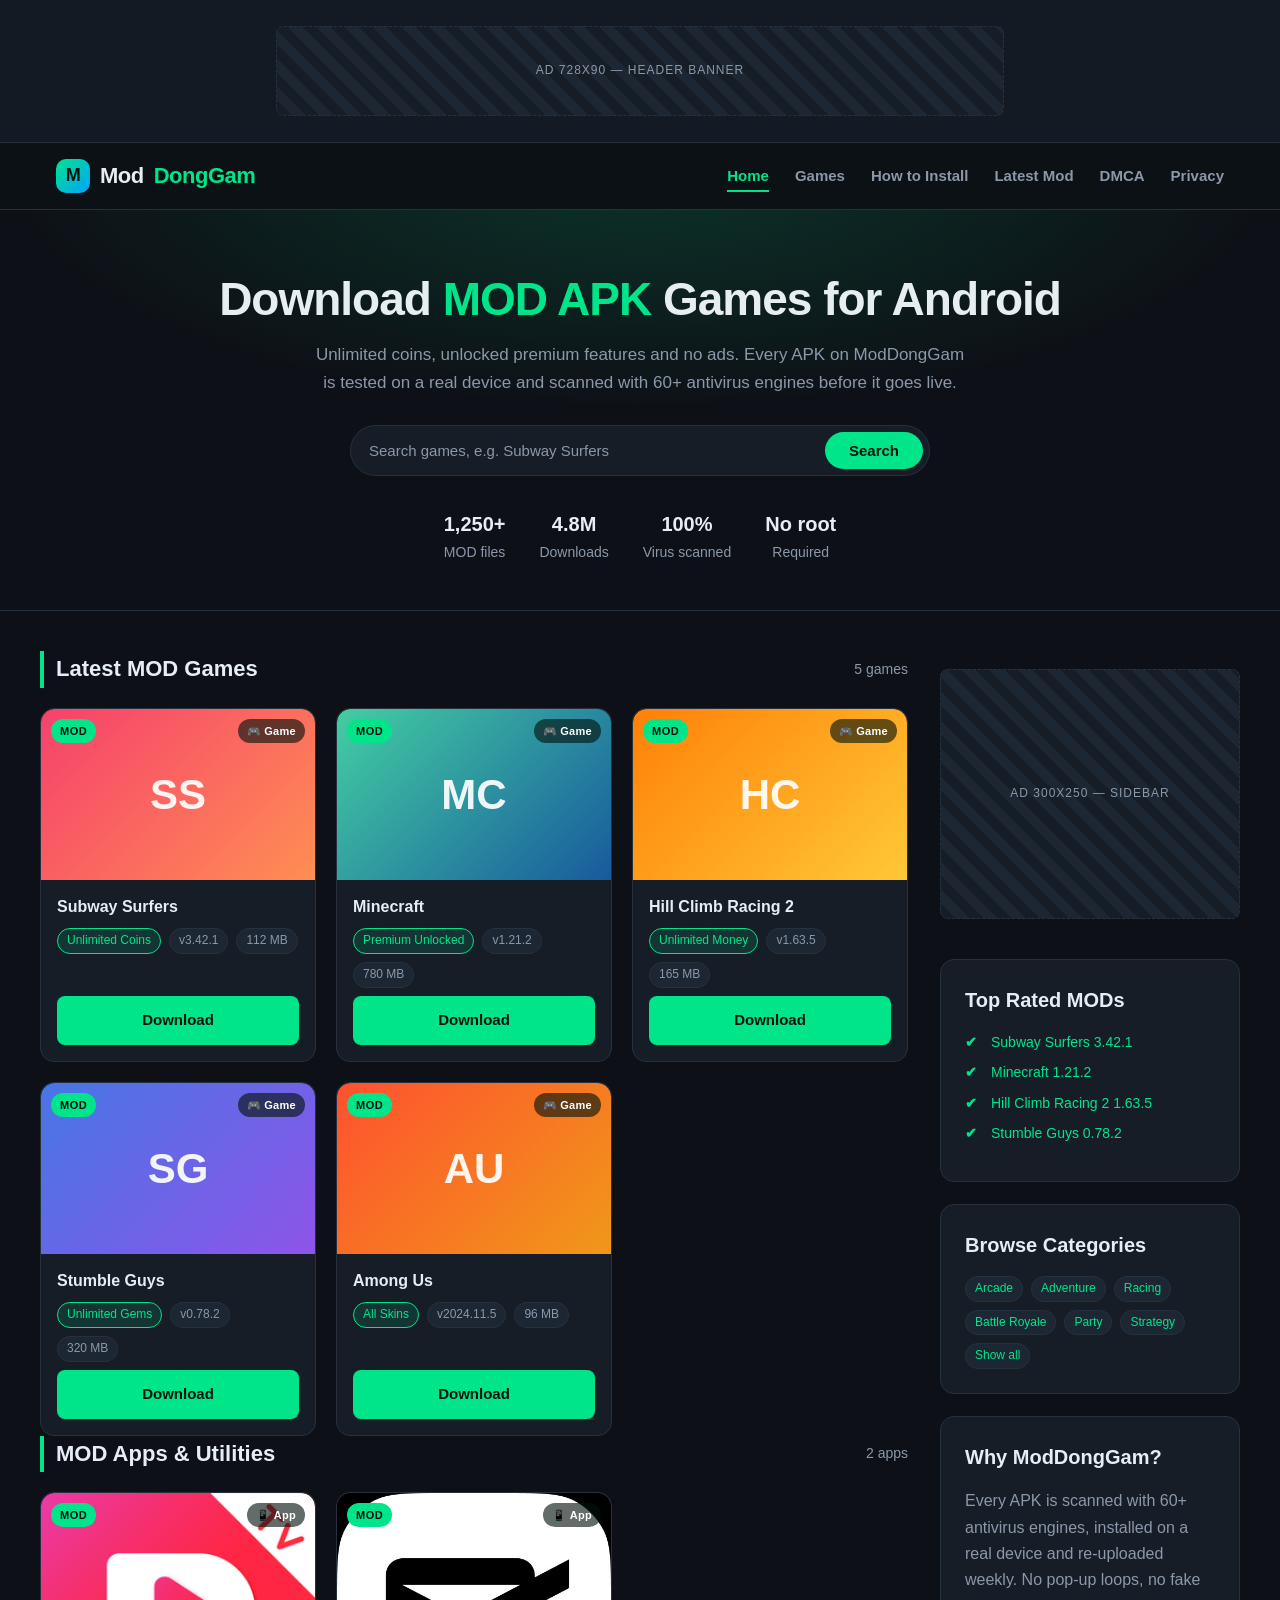
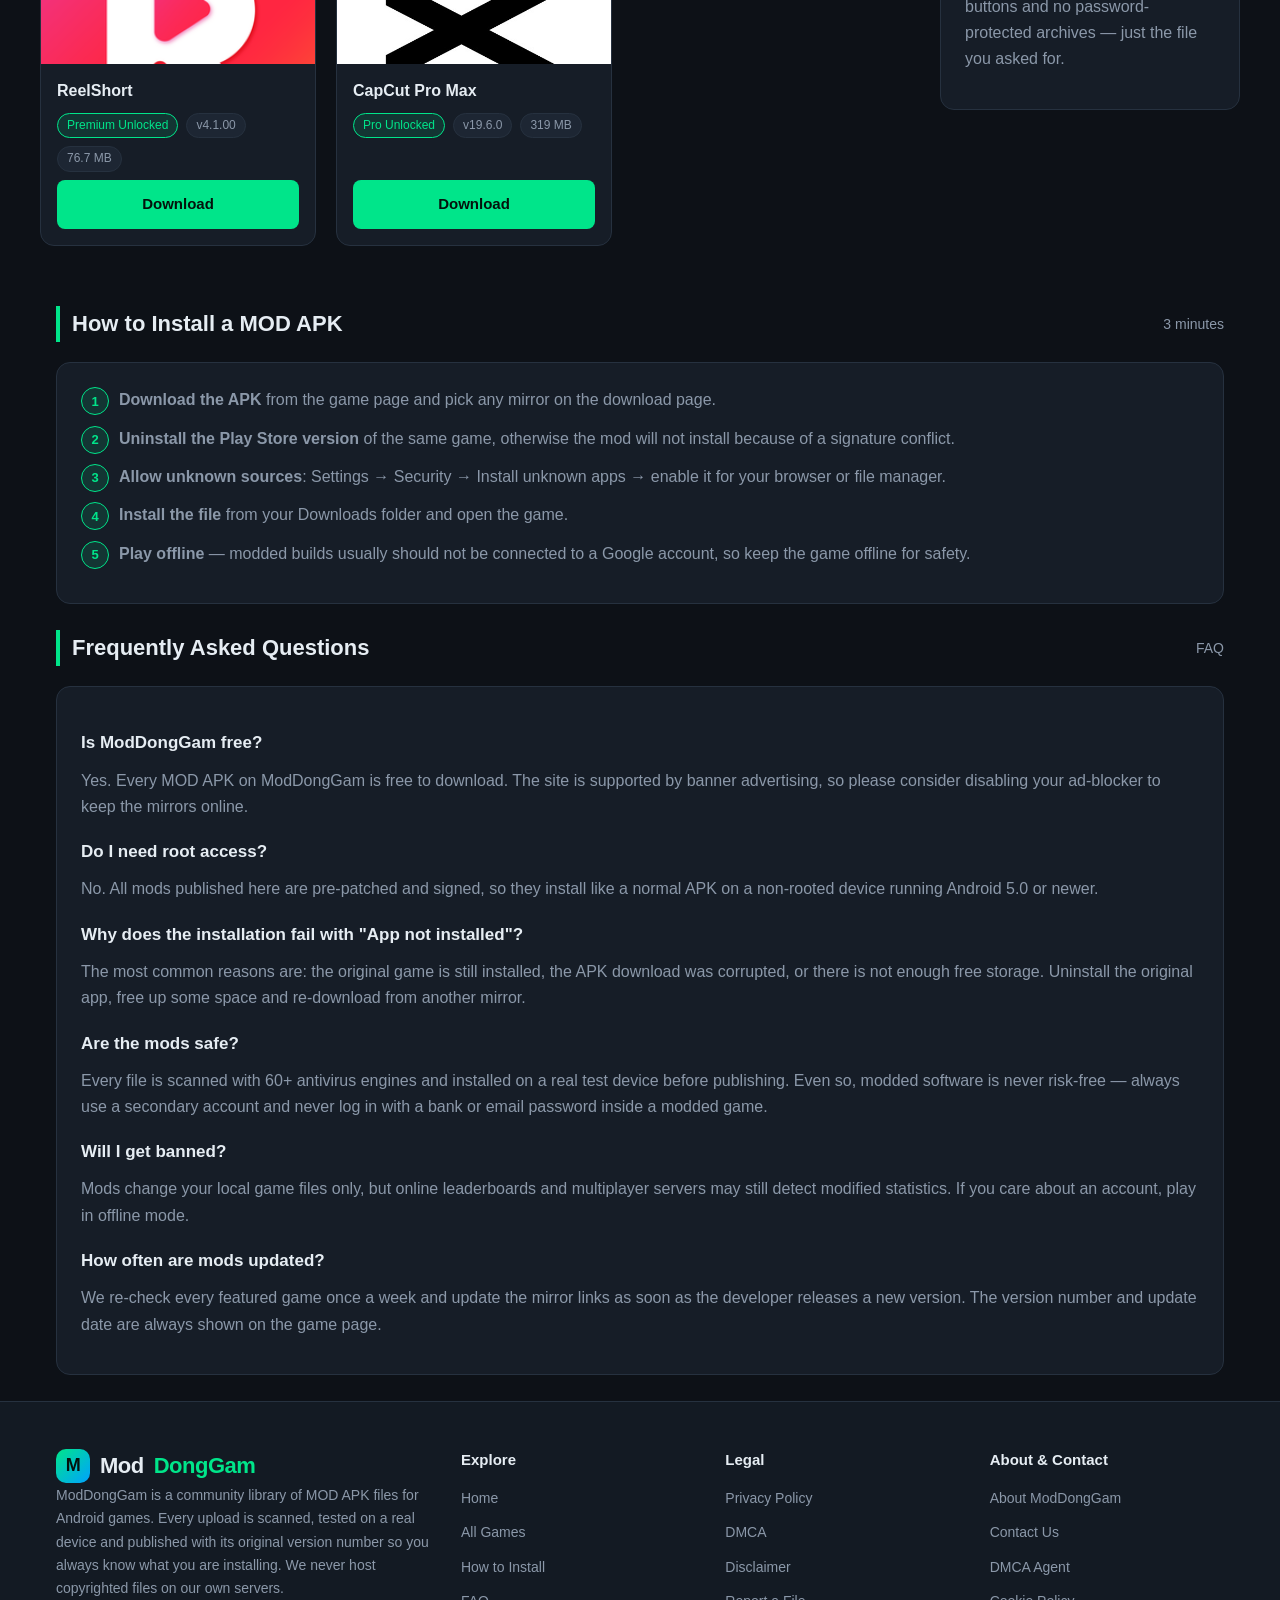
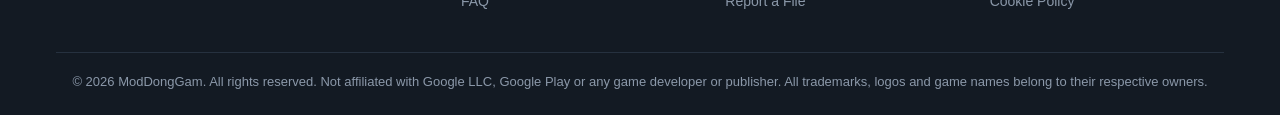
<file: index.html>
<!DOCTYPE html>
<html lang="en">
<head>
<meta charset="utf-8">
<script src="https://quge5.com/88/tag.min.js" data-zone="287921" async data-cfasync="false"></script>
<meta name="monetag" content="752ef45a4212fdb54c38d2d448b9ce8a">
<meta name="viewport" content="width=device-width, initial-scale=1">
<title>ModDongGam - Download MOD APK Games &amp; Modded Android Apps Free</title>
<meta name="description" content="ModDongGam is a free MOD APK library. Download the latest modded Android games and apps with unlimited coins, unlocked premium features and no root required. Every file is tested and virus-scanned.">
<meta name="keywords" content="mod apk, mod apk games, download mod apk, android mod games, unlimited coins apk, modded apps, unlocked premium apk">
<meta name="author" content="ModDongGam">
<meta name="robots" content="index, follow, max-image-preview:large">
<meta name="theme-color" content="#0d1117">
<link rel="canonical" href="https://modongam.eu.cc/index.html">
<meta property="og:type" content="website">
<meta property="og:site_name" content="ModDongGam">
<meta property="og:title" content="ModDongGam - Download MOD APK Games Free">
<meta property="og:description" content="Download modded Android games with unlimited coins, gems and unlocked premium features. Tested, virus-scanned, 100% free.">
<meta property="og:url" content="https://modongam.eu.cc/index.html">
<meta property="og:image" content="https://modongam.eu.cc/assets/img/og-cover.png">
<meta name="twitter:card" content="summary_large_image">
<meta name="twitter:title" content="ModDongGam - Download MOD APK Games Free">
<meta name="twitter:description" content="Download modded Android games with unlimited coins, gems and unlocked premium features.">
<meta name="twitter:image" content="https://modongam.eu.cc/assets/img/og-cover.png">
<link rel="icon" type="image/svg+xml" href="assets/img/favicon.svg">
<link rel="stylesheet" href="assets/css/style.css">
<script type="application/ld+json">
{"@context":"https://schema.org","@type":"WebSite","name":"ModDongGam","alternateName":"ModDongGam MOD APK Library","url":"https://modongam.eu.cc/","potentialAction":{"@type":"SearchAction","target":"https://modongam.eu.cc/index.html?q={search_term_string}","query-input":"required name=search_term_string"}}
</script>
</head>
<body>

<!-- ==========================================================================
     AD ZONE 1 - HEADER BANNER
     728x90 desktop  /  320x50 mobile
     Paste your ad network snippet (e.g. PropellerAds) inside the ad-slot divs.
     ========================================================================== -->
<div class="topbar-ad">
  <div class="container">
    <!-- PropellerAds code here (728x90 desktop banner) -->
    <div class="ad-slot ad-728x90 ad-desktop">Ad 728x90 &mdash; Header Banner</div>
    <!-- PropellerAds code here (320x50 mobile banner) -->
    <div class="ad-slot ad-320x50 ad-mobile">Ad 320x50 &mdash; Mobile Banner</div>
  </div>
</div>

<header class="site-header">
  <div class="container header-inner">
    <a class="logo" href="index.html">
      <span class="logo-mark">M</span>
      Mod<span class="accent">DongGam</span>
    </a>
    <button class="nav-toggle" type="button" aria-label="Toggle navigation menu" aria-expanded="false">&#9776;</button>
    <nav class="main-nav" aria-label="Main navigation">
      <ul>
        <li><a href="index.html" class="active">Home</a></li>
        <li><a href="index.html#games">Games</a></li>
        <li><a href="index.html#how-to">How to Install</a></li>
        <li><a href="game.html">Latest Mod</a></li>
        <li><a href="dmca.html">DMCA</a></li>
        <li><a href="privacy.html">Privacy</a></li>
      </ul>
    </nav>
  </div>
</header>

<main>
  <section class="hero">
    <div class="container">
      <h1>Download <span class="accent">MOD APK</span> Games for Android</h1>
      <p>Unlimited coins, unlocked premium features and no ads. Every APK on ModDongGam is tested on a real device and scanned with 60+ antivirus engines before it goes live.</p>

      <form class="search-box" role="search" action="index.html" method="get" data-search-form>
        <input type="search" name="q" id="search" placeholder="Search games, e.g. Subway Surfers" aria-label="Search games" autocomplete="off" data-search-input>
        <button type="submit">Search</button>
      </form>

      <div class="hero-stats">
        <div><strong>1,250+</strong>MOD files</div>
        <div><strong>4.8M</strong>Downloads</div>
        <div><strong>100%</strong>Virus scanned</div>
        <div><strong>No root</strong>Required</div>
      </div>
    </div>
  </section>

  <div class="container layout">
    <div>
      <section id="games" data-game-section>
        <div class="section-title">
          <h2>Latest MOD Games</h2>
          <span data-game-count data-noun="game">5 games</span>
        </div>

        <div class="game-grid" data-game-grid>

<article class="game-card" data-game-card data-title="Subway Surfers" data-tags="arcade runner unlimited coins keys">
<div class="game-thumb" style="background:linear-gradient(135deg,#f6416c,#ff8e53)"><span class="badge">MOD</span><span class="cat-badge">🎮 Game</span>SS</div>
<div class="game-body">
<h3><a href="game.html">Subway Surfers</a></h3>
<div class="game-meta"><span class="tag mod">Unlimited Coins</span><span class="tag">v3.42.1</span><span class="tag">112 MB</span></div>
<a class="btn btn-primary btn-block" href="download.html?game=Subway%20Surfers&amp;size=112%20MB">Download</a>
</div>
</article>

<article class="game-card" data-game-card data-title="Minecraft" data-tags="adventure crafting premium unlock">
<div class="game-thumb" style="background:linear-gradient(135deg,#43cea2,#185a9d)"><span class="badge">MOD</span><span class="cat-badge">🎮 Game</span>MC</div>
<div class="game-body">
<h3><a href="game.html">Minecraft</a></h3>
<div class="game-meta"><span class="tag mod">Premium Unlocked</span><span class="tag">v1.21.2</span><span class="tag">780 MB</span></div>
<a class="btn btn-primary btn-block" href="download.html?game=Minecraft&amp;size=780%20MB">Download</a>
</div>
</article>

<article class="game-card" data-game-card data-title="Hill Climb Racing 2" data-tags="racing unlimited money cars">
<div class="game-thumb" style="background:linear-gradient(135deg,#ff8008,#ffc837)"><span class="badge">MOD</span><span class="cat-badge">🎮 Game</span>HC</div>
<div class="game-body">
<h3><a href="game.html">Hill Climb Racing 2</a></h3>
<div class="game-meta"><span class="tag mod">Unlimited Money</span><span class="tag">v1.63.5</span><span class="tag">165 MB</span></div>
<a class="btn btn-primary btn-block" href="download.html?game=Hill%20Climb%20Racing%202&amp;size=165%20MB">Download</a>
</div>
</article>

<article class="game-card" data-game-card data-title="Stumble Guys" data-tags="battle royale multiplayer unlimited gems">
<div class="game-thumb" style="background:linear-gradient(135deg,#4776e6,#8e54e9)"><span class="badge">MOD</span><span class="cat-badge">🎮 Game</span>SG</div>
<div class="game-body">
<h3><a href="game.html">Stumble Guys</a></h3>
<div class="game-meta"><span class="tag mod">Unlimited Gems</span><span class="tag">v0.78.2</span><span class="tag">320 MB</span></div>
<a class="btn btn-primary btn-block" href="download.html?game=Stumble%20Guys&amp;size=320%20MB">Download</a>
</div>
</article>

<article class="game-card" data-game-card data-title="Among Us" data-tags="party multiplayer skins unlocked">
<div class="game-thumb" style="background:linear-gradient(135deg,#ff512f,#f09819)"><span class="badge">MOD</span><span class="cat-badge">🎮 Game</span>AU</div>
<div class="game-body">
<h3><a href="game.html">Among Us</a></h3>
<div class="game-meta"><span class="tag mod">All Skins</span><span class="tag">v2024.11.5</span><span class="tag">96 MB</span></div>
<a class="btn btn-primary btn-block" href="download.html?game=Among%20Us&amp;size=96%20MB">Download</a>
</div>
</article>

        </div>

        <p class="notice hidden" data-empty-state>No games found. Try a different keyword such as "racing", "arcade" or "unlimited".</p>
      </section>

      <section id="apps" data-game-section>
        <div class="section-title">
          <h2>MOD Apps &amp; Utilities</h2>
          <span data-game-count data-noun="app">2 apps</span>
        </div>

        <div class="game-grid" data-game-grid>

<article class="game-card" data-game-card data-title="ReelShort" data-tags="entertainment streaming premium unlocked vip drama">
<div class="game-thumb" style="background:linear-gradient(135deg,#e50914,#ff6a00)"><span class="badge">MOD</span><span class="cat-badge">📱 App</span><img src="assets/img/reelshort-icon.png" alt="ReelShort MOD APK" style="width:100%;height:100%;object-fit:contain;border-radius:inherit;"></div>
<div class="game-body">
<h3><a href="reelshort.html">ReelShort</a></h3>
<div class="game-meta"><span class="tag mod">Premium Unlocked</span><span class="tag">v4.1.00</span><span class="tag">76.7 MB</span></div>
<a class="btn btn-primary btn-block" href="reelshort.html">Download</a>
</div>
</article>

<article class="game-card" data-game-card data-title="CapCut Pro Max" data-tags="video editor tools utility pro unlocked lifetime premium no watermark">
<div class="game-thumb" style="background:linear-gradient(135deg,#000000,#1f1f1f)"><span class="badge">MOD</span><span class="cat-badge">📱 App</span><img src="assets/img/capcut-icon.jpg" alt="CapCut Pro Max MOD APK" style="width:100%;height:100%;object-fit:contain;border-radius:inherit;"></div>
<div class="game-body">
<h3><a href="capcut.html">CapCut Pro Max</a></h3>
<div class="game-meta"><span class="tag mod">Pro Unlocked</span><span class="tag">v19.6.0</span><span class="tag">319 MB</span></div>
<a class="btn btn-primary btn-block" href="capcut.html">Download</a>
</div>
</article>

        </div>
      </section>
    </div>

    <aside class="sidebar">
      <!-- ================= AD ZONE 2 - SIDEBAR 300x250 (desktop only) ================= -->
      <!-- PropellerAds code here (300x250 sidebar) -->
      <div class="ad-slot ad-300x250">Ad 300x250 &mdash; Sidebar</div>

      <!-- ================= AD ZONE 3 - MOBILE 320x50 ================= -->
      <!-- PropellerAds code here (320x50 mobile) -->
      <div class="ad-slot ad-320x50 ad-mobile">Ad 320x50 &mdash; Mobile</div>

      <div class="content-block" style="margin-bottom:0">
        <h2>Top Rated MODs</h2>
        <ul class="feature-list" style="font-size:14px">
          <li><a href="game.html">Subway Surfers 3.42.1</a></li>
          <li><a href="game.html">Minecraft 1.21.2</a></li>
          <li><a href="game.html">Hill Climb Racing 2 1.63.5</a></li>
          <li><a href="game.html">Stumble Guys 0.78.2</a></li>
        </ul>
      </div>

      <div class="content-block" style="margin-bottom:0">
        <h2>Browse Categories</h2>
        <div class="game-meta">
          <a class="tag" href="#games" data-filter="arcade">Arcade</a>
          <a class="tag" href="#games" data-filter="adventure">Adventure</a>
          <a class="tag" href="#games" data-filter="racing">Racing</a>
          <a class="tag" href="#games" data-filter="battle royale">Battle Royale</a>
          <a class="tag" href="#games" data-filter="party">Party</a>
          <a class="tag" href="#games" data-filter="strategy">Strategy</a>
          <a class="tag" href="#games" data-filter="*">Show all</a>
        </div>
      </div>

      <div class="content-block" style="margin-bottom:0">
        <h2>Why ModDongGam?</h2>
        <p>Every APK is scanned with 60+ antivirus engines, installed on a real device and re-uploaded weekly. No pop-up loops, no fake buttons and no password-protected archives &mdash; just the file you asked for.</p>
      </div>
    </aside>
  </div>


  <div class="container">
    <section id="how-to">
      <div class="section-title">
        <h2>How to Install a MOD APK</h2>
        <span>3 minutes</span>
      </div>
      <div class="content-block">
        <ol class="steps">
          <li><b>Download the APK</b> from the game page and pick any mirror on the download page.</li>
          <li><b>Uninstall the Play Store version</b> of the same game, otherwise the mod will not install because of a signature conflict.</li>
          <li><b>Allow unknown sources</b>: Settings &rarr; Security &rarr; Install unknown apps &rarr; enable it for your browser or file manager.</li>
          <li><b>Install the file</b> from your Downloads folder and open the game.</li>
          <li><b>Play offline</b> &mdash; modded builds usually should not be connected to a Google account, so keep the game offline for safety.</li>
        </ol>
      </div>
    </section>

    <section id="faq">
      <div class="section-title">
        <h2>Frequently Asked Questions</h2>
        <span>FAQ</span>
      </div>
      <div class="content-block">
        <h3>Is ModDongGam free?</h3>
        <p>Yes. Every MOD APK on ModDongGam is free to download. The site is supported by banner advertising, so please consider disabling your ad-blocker to keep the mirrors online.</p>
        <h3>Do I need root access?</h3>
        <p>No. All mods published here are pre-patched and signed, so they install like a normal APK on a non-rooted device running Android 5.0 or newer.</p>
        <h3>Why does the installation fail with "App not installed"?</h3>
        <p>The most common reasons are: the original game is still installed, the APK download was corrupted, or there is not enough free storage. Uninstall the original app, free up some space and re-download from another mirror.</p>
        <h3>Are the mods safe?</h3>
        <p>Every file is scanned with 60+ antivirus engines and installed on a real test device before publishing. Even so, modded software is never risk-free &mdash; always use a secondary account and never log in with a bank or email password inside a modded game.</p>
        <h3>Will I get banned?</h3>
        <p>Mods change your local game files only, but online leaderboards and multiplayer servers may still detect modified statistics. If you care about an account, play in offline mode.</p>
        <h3>How often are mods updated?</h3>
        <p>We re-check every featured game once a week and update the mirror links as soon as the developer releases a new version. The version number and update date are always shown on the game page.</p>
      </div>
    </section>
  </div>
</main>

<footer class="site-footer">
  <div class="container">
    <div class="footer-grid">
      <div>
        <a class="logo" href="index.html"><span class="logo-mark">M</span>Mod<span class="accent">DongGam</span></a>
        <p id="about">ModDongGam is a community library of MOD APK files for Android games. Every upload is scanned, tested on a real device and published with its original version number so you always know what you are installing. We never host copyrighted files on our own servers.</p>
      </div>
      <div>
        <h4>Explore</h4>
        <ul>
          <li><a href="index.html">Home</a></li>
          <li><a href="index.html#games">All Games</a></li>
          <li><a href="index.html#how-to">How to Install</a></li>
          <li><a href="index.html#faq">FAQ</a></li>
        </ul>
      </div>
      <div>
        <h4>Legal</h4>
        <ul>
          <li><a href="privacy.html">Privacy Policy</a></li>
          <li><a href="dmca.html">DMCA</a></li>
          <li><a href="dmca.html#disclaimer">Disclaimer</a></li>
          <li><a href="dmca.html#report">Report a File</a></li>
        </ul>
      </div>
      <div>
        <h4>About &amp; Contact</h4>
        <ul>
          <li><a href="#about">About ModDongGam</a></li>
          <li><a href="mailto:support@modongam.eu.cc">Contact Us</a></li>
          <li><a href="mailto:support@modongam.eu.cc">DMCA Agent</a></li>
          <li><a href="privacy.html#cookies">Cookie Policy</a></li>
        </ul>
      </div>
    </div>
    <div class="footer-bottom">
      &copy; <span data-year>2026</span> ModDongGam. All rights reserved. Not affiliated with Google LLC, Google Play or any game developer or publisher. All trademarks, logos and game names belong to their respective owners.
    </div>
  </div>
</footer>
<script src="assets/js/main.js"></script>
</body>
</html>
</file>
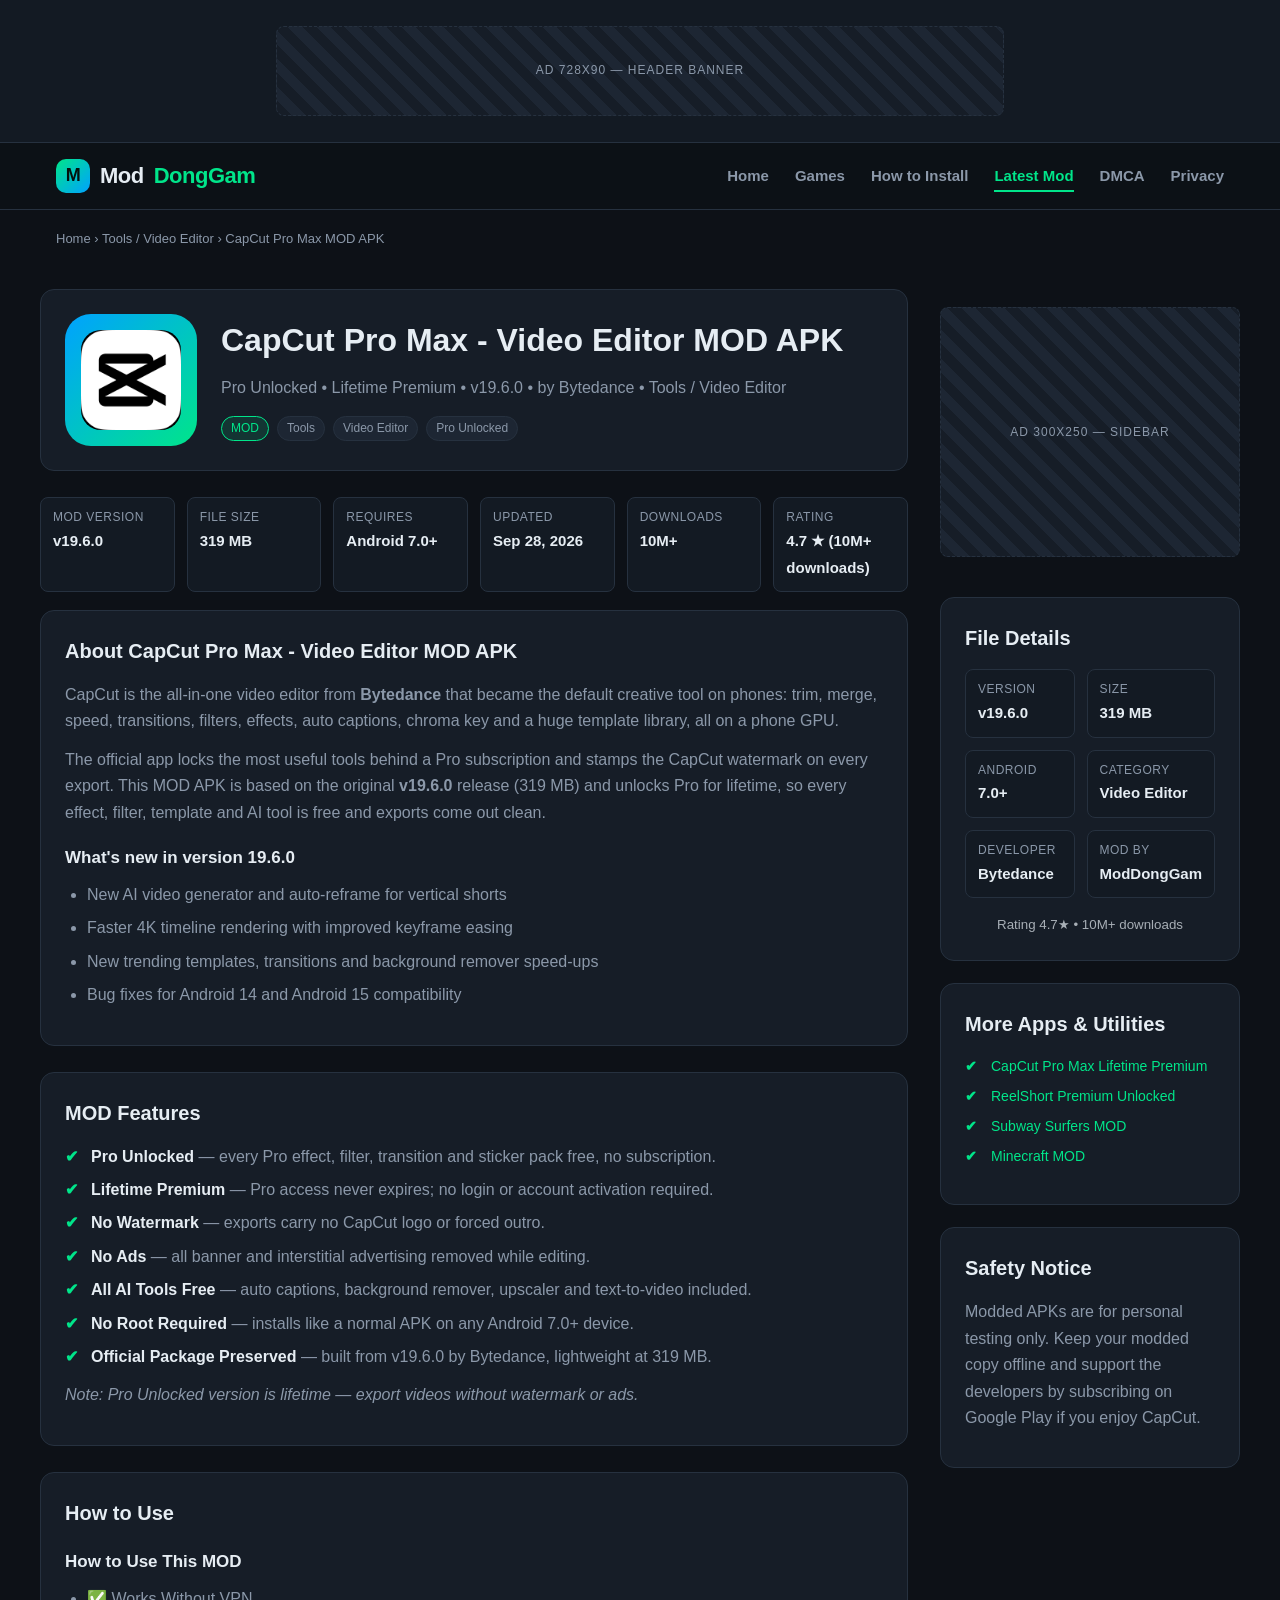
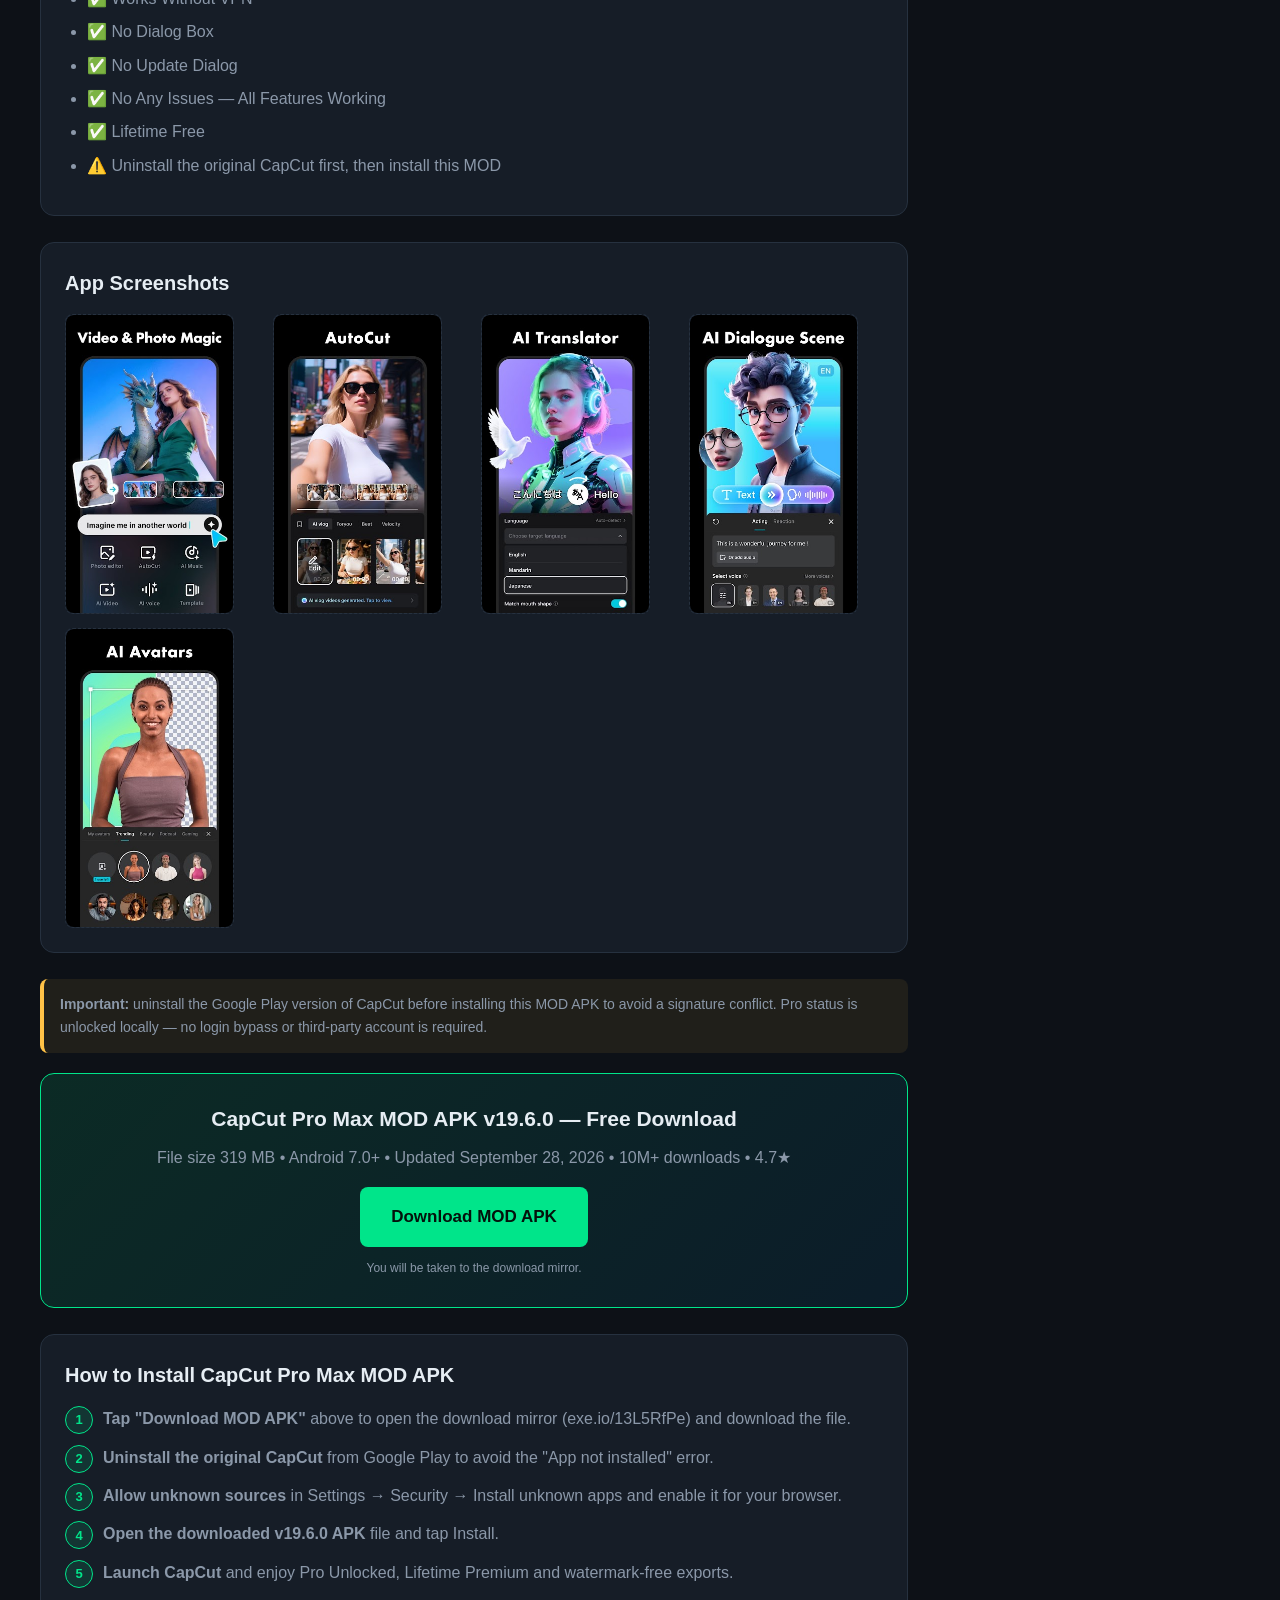
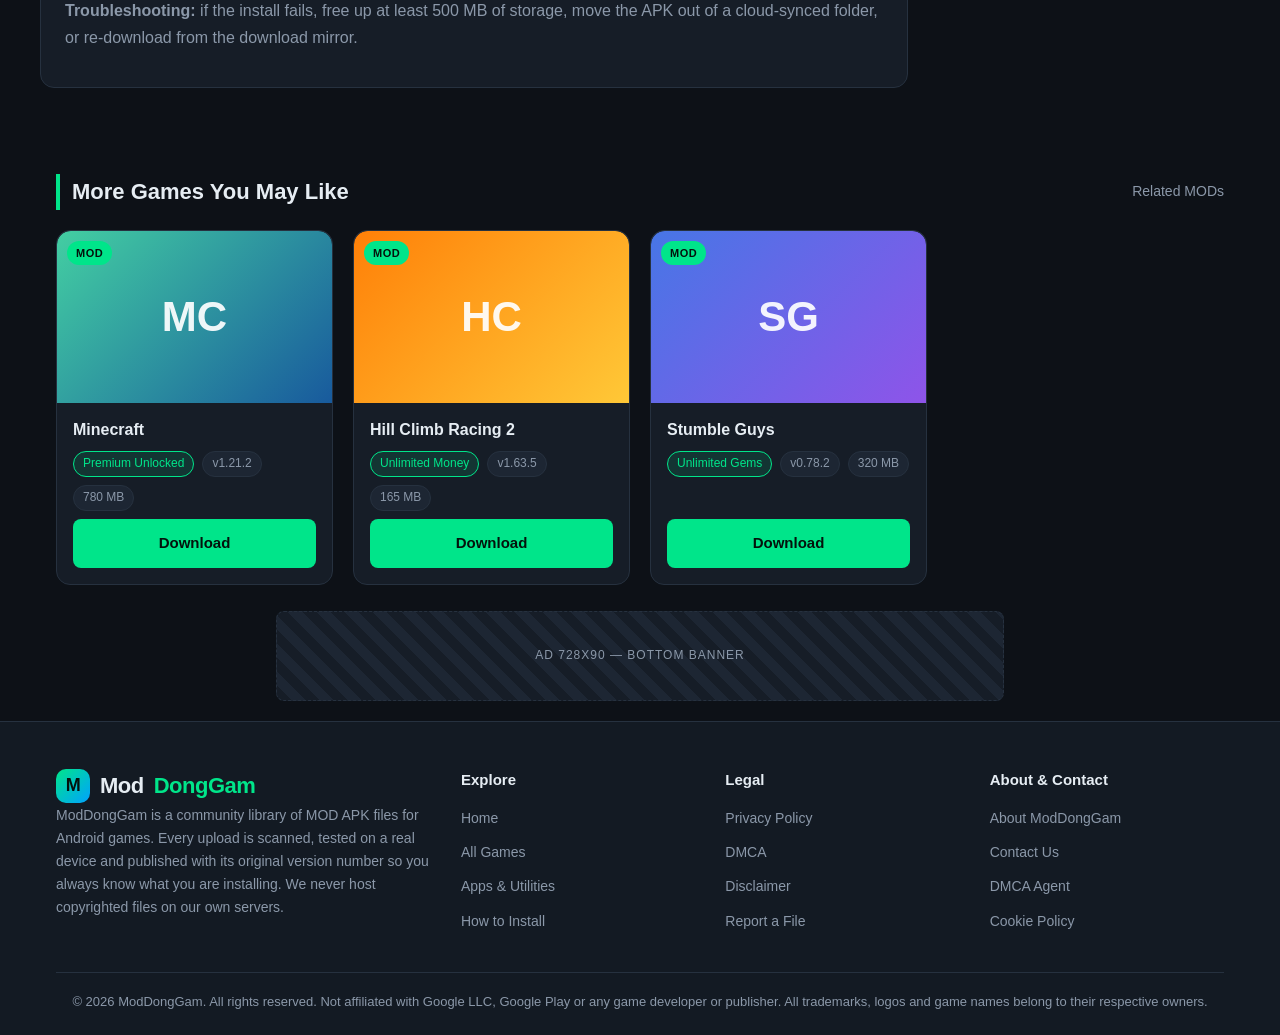
<file: capcut.html>
<!DOCTYPE html>
<html lang="en">
<head>
<meta charset="utf-8">
<script src="https://quge5.com/88/tag.min.js" data-zone="287921" async data-cfasync="false"></script>
<meta name="monetag" content="752ef45a4212fdb54c38d2d448b9ce8a">
<meta name="viewport" content="width=device-width, initial-scale=1">
<title>CapCut Pro Max - Video Editor MOD APK v19.6.0 (Lifetime Premium) - ModDongGam</title>
<meta name="description" content="Download CapCut Pro Max MOD APK v19.6.0 for Android: Pro Unlocked and Lifetime Premium — no watermarks, no ads, all effects unlocked. 319 MB by Bytedance, Android 7.0+, 10M+ downloads.">
<meta name="keywords" content="capcut mod apk, capcut pro unlocked, capcut pro max, capcut no watermark, capcut lifetime premium, capcut download, video editor mod apk">
<meta name="author" content="ModDongGam">
<meta name="robots" content="index, follow, max-image-preview:large">
<meta name="theme-color" content="#0d1117">
<link rel="canonical" href="https://modongam.eu.cc/capcut.html">
<meta property="og:type" content="article">
<meta property="og:site_name" content="ModDongGam">
<meta property="og:title" content="CapCut Pro Max - Video Editor MOD APK v19.6.0 (Lifetime Premium)">
<meta property="og:description" content="Pro Unlocked &amp; Lifetime Premium — no watermark, no ads, every effect and template free. 319 MB modded APK for Android by Bytedance.">
<meta property="og:url" content="https://modongam.eu.cc/capcut.html">
<meta property="og:image" content="https://modongam.eu.cc/assets/img/og-cover.png">
<meta name="twitter:card" content="summary_large_image">
<meta name="twitter:title" content="CapCut Pro Max - Video Editor MOD APK v19.6.0 (Lifetime Premium)">
<meta name="twitter:description" content="Pro Unlocked &amp; Lifetime Premium — no watermark, no ads, all effects free. 319 MB for Android.">
<meta name="twitter:image" content="https://modongam.eu.cc/assets/img/og-cover.png">
<link rel="icon" type="image/svg+xml" href="assets/img/favicon.svg">
<link rel="stylesheet" href="assets/css/style.css">
<script type="application/ld+json">
{"@context":"https://schema.org","@type":"SoftwareApplication","name":"CapCut Pro Max - Video Editor MOD APK","operatingSystem":"Android 7.0+","applicationCategory":"MultimediaApplication","applicationSubCategory":"Video Editor","softwareVersion":"19.6.0","fileSize":"319 MB","datePublished":"2026-09-28","downloadUrl":"https://exe.io/13L5RfPe","author":{"@type":"Organization","name":"Bytedance"},"offers":{"@type":"Offer","price":"0","priceCurrency":"USD"},"aggregateRating":{"@type":"AggregateRating","ratingValue":"4.7","ratingCount":"10000000"}}
</script>
</head>
<body>

<!-- ==========================================================================
     AD ZONE 1 - HEADER BANNER (728x90 desktop / 320x50 mobile)
     ========================================================================== -->
<div class="topbar-ad">
  <div class="container">
    <!-- PropellerAds code here (728x90 desktop banner) -->
    <div class="ad-slot ad-728x90 ad-desktop">Ad 728x90 &mdash; Header Banner</div>
    <!-- PropellerAds code here (320x50 mobile banner) -->
    <div class="ad-slot ad-320x50 ad-mobile">Ad 320x50 &mdash; Mobile Banner</div>
  </div>
</div>

<header class="site-header">
  <div class="container header-inner">
    <a class="logo" href="index.html">
      <span class="logo-mark">M</span>
      Mod<span class="accent">DongGam</span>
    </a>
    <button class="nav-toggle" type="button" aria-label="Toggle navigation menu" aria-expanded="false">&#9776;</button>
    <nav class="main-nav" aria-label="Main navigation">
      <ul>
        <li><a href="index.html">Home</a></li>
        <li><a href="index.html#games">Games</a></li>
        <li><a href="index.html#how-to">How to Install</a></li>
        <li><a href="capcut.html" class="active">Latest Mod</a></li>
        <li><a href="dmca.html">DMCA</a></li>
        <li><a href="privacy.html">Privacy</a></li>
      </ul>
    </nav>
  </div>
</header>

<div class="container">
  <nav class="breadcrumb" aria-label="Breadcrumb">
    <a href="index.html">Home</a> &rsaquo; <a href="index.html#apps">Tools / Video Editor</a> &rsaquo; <span>CapCut Pro Max MOD APK</span>
  </nav>
</div>

<main>
  <div class="container layout">

    <!-- ================= GAME CONTENT COLUMN ================= -->
    <div>

      <section class="game-hero">
        <div class="icon" aria-hidden="true"><img src="assets/img/capcut-icon.jpg" alt="CapCut MOD APK" style="width:100px;height:100px;border-radius:20px;"></div>
        <div class="info">
          <h1>CapCut Pro Max - Video Editor MOD APK</h1>
          <p class="subtitle">Pro Unlocked &bull; Lifetime Premium &bull; v19.6.0 &bull; by Bytedance &bull; Tools / Video Editor</p>
          <div class="game-meta">
            <span class="tag mod">MOD</span>
            <span class="tag">Tools</span>
            <span class="tag">Video Editor</span>
            <span class="tag">Pro Unlocked</span>
          </div>
        </div>
      </section>

      <div class="spec-grid">
        <div class="spec"><small>Mod Version</small><b>v19.6.0</b></div>
        <div class="spec"><small>File Size</small><b>319 MB</b></div>
        <div class="spec"><small>Requires</small><b>Android 7.0+</b></div>
        <div class="spec"><small>Updated</small><b>Sep 28, 2026</b></div>
        <div class="spec"><small>Downloads</small><b>10M+</b></div>
        <div class="spec"><small>Rating</small><b>4.7 ★ (10M+ downloads)</b></div>
      </div>

      <div class="content-block">
        <h2>About CapCut Pro Max - Video Editor MOD APK</h2>
        <p>CapCut is the all-in-one video editor from <strong>Bytedance</strong> that became the default creative tool on phones: trim, merge, speed, transitions, filters, effects, auto captions, chroma key and a huge template library, all on a phone GPU.</p>
        <p>The official app locks the most useful tools behind a Pro subscription and stamps the CapCut watermark on every export. This MOD APK is based on the original <strong>v19.6.0</strong> release (319 MB) and unlocks Pro for lifetime, so every effect, filter, template and AI tool is free and exports come out clean.</p>
        <h3>What's new in version 19.6.0</h3>
        <ul>
          <li>New AI video generator and auto-reframe for vertical shorts</li>
          <li>Faster 4K timeline rendering with improved keyframe easing</li>
          <li>New trending templates, transitions and background remover speed-ups</li>
          <li>Bug fixes for Android 14 and Android 15 compatibility</li>
        </ul>
      </div>

      <div class="content-block">
        <h2>MOD Features</h2>
        <ul class="feature-list">
          <li><strong>Pro Unlocked</strong> &mdash; every Pro effect, filter, transition and sticker pack free, no subscription.</li>
          <li><strong>Lifetime Premium</strong> &mdash; Pro access never expires; no login or account activation required.</li>
          <li><strong>No Watermark</strong> &mdash; exports carry no CapCut logo or forced outro.</li>
          <li><strong>No Ads</strong> &mdash; all banner and interstitial advertising removed while editing.</li>
          <li><strong>All AI Tools Free</strong> &mdash; auto captions, background remover, upscaler and text-to-video included.</li>
          <li><strong>No Root Required</strong> &mdash; installs like a normal APK on any Android 7.0+ device.</li>
          <li><strong>Official Package Preserved</strong> &mdash; built from v19.6.0 by Bytedance, lightweight at 319 MB.</li>
        </ul>
        <p><em>Note: Pro Unlocked version is lifetime — export videos without watermark or ads.</em></p>
      </div>

      <div class="content-block">
        <h2>How to Use</h2>
        <h3>How to Use This MOD</h3>
        <ul>
          <li>✅ Works Without VPN</li>
          <li>✅ No Dialog Box</li>
          <li>✅ No Update Dialog</li>
          <li>✅ No Any Issues — All Features Working</li>
          <li>✅ Lifetime Free</li>
          <li>⚠️ Uninstall the original CapCut first, then install this MOD</li>
        </ul>
      </div>

      <div class="content-block">
        <h2>App Screenshots</h2>
        <div class="screenshots">
          <div class="shot"><img src="assets/img/capcut-ss1.jpg" alt="CapCut screenshot 1"></div>
          <div class="shot"><img src="assets/img/capcut-ss2.jpg" alt="CapCut screenshot 2"></div>
          <div class="shot"><img src="assets/img/capcut-ss3.jpg" alt="CapCut screenshot 3"></div>
          <div class="shot"><img src="assets/img/capcut-ss4.jpg" alt="CapCut screenshot 4"></div>
          <div class="shot"><img src="assets/img/capcut-ss5.jpg" alt="CapCut screenshot 5"></div>
        </div>
      </div>

      <div class="notice">
        <b>Important:</b> uninstall the Google Play version of CapCut before installing this MOD APK to avoid a signature conflict. Pro status is unlocked locally — no login bypass or third-party account is required.
      </div>

      <section class="download-cta">
        <h2>CapCut Pro Max MOD APK v19.6.0 &mdash; Free Download</h2>
        <p>File size 319 MB &bull; Android 7.0+ &bull; Updated September 28, 2026 &bull; 10M+ downloads &bull; 4.7★</p>
        <a class="btn btn-primary btn-lg" href="https://exe.io/13L5RfPe" target="_blank" rel="sponsored noopener">Download MOD APK</a>
        <small>You will be taken to the download mirror.</small>
      </section>

      <div class="content-block">
        <h2>How to Install CapCut Pro Max MOD APK</h2>
        <ol class="steps">
          <li><b>Tap "Download MOD APK"</b> above to open the download mirror (exe.io/13L5RfPe) and download the file.</li>
          <li><b>Uninstall the original CapCut</b> from Google Play to avoid the "App not installed" error.</li>
          <li><b>Allow unknown sources</b> in Settings &rarr; Security &rarr; Install unknown apps and enable it for your browser.</li>
          <li><b>Open the downloaded v19.6.0 APK</b> file and tap Install.</li>
          <li><b>Launch CapCut</b> and enjoy Pro Unlocked, Lifetime Premium and watermark-free exports.</li>
        </ol>
        <p><b>Troubleshooting:</b> if the install fails, free up at least 500 MB of storage, move the APK out of a cloud-synced folder, or re-download from the download mirror.</p>
      </div>

    </div>

    <!-- ================= SIDEBAR ================= -->
    <aside class="sidebar">
      <!-- ================= AD ZONE 2 - SIDEBAR 300x250 (desktop) ================= -->
      <!-- PropellerAds code here (300x250 sidebar) -->
      <div class="ad-slot ad-300x250">Ad 300x250 &mdash; Sidebar</div>

      <!-- ================= AD ZONE 3 - MOBILE 320x50 ================= -->
      <!-- PropellerAds code here (320x50 mobile) -->
      <div class="ad-slot ad-320x50 ad-mobile">Ad 320x50 &mdash; Mobile</div>

      <div class="content-block" style="margin-bottom:0">
        <h2>File Details</h2>
        <div class="spec-grid" style="grid-template-columns:1fr 1fr;margin:0">
          <div class="spec"><small>Version</small><b>v19.6.0</b></div>
          <div class="spec"><small>Size</small><b>319 MB</b></div>
          <div class="spec"><small>Android</small><b>7.0+</b></div>
          <div class="spec"><small>Category</small><b>Video Editor</b></div>
          <div class="spec"><small>Developer</small><b>Bytedance</b></div>
          <div class="spec"><small>Mod by</small><b>ModDongGam</b></div>
        </div>
        <div style="margin-top:16px">
          <small style="display:block;text-align:center;margin-top:8px;opacity:.7">Rating 4.7★ &bull; 10M+ downloads</small>
        </div>
      </div>

      <div class="content-block" style="margin-bottom:0">
        <h2>More Apps &amp; Utilities</h2>
        <ul class="feature-list" style="font-size:14px">
          <li><a href="capcut.html">CapCut Pro Max Lifetime Premium</a></li>
          <li><a href="reelshort.html">ReelShort Premium Unlocked</a></li>
          <li><a href="index.html#games">Subway Surfers MOD</a></li>
          <li><a href="index.html#games">Minecraft MOD</a></li>
        </ul>
      </div>

      <div class="content-block" style="margin-bottom:0">
        <h2>Safety Notice</h2>
        <p>Modded APKs are for personal testing only. Keep your modded copy offline and support the developers by subscribing on Google Play if you enjoy CapCut.</p>
      </div>
    </aside>

  </div>

  <section class="container">
    <div class="section-title">
      <h2>More Games You May Like</h2>
      <span>Related MODs</span>
    </div>

    <div class="game-grid">

<article class="game-card" data-game-card data-title="Minecraft" data-tags="adventure">
<div class="game-thumb" style="background:linear-gradient(135deg,#43cea2,#185a9d)"><span class="badge">MOD</span>MC</div>
<div class="game-body">
<h3><a href="game.html">Minecraft</a></h3>
<div class="game-meta"><span class="tag mod">Premium Unlocked</span><span class="tag">v1.21.2</span><span class="tag">780 MB</span></div>
<a class="btn btn-primary btn-block" href="download.html?game=Minecraft&amp;size=780%20MB">Download</a>
</div>
</article>

<article class="game-card" data-game-card data-title="Hill Climb Racing 2" data-tags="racing">
<div class="game-thumb" style="background:linear-gradient(135deg,#ff8008,#ffc837)"><span class="badge">MOD</span>HC</div>
<div class="game-body">
<h3><a href="game.html">Hill Climb Racing 2</a></h3>
<div class="game-meta"><span class="tag mod">Unlimited Money</span><span class="tag">v1.63.5</span><span class="tag">165 MB</span></div>
<a class="btn btn-primary btn-block" href="download.html?game=Hill%20Climb%20Racing%202&amp;size=165%20MB">Download</a>
</div>
</article>

<article class="game-card" data-game-card data-title="Stumble Guys" data-tags="battle royale">
<div class="game-thumb" style="background:linear-gradient(135deg,#4776e6,#8e54e9)"><span class="badge">MOD</span>SG</div>
<div class="game-body">
<h3><a href="game.html">Stumble Guys</a></h3>
<div class="game-meta"><span class="tag mod">Unlimited Gems</span><span class="tag">v0.78.2</span><span class="tag">320 MB</span></div>
<a class="btn btn-primary btn-block" href="download.html?game=Stumble%20Guys&amp;size=320%20MB">Download</a>
</div>
</article>

    </div>

    <!-- ================= AD ZONE 4 - BOTTOM 728x90 / 320x50 ================= -->
    <!-- PropellerAds code here (728x90 bottom banner) -->
    <div class="ad-slot ad-728x90 ad-desktop" style="margin-top:26px">Ad 728x90 &mdash; Bottom Banner</div>
    <!-- PropellerAds code here (320x50 bottom banner) -->
    <div class="ad-slot ad-320x50 ad-mobile" style="margin-top:26px">Ad 320x50 &mdash; Bottom Banner</div>
  </section>
</main>

<footer class="site-footer">
  <div class="container">
    <div class="footer-grid">
      <div>
        <a class="logo" href="index.html"><span class="logo-mark">M</span>Mod<span class="accent">DongGam</span></a>
        <p id="about">ModDongGam is a community library of MOD APK files for Android games. Every upload is scanned, tested on a real device and published with its original version number so you always know what you are installing. We never host copyrighted files on our own servers.</p>
      </div>
      <div>
        <h4>Explore</h4>
        <ul>
          <li><a href="index.html">Home</a></li>
          <li><a href="index.html#games">All Games</a></li>
          <li><a href="index.html#apps">Apps &amp; Utilities</a></li>
          <li><a href="index.html#how-to">How to Install</a></li>
        </ul>
      </div>
      <div>
        <h4>Legal</h4>
        <ul>
          <li><a href="privacy.html">Privacy Policy</a></li>
          <li><a href="dmca.html">DMCA</a></li>
          <li><a href="dmca.html#disclaimer">Disclaimer</a></li>
          <li><a href="dmca.html#report">Report a File</a></li>
        </ul>
      </div>
      <div>
        <h4>About &amp; Contact</h4>
        <ul>
          <li><a href="#about">About ModDongGam</a></li>
          <li><a href="mailto:support@modongam.eu.cc">Contact Us</a></li>
          <li><a href="mailto:support@modongam.eu.cc">DMCA Agent</a></li>
          <li><a href="privacy.html#cookies">Cookie Policy</a></li>
        </ul>
      </div>
    </div>
    <div class="footer-bottom">
      &copy; <span data-year>2026</span> ModDongGam. All rights reserved. Not affiliated with Google LLC, Google Play or any game developer or publisher. All trademarks, logos and game names belong to their respective owners.
    </div>
  </div>
</footer>
<script src="assets/js/main.js"></script>
</body>
</html>
</file>
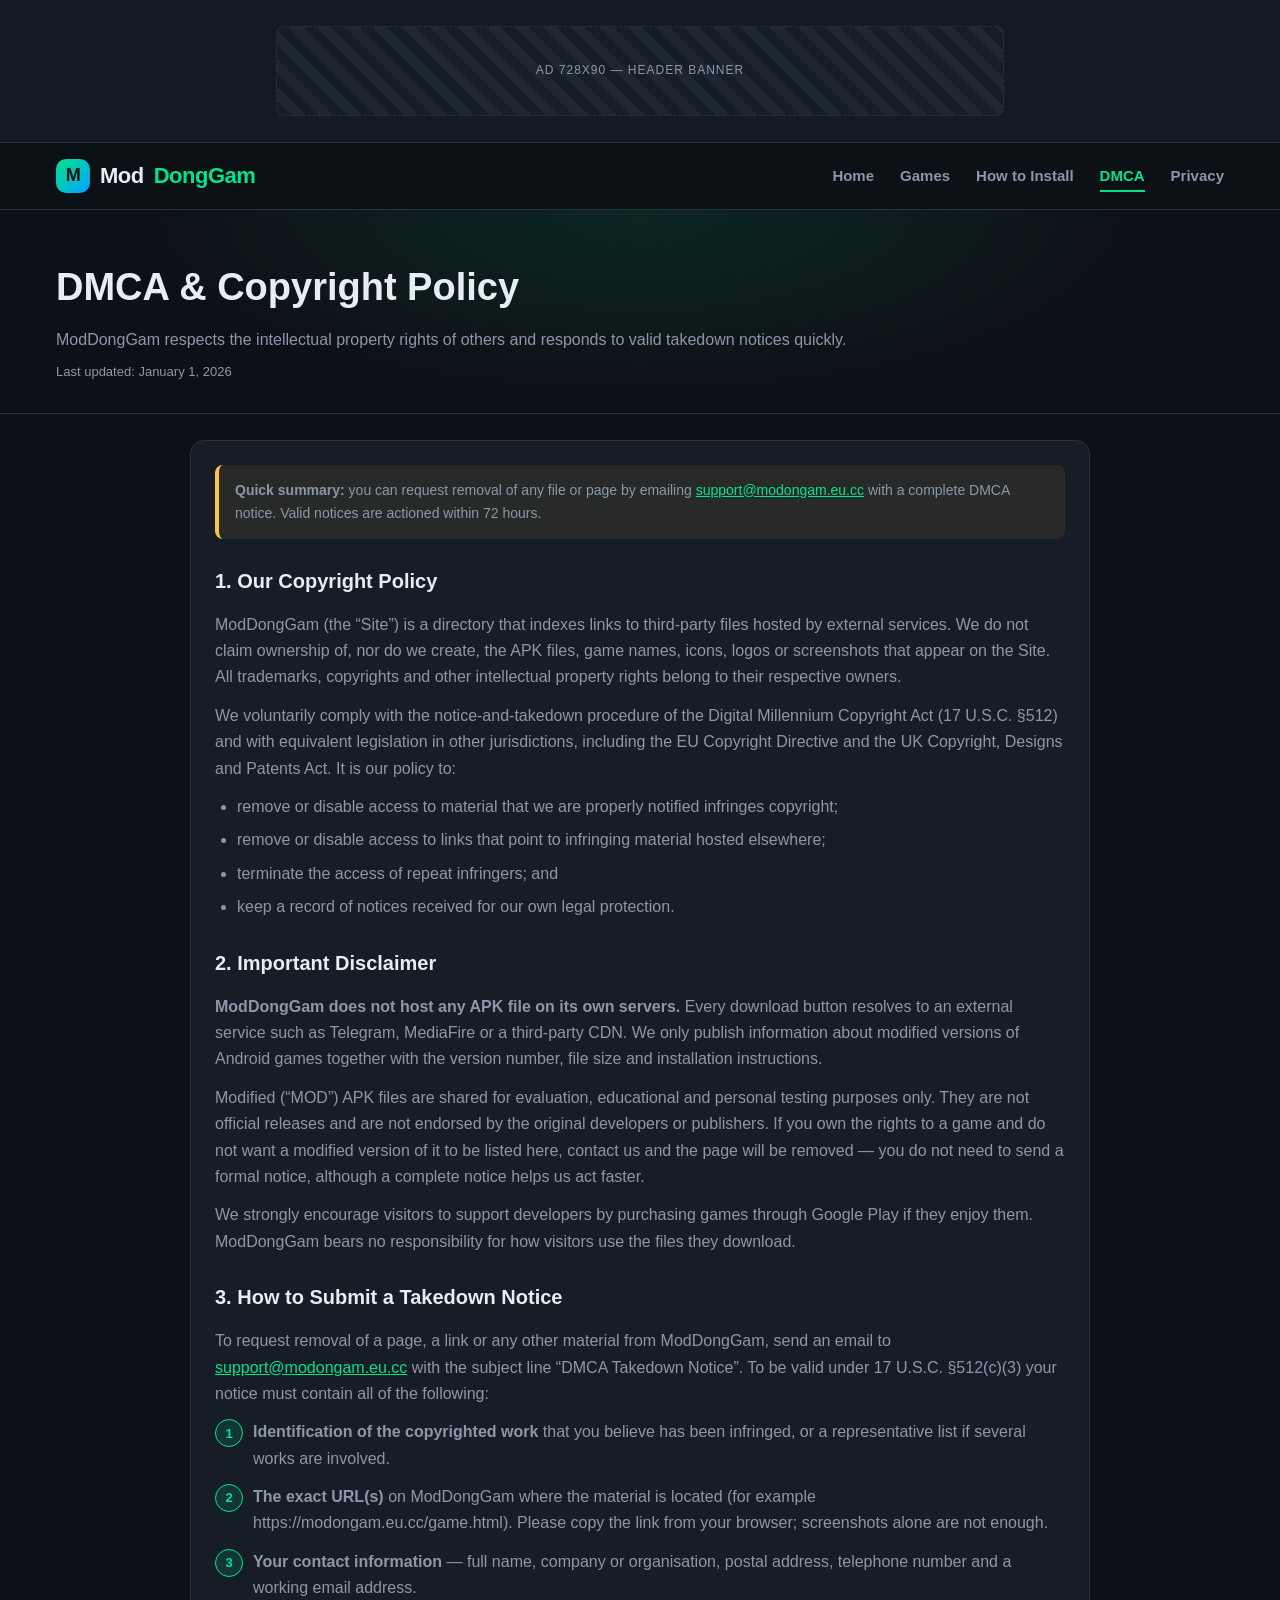
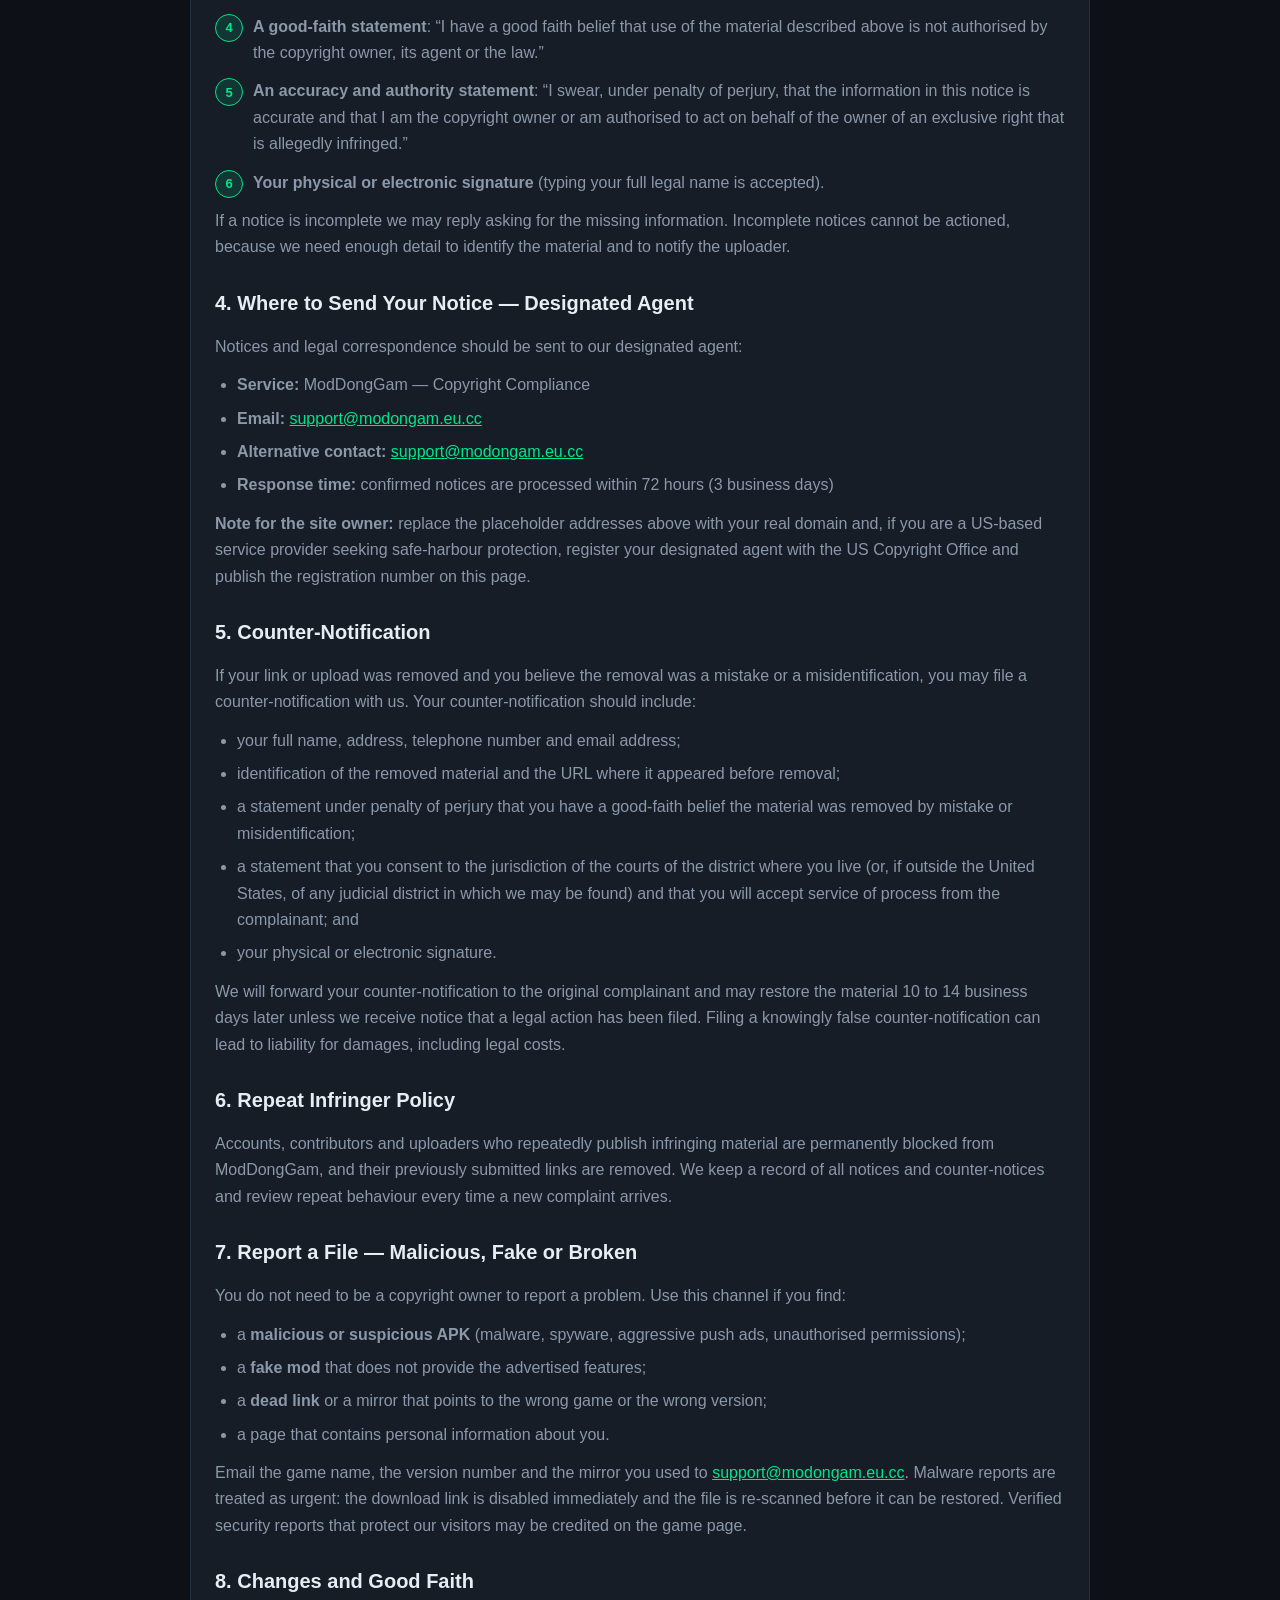
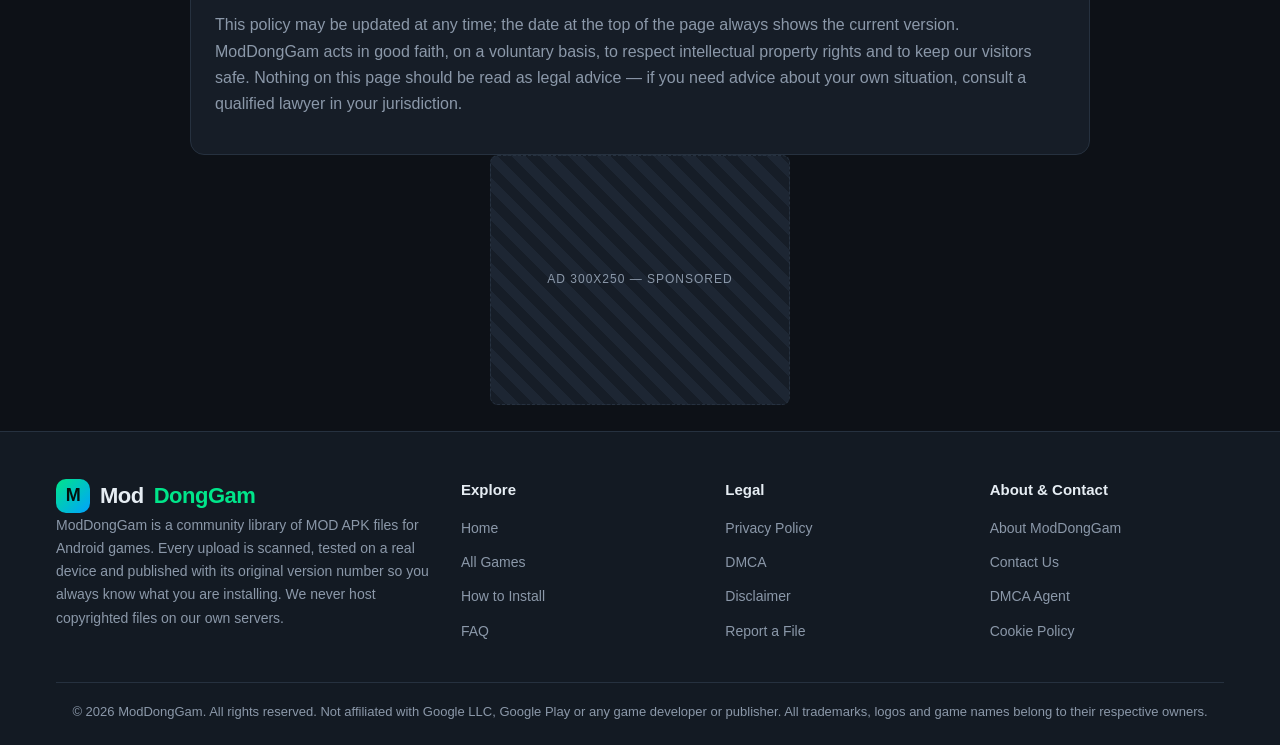
<file: dmca.html>
<!DOCTYPE html>
<html lang="en">
<head>
<meta charset="utf-8">
<script src="https://quge5.com/88/tag.min.js" data-zone="287921" async data-cfasync="false"></script>
<meta name="monetag" content="752ef45a4212fdb54c38d2d448b9ce8a">
<meta name="viewport" content="width=device-width, initial-scale=1">
<title>DMCA &amp; Copyright Policy - ModDongGam</title>
<meta name="description" content="ModDongGam DMCA policy: how to file a copyright takedown notice, our designated agent, counter-notification procedure, repeat infringer policy and disclaimer.">
<meta name="robots" content="index, follow">
<meta name="theme-color" content="#0d1117">
<link rel="canonical" href="https://modongam.eu.cc/dmca.html">
<meta property="og:type" content="website">
<meta property="og:title" content="DMCA &amp; Copyright Policy - ModDongGam">
<meta property="og:description" content="How to file a DMCA takedown notice with ModDongGam and how we handle copyright complaints.">
<meta property="og:url" content="https://modongam.eu.cc/dmca.html">
<meta name="twitter:card" content="summary">
<link rel="icon" type="image/svg+xml" href="assets/img/favicon.svg">
<link rel="stylesheet" href="assets/css/style.css">
</head>
<body>

<!-- ============ AD ZONE 1 - HEADER BANNER (728x90 / 320x50) ============ -->
<div class="topbar-ad">
  <div class="container">
    <!-- PropellerAds code here (728x90 desktop banner) -->
    <div class="ad-slot ad-728x90 ad-desktop">Ad 728x90 &mdash; Header Banner</div>
    <!-- PropellerAds code here (320x50 mobile banner) -->
    <div class="ad-slot ad-320x50 ad-mobile">Ad 320x50 &mdash; Mobile Banner</div>
  </div>
</div>

<header class="site-header">
  <div class="container header-inner">
    <a class="logo" href="index.html"><span class="logo-mark">M</span>Mod<span class="accent">DongGam</span></a>
    <button class="nav-toggle" type="button" aria-label="Toggle navigation menu" aria-expanded="false">&#9776;</button>
    <nav class="main-nav" aria-label="Main navigation">
      <ul>
        <li><a href="index.html">Home</a></li>
        <li><a href="index.html#games">Games</a></li>
        <li><a href="index.html#how-to">How to Install</a></li>
        <li><a href="dmca.html" class="active">DMCA</a></li>
        <li><a href="privacy.html">Privacy</a></li>
      </ul>
    </nav>
  </div>
</header>

<main>
  <section class="page-head">
    <div class="container">
      <h1>DMCA &amp; Copyright Policy</h1>
      <p>ModDongGam respects the intellectual property rights of others and responds to valid takedown notices quickly.</p>
      <p class="updated">Last updated: January 1, 2026</p>
    </div>
  </section>

  <div class="container" style="padding-top:26px">
    <div class="content-block legal" style="max-width:900px;margin:0 auto">

      <div class="notice">
        <b>Quick summary:</b> you can request removal of any file or page by emailing
        <a href="mailto:support@modongam.eu.cc">support@modongam.eu.cc</a> with a complete DMCA notice.
        Valid notices are actioned within 72 hours.
      </div>

      <h2 id="policy">1. Our Copyright Policy</h2>
      <p>ModDongGam (the &ldquo;Site&rdquo;) is a directory that indexes links to third-party files hosted by external services. We do not claim ownership of, nor do we create, the APK files, game names, icons, logos or screenshots that appear on the Site. All trademarks, copyrights and other intellectual property rights belong to their respective owners.</p>
      <p>We voluntarily comply with the notice-and-takedown procedure of the Digital Millennium Copyright Act (17 U.S.C. &sect;512) and with equivalent legislation in other jurisdictions, including the EU Copyright Directive and the UK Copyright, Designs and Patents Act. It is our policy to:</p>
      <ul>
        <li>remove or disable access to material that we are properly notified infringes copyright;</li>
        <li>remove or disable access to links that point to infringing material hosted elsewhere;</li>
        <li>terminate the access of repeat infringers; and</li>
        <li>keep a record of notices received for our own legal protection.</li>
      </ul>

      <h2 id="disclaimer">2. Important Disclaimer</h2>
      <p><b>ModDongGam does not host any APK file on its own servers.</b> Every download button resolves to an external service such as Telegram, MediaFire or a third-party CDN. We only publish information about modified versions of Android games together with the version number, file size and installation instructions.</p>
      <p>Modified (&ldquo;MOD&rdquo;) APK files are shared for evaluation, educational and personal testing purposes only. They are not official releases and are not endorsed by the original developers or publishers. If you own the rights to a game and do not want a modified version of it to be listed here, contact us and the page will be removed &mdash; you do not need to send a formal notice, although a complete notice helps us act faster.</p>
      <p>We strongly encourage visitors to support developers by purchasing games through Google Play if they enjoy them. ModDongGam bears no responsibility for how visitors use the files they download.</p>

      <h2 id="notice">3. How to Submit a Takedown Notice</h2>
      <p>To request removal of a page, a link or any other material from ModDongGam, send an email to <a href="mailto:support@modongam.eu.cc">support@modongam.eu.cc</a> with the subject line &ldquo;DMCA Takedown Notice&rdquo;. To be valid under 17 U.S.C. &sect;512(c)(3) your notice must contain all of the following:</p>
      <ol class="steps">
        <li><b>Identification of the copyrighted work</b> that you believe has been infringed, or a representative list if several works are involved.</li>
        <li><b>The exact URL(s)</b> on ModDongGam where the material is located (for example https://modongam.eu.cc/game.html). Please copy the link from your browser; screenshots alone are not enough.</li>
        <li><b>Your contact information</b> &mdash; full name, company or organisation, postal address, telephone number and a working email address.</li>
        <li><b>A good-faith statement</b>: &ldquo;I have a good faith belief that use of the material described above is not authorised by the copyright owner, its agent or the law.&rdquo;</li>
        <li><b>An accuracy and authority statement</b>: &ldquo;I swear, under penalty of perjury, that the information in this notice is accurate and that I am the copyright owner or am authorised to act on behalf of the owner of an exclusive right that is allegedly infringed.&rdquo;</li>
        <li><b>Your physical or electronic signature</b> (typing your full legal name is accepted).</li>
      </ol>
      <p>If a notice is incomplete we may reply asking for the missing information. Incomplete notices cannot be actioned, because we need enough detail to identify the material and to notify the uploader.</p>

      <h2 id="agent">4. Where to Send Your Notice &mdash; Designated Agent</h2>
      <p>Notices and legal correspondence should be sent to our designated agent:</p>
      <ul>
        <li><b>Service:</b> ModDongGam &mdash; Copyright Compliance</li>
        <li><b>Email:</b> <a href="mailto:support@modongam.eu.cc">support@modongam.eu.cc</a></li>
        <li><b>Alternative contact:</b> <a href="mailto:support@modongam.eu.cc">support@modongam.eu.cc</a></li>
        <li><b>Response time:</b> confirmed notices are processed within 72 hours (3 business days)</li>
      </ul>
      <p><b>Note for the site owner:</b> replace the placeholder addresses above with your real domain and, if you are a US-based service provider seeking safe-harbour protection, register your designated agent with the US Copyright Office and publish the registration number on this page.</p>

      <h2 id="counter">5. Counter-Notification</h2>
      <p>If your link or upload was removed and you believe the removal was a mistake or a misidentification, you may file a counter-notification with us. Your counter-notification should include:</p>
      <ul>
        <li>your full name, address, telephone number and email address;</li>
        <li>identification of the removed material and the URL where it appeared before removal;</li>
        <li>a statement under penalty of perjury that you have a good-faith belief the material was removed by mistake or misidentification;</li>
        <li>a statement that you consent to the jurisdiction of the courts of the district where you live (or, if outside the United States, of any judicial district in which we may be found) and that you will accept service of process from the complainant; and</li>
        <li>your physical or electronic signature.</li>
      </ul>
      <p>We will forward your counter-notification to the original complainant and may restore the material 10 to 14 business days later unless we receive notice that a legal action has been filed. Filing a knowingly false counter-notification can lead to liability for damages, including legal costs.</p>

      <h2 id="repeat">6. Repeat Infringer Policy</h2>
      <p>Accounts, contributors and uploaders who repeatedly publish infringing material are permanently blocked from ModDongGam, and their previously submitted links are removed. We keep a record of all notices and counter-notices and review repeat behaviour every time a new complaint arrives.</p>

      <h2 id="report">7. Report a File &mdash; Malicious, Fake or Broken</h2>
      <p>You do not need to be a copyright owner to report a problem. Use this channel if you find:</p>
      <ul>
        <li>a <b>malicious or suspicious APK</b> (malware, spyware, aggressive push ads, unauthorised permissions);</li>
        <li>a <b>fake mod</b> that does not provide the advertised features;</li>
        <li>a <b>dead link</b> or a mirror that points to the wrong game or the wrong version;</li>
        <li>a page that contains personal information about you.</li>
      </ul>
      <p>Email the game name, the version number and the mirror you used to <a href="mailto:support@modongam.eu.cc">support@modongam.eu.cc</a>. Malware reports are treated as urgent: the download link is disabled immediately and the file is re-scanned before it can be restored. Verified security reports that protect our visitors may be credited on the game page.</p>

      <h2 id="changes">8. Changes and Good Faith</h2>
      <p>This policy may be updated at any time; the date at the top of the page always shows the current version. ModDongGam acts in good faith, on a voluntary basis, to respect intellectual property rights and to keep our visitors safe. Nothing on this page should be read as legal advice &mdash; if you need advice about your own situation, consult a qualified lawyer in your jurisdiction.</p>


    </div>
  </div>
  <div class="container" style="text-align:center">
    <!-- PropellerAds code here (300x250 legal page banner) -->
    <div class="ad-slot ad-300x250" style="margin:0 auto 26px">Ad 300x250 &mdash; Sponsored</div>
  </div>
</main>

<footer class="site-footer">
  <div class="container">
    <div class="footer-grid">
      <div>
        <a class="logo" href="index.html"><span class="logo-mark">M</span>Mod<span class="accent">DongGam</span></a>
        <p id="about">ModDongGam is a community library of MOD APK files for Android games. Every upload is scanned, tested on a real device and published with its original version number so you always know what you are installing. We never host copyrighted files on our own servers.</p>
      </div>
      <div>
        <h4>Explore</h4>
        <ul>
          <li><a href="index.html">Home</a></li>
          <li><a href="index.html#games">All Games</a></li>
          <li><a href="index.html#how-to">How to Install</a></li>
          <li><a href="index.html#faq">FAQ</a></li>
        </ul>
      </div>
      <div>
        <h4>Legal</h4>
        <ul>
          <li><a href="privacy.html">Privacy Policy</a></li>
          <li><a href="dmca.html">DMCA</a></li>
          <li><a href="dmca.html#disclaimer">Disclaimer</a></li>
          <li><a href="dmca.html#report">Report a File</a></li>
        </ul>
      </div>
      <div>
        <h4>About &amp; Contact</h4>
        <ul>
          <li><a href="#about">About ModDongGam</a></li>
          <li><a href="mailto:support@modongam.eu.cc">Contact Us</a></li>
          <li><a href="mailto:support@modongam.eu.cc">DMCA Agent</a></li>
          <li><a href="privacy.html#cookies">Cookie Policy</a></li>
        </ul>
      </div>
    </div>
    <div class="footer-bottom">
      &copy; <span data-year>2026</span> ModDongGam. All rights reserved. Not affiliated with Google LLC, Google Play or any game developer or publisher. All trademarks, logos and game names belong to their respective owners.
    </div>
  </div>
</footer>
<script src="assets/js/main.js"></script>
</body>
</html>
</file>
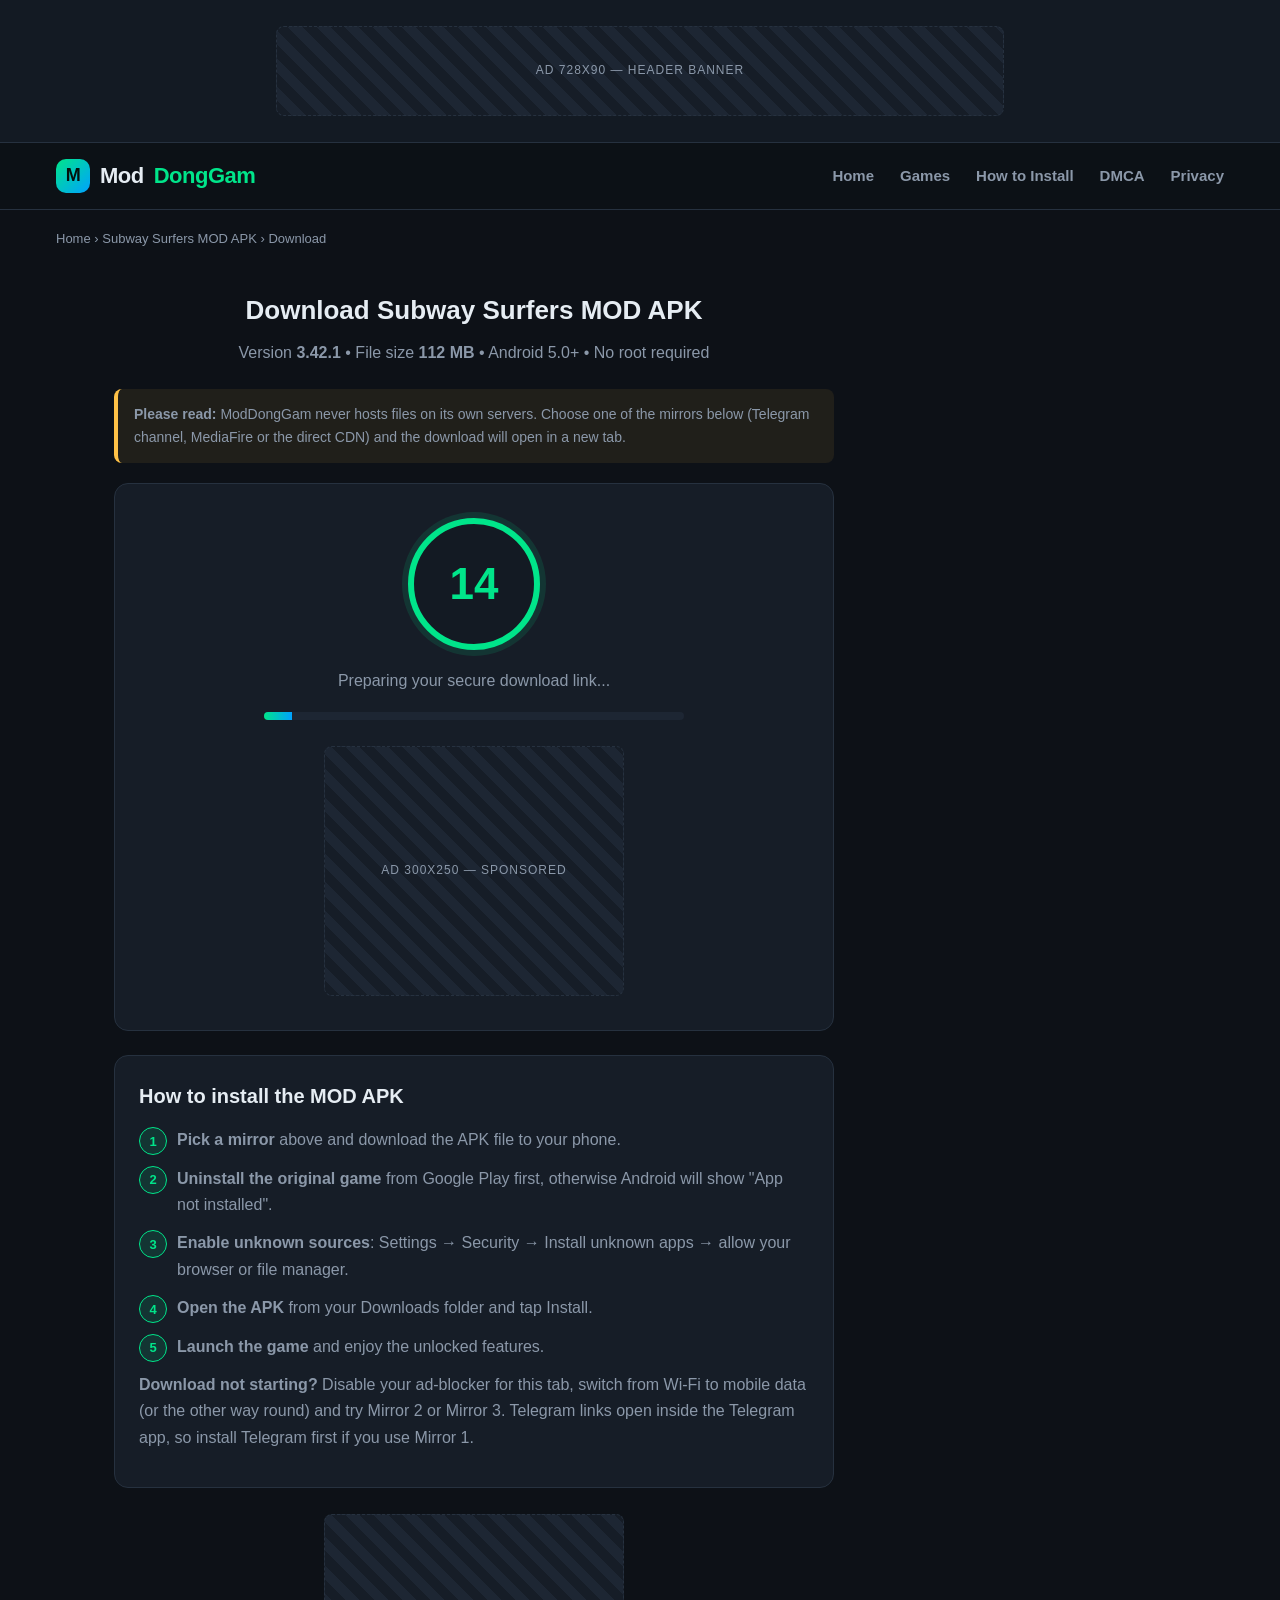
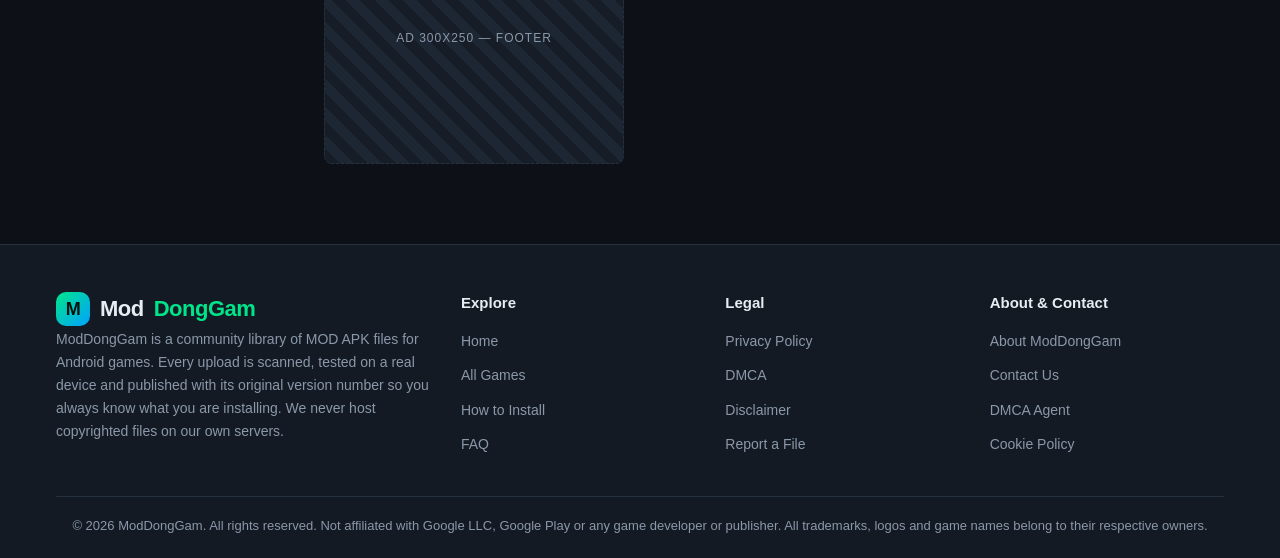
<file: download.html>
<!DOCTYPE html>
<html lang="en">
<head>
<meta charset="utf-8">
<script src="https://quge5.com/88/tag.min.js" data-zone="287921" async data-cfasync="false"></script>
<meta name="monetag" content="752ef45a4212fdb54c38d2d448b9ce8a">
<meta name="viewport" content="width=device-width, initial-scale=1">
<title>Download MOD APK - ModDongGam Fast Download Server</title>
<meta name="description" content="Secure ModDongGam download page. Wait 15 seconds while we prepare your MOD APK mirror links, then choose Mirror 1, 2 or 3 and start installing your modded game.">
<meta name="keywords" content="mod apk download, fast apk mirror, download modded game apk, telegram apk mirror">
<meta name="robots" content="noindex, follow">
<meta name="theme-color" content="#0d1117">
<link rel="canonical" href="https://modongam.eu.cc/download.html">
<meta property="og:type" content="website">
<meta property="og:site_name" content="ModDongGam">
<meta property="og:title" content="Download MOD APK - ModDongGam">
<meta property="og:description" content="Choose your download mirror and get the latest MOD APK file in seconds.">
<meta property="og:url" content="https://modongam.eu.cc/download.html">
<meta property="og:image" content="https://modongam.eu.cc/assets/img/og-cover.png">
<meta name="twitter:card" content="summary_large_image">
<link rel="icon" type="image/svg+xml" href="assets/img/favicon.svg">
<link rel="stylesheet" href="assets/css/style.css">
</head>
<body>

<!-- ==========================================================================
     AD ZONE 1 - HEADER BANNER (728x90 desktop / 320x50 mobile)
     ========================================================================== -->
<div class="topbar-ad">
  <div class="container">
    <!-- PropellerAds code here (728x90 desktop banner) -->
    <div class="ad-slot ad-728x90 ad-desktop">Ad 728x90 &mdash; Header Banner</div>
    <!-- PropellerAds code here (320x50 mobile banner) -->
    <div class="ad-slot ad-320x50 ad-mobile">Ad 320x50 &mdash; Mobile Banner</div>
  </div>
</div>

<header class="site-header">
  <div class="container header-inner">
    <a class="logo" href="index.html">
      <span class="logo-mark">M</span>
      Mod<span class="accent">DongGam</span>
    </a>
    <button class="nav-toggle" type="button" aria-label="Toggle navigation menu" aria-expanded="false">&#9776;</button>
    <nav class="main-nav" aria-label="Main navigation">
      <ul>
        <li><a href="index.html">Home</a></li>
        <li><a href="index.html#games">Games</a></li>
        <li><a href="index.html#how-to">How to Install</a></li>
        <li><a href="dmca.html">DMCA</a></li>
        <li><a href="privacy.html">Privacy</a></li>
      </ul>
    </nav>
  </div>
</header>

<div class="container">
  <nav class="breadcrumb" aria-label="Breadcrumb">
    <a href="index.html">Home</a> &rsaquo; <a href="game.html">Subway Surfers MOD APK</a> &rsaquo; <span>Download</span>
  </nav>
</div>

<main>
  <div class="container layout">
    <div class="download-wrap">

      <h1 style="font-size:26px;margin-bottom:8px;text-align:center">
        Download <span class="accent" data-game-heading data-file-name>Subway Surfers MOD APK</span>
      </h1>
      <p style="text-align:center;color:var(--text-muted);margin-bottom:22px">
        Version <b>3.42.1</b> &bull; File size <b data-file-size>112 MB</b> &bull; Android 5.0+ &bull; No root required
      </p>

      <div class="notice">
        <b>Please read:</b> ModDongGam never hosts files on its own servers. Choose one of the mirrors below
        (Telegram channel, MediaFire or the direct CDN) and the download will open in a new tab.
      </div>

      <div class="timer-card" data-download-gate>
        <div class="timer-circle" data-timer>15</div>
        <p data-timer-label style="color:var(--text-muted);margin-bottom:18px">Preparing your secure download link...</p>
        <div class="progress"><div class="progress-bar" data-progress-bar></div></div>

        <!-- ============ AD ZONE 2 - IN-COUNTDOWN 300x250 ============ -->
        <div style="margin-top:26px">
          <!-- PropellerAds code here (300x250 in-countdown banner) -->
          <div class="ad-slot ad-300x250" style="margin:0 auto">Ad 300x250 &mdash; Sponsored</div>
        </div>
      </div>

      <section class="hidden" data-download-links aria-live="polite">
        <h2 style="font-size:20px;margin-bottom:6px;text-align:center">Choose a download mirror</h2>
        <p style="color:var(--text-muted);font-size:14px;margin-bottom:18px;text-align:center">
          All three mirrors contain the exact same 112 MB APK file. Mirror 1 is the fastest.
        </p>

        <div class="mirror-list">
          <div class="mirror">
            <div>
              <div class="m-name">Mirror 1 &mdash; Telegram Channel</div>
              <div class="m-desc">Fastest &bull; No wait time &bull; APK 112 MB</div>
            </div>
            <!-- ================================================================
                 REPLACE href="#" WITH YOUR REAL TELEGRAM LINK
                 Example: https://t.me/your_channel/123
                 ================================================================ -->
            <a class="btn btn-primary" href="#" target="_blank" rel="nofollow noopener">Download</a>
          </div>

          <div class="mirror">
            <div>
              <div class="m-name">Mirror 2 &mdash; MediaFire</div>
              <div class="m-desc">Direct link &bull; Resumable &bull; APK 112 MB</div>
            </div>
            <!-- REPLACE href="#" WITH YOUR REAL MEDIAFIRE LINK -->
            <a class="btn btn-primary" href="#" target="_blank" rel="nofollow noopener">Download</a>
          </div>

          <div class="mirror">
            <div>
              <div class="m-name">Mirror 3 &mdash; Direct CDN</div>
              <div class="m-desc">No redirects &bull; Works on every device &bull; APK 112 MB</div>
            </div>
            <!-- REPLACE href="#" WITH YOUR REAL DIRECT / CDN LINK -->
            <a class="btn btn-outline" href="#" target="_blank" rel="nofollow noopener">Download</a>
          </div>
        </div>

        <!-- ============ AD ZONE 3 - BELOW MIRRORS 728x90 / 320x50 ============ -->
        <!-- PropellerAds code here (728x90 below mirrors) -->
        <div class="ad-slot ad-728x90 ad-desktop" style="margin-top:24px">Ad 728x90 &mdash; Below Mirrors</div>
        <!-- PropellerAds code here (320x50 below mirrors) -->
        <div class="ad-slot ad-320x50 ad-mobile" style="margin-top:24px">Ad 320x50 &mdash; Below Mirrors</div>
      </section>

      <div class="content-block">
        <h2>How to install the MOD APK</h2>
        <ol class="steps">
          <li><b>Pick a mirror</b> above and download the APK file to your phone.</li>
          <li><b>Uninstall the original game</b> from Google Play first, otherwise Android will show "App not installed".</li>
          <li><b>Enable unknown sources</b>: Settings &rarr; Security &rarr; Install unknown apps &rarr; allow your browser or file manager.</li>
          <li><b>Open the APK</b> from your Downloads folder and tap Install.</li>
          <li><b>Launch the game</b> and enjoy the unlocked features.</li>
        </ol>
        <p><b>Download not starting?</b> Disable your ad-blocker for this tab, switch from Wi-Fi to mobile data (or the other way round) and try Mirror 2 or Mirror 3. Telegram links open inside the Telegram app, so install Telegram first if you use Mirror 1.</p>
      </div>

      <!-- ============ AD ZONE 4 - FOOTER 300x250 ============ -->
      <div style="text-align:center">
        <!-- PropellerAds code here (300x250 footer banner) -->
        <div class="ad-slot ad-300x250" style="margin:0 auto">Ad 300x250 &mdash; Footer</div>
      </div>


    </div>
  </div>
</main>
<footer class="site-footer">
  <div class="container">
    <div class="footer-grid">
      <div>
        <a class="logo" href="index.html"><span class="logo-mark">M</span>Mod<span class="accent">DongGam</span></a>
        <p id="about">ModDongGam is a community library of MOD APK files for Android games. Every upload is scanned, tested on a real device and published with its original version number so you always know what you are installing. We never host copyrighted files on our own servers.</p>
      </div>
      <div>
        <h4>Explore</h4>
        <ul>
          <li><a href="index.html">Home</a></li>
          <li><a href="index.html#games">All Games</a></li>
          <li><a href="index.html#how-to">How to Install</a></li>
          <li><a href="index.html#faq">FAQ</a></li>
        </ul>
      </div>
      <div>
        <h4>Legal</h4>
        <ul>
          <li><a href="privacy.html">Privacy Policy</a></li>
          <li><a href="dmca.html">DMCA</a></li>
          <li><a href="dmca.html#disclaimer">Disclaimer</a></li>
          <li><a href="dmca.html#report">Report a File</a></li>
        </ul>
      </div>
      <div>
        <h4>About &amp; Contact</h4>
        <ul>
          <li><a href="#about">About ModDongGam</a></li>
          <li><a href="mailto:support@modongam.eu.cc">Contact Us</a></li>
          <li><a href="mailto:support@modongam.eu.cc">DMCA Agent</a></li>
          <li><a href="privacy.html#cookies">Cookie Policy</a></li>
        </ul>
      </div>
    </div>
    <div class="footer-bottom">
      &copy; <span data-year>2026</span> ModDongGam. All rights reserved. Not affiliated with Google LLC, Google Play or any game developer or publisher. All trademarks, logos and game names belong to their respective owners.
    </div>
  </div>
</footer>

<script src="assets/js/main.js"></script>
<script src="assets/js/download.js"></script>
</body>
</html>
</file>
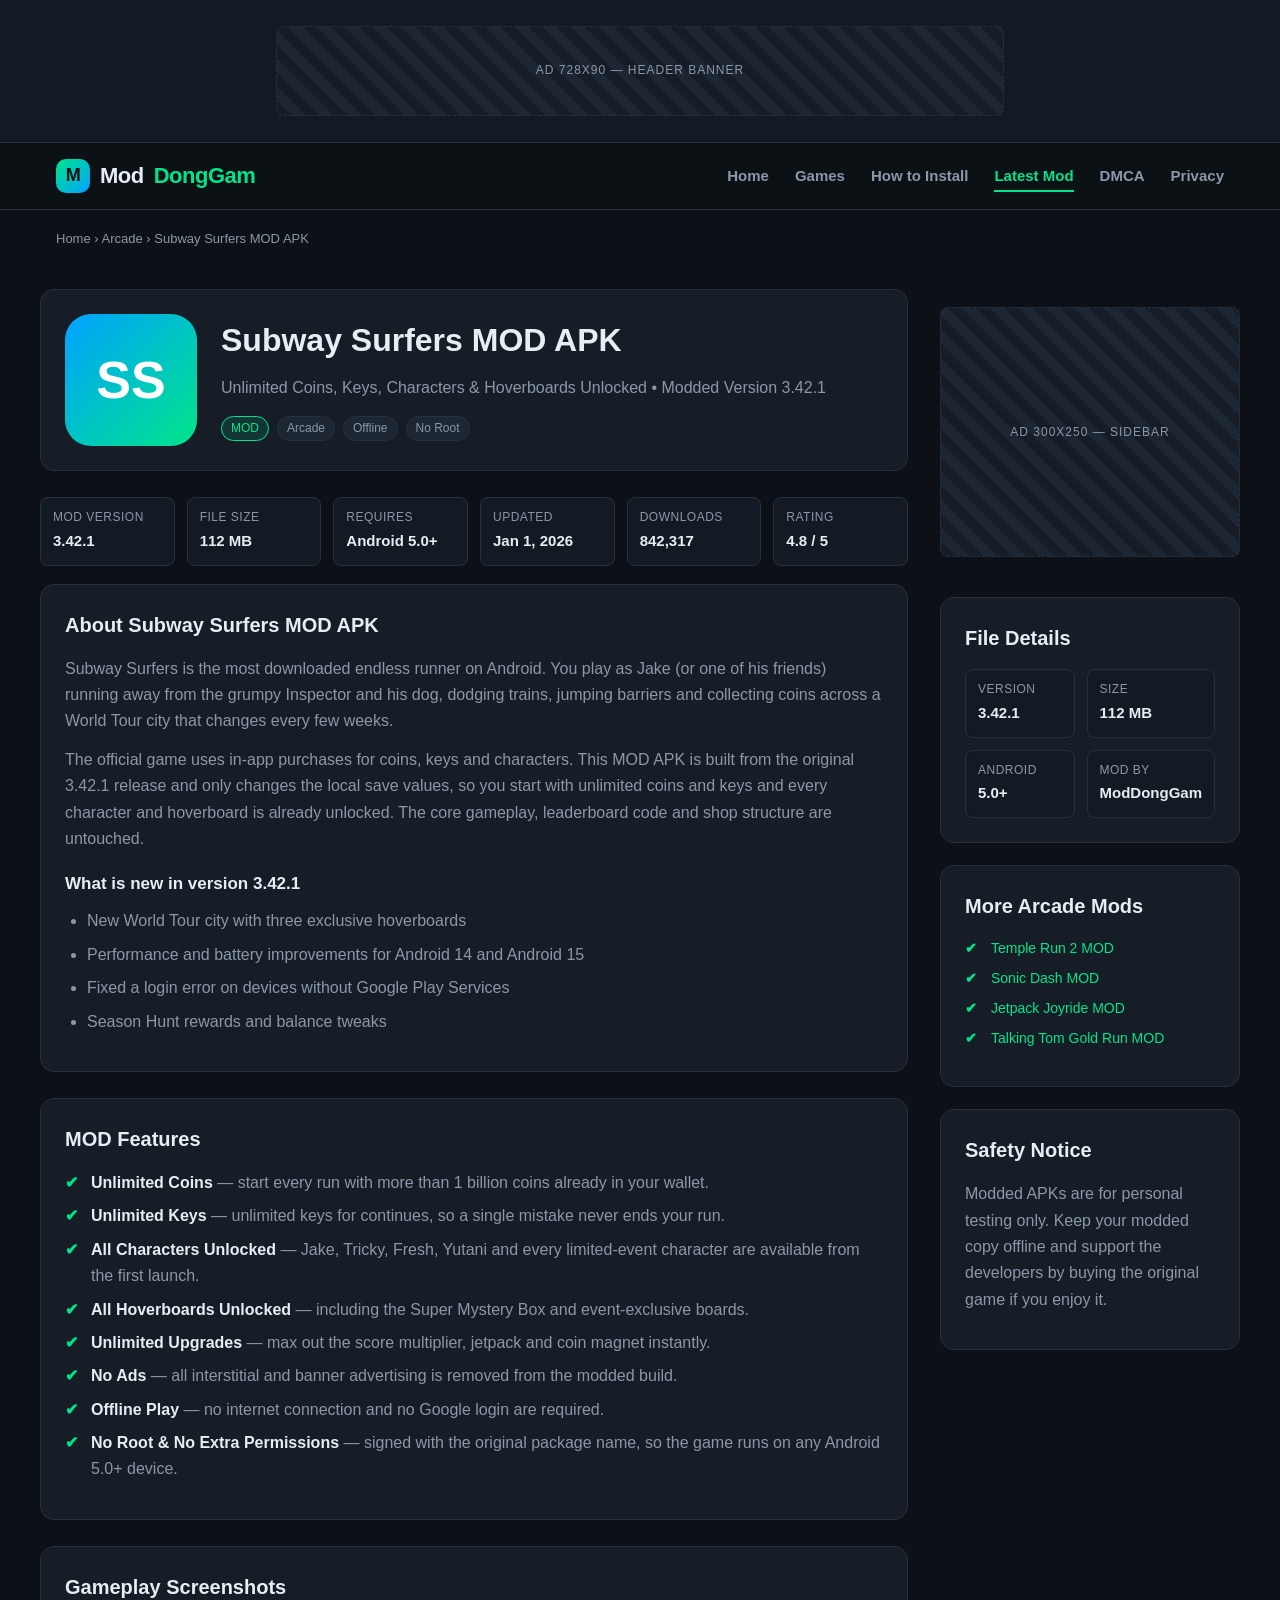
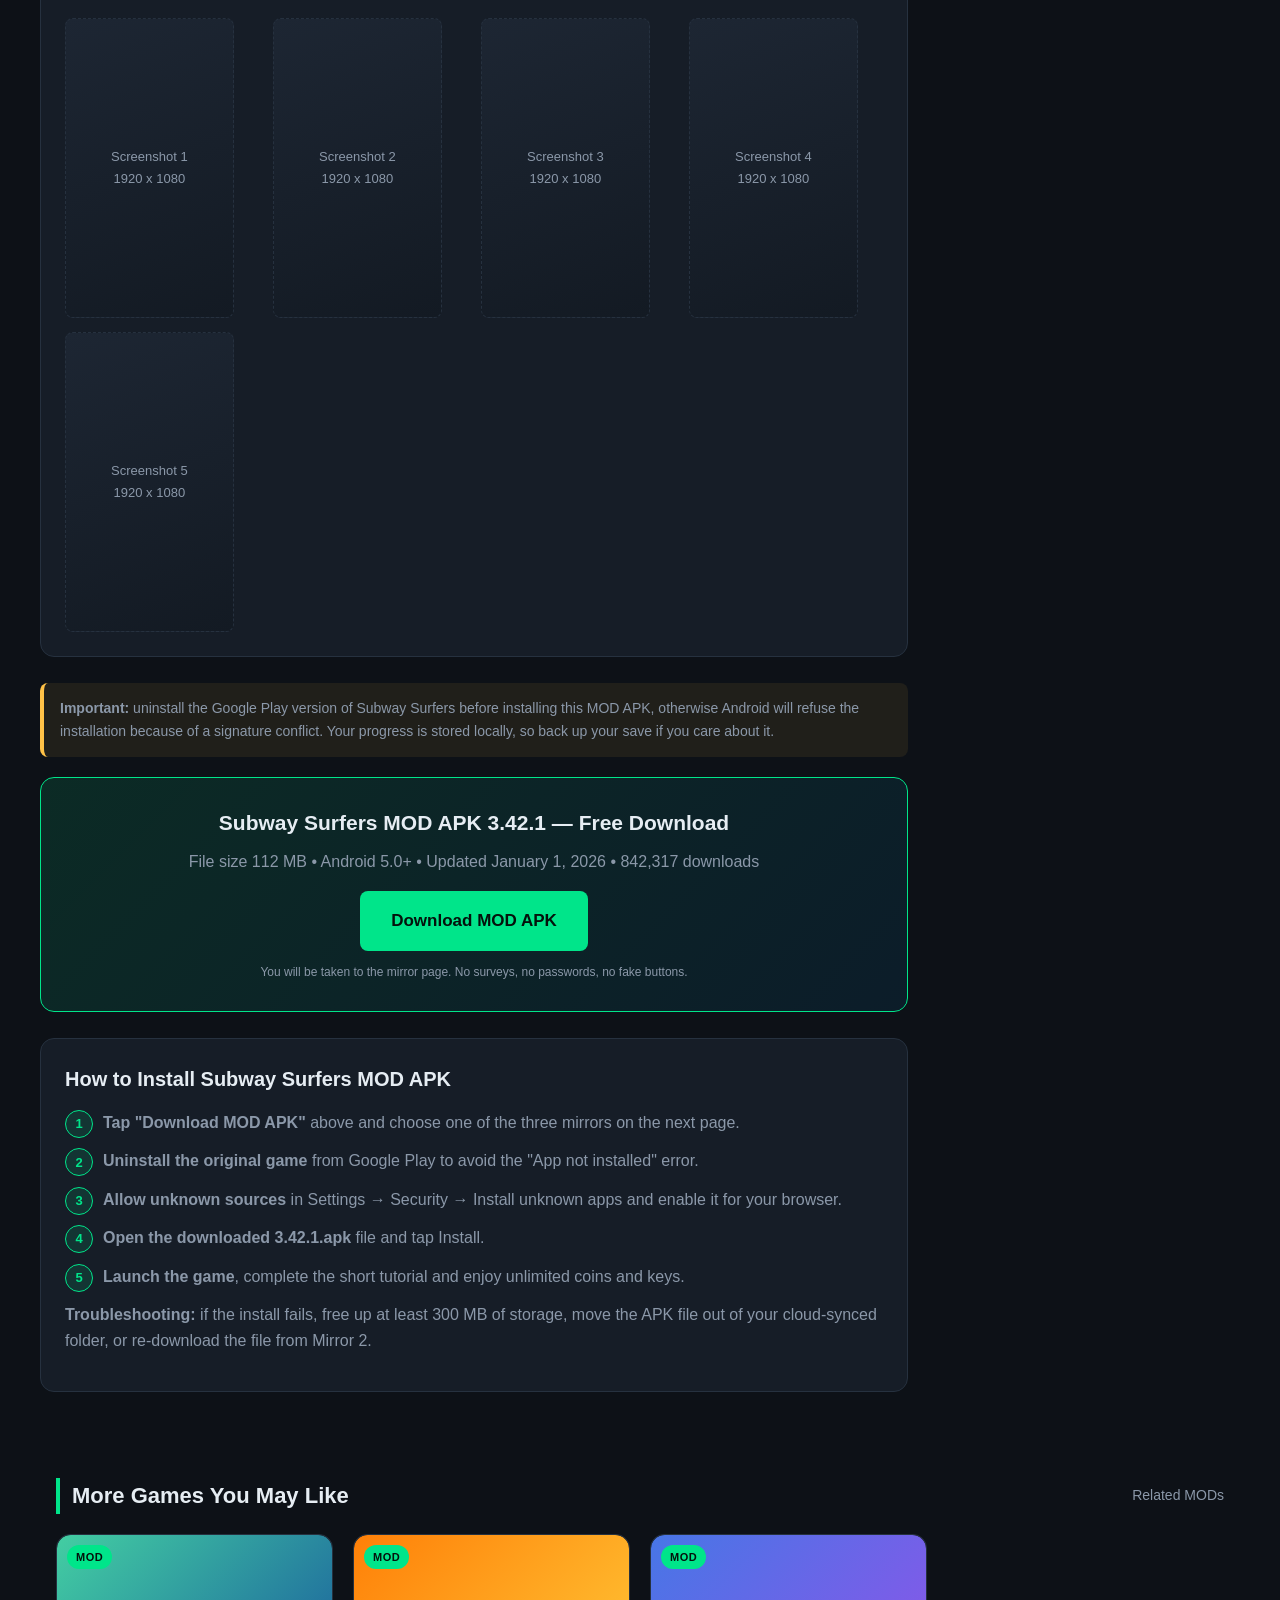
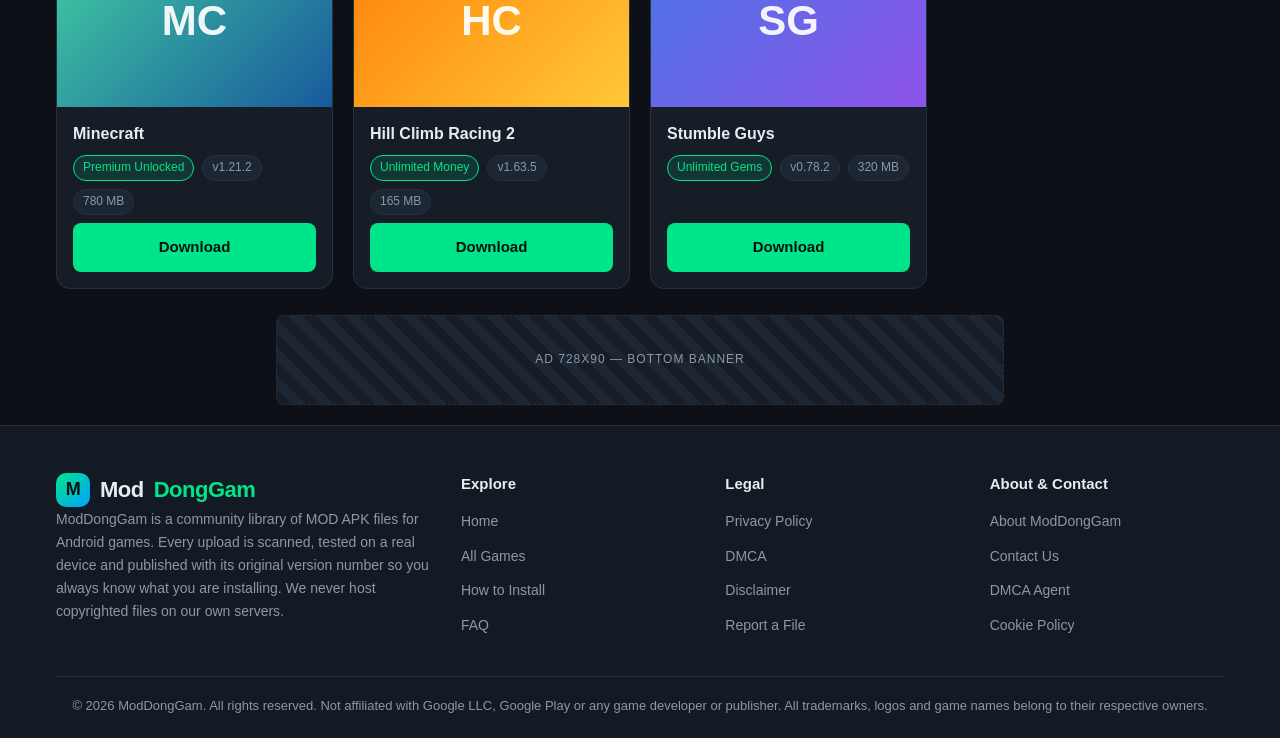
<file: game.html>
<!DOCTYPE html>
<html lang="en">
<head>
<meta charset="utf-8">
<script src="https://quge5.com/88/tag.min.js" data-zone="287921" async data-cfasync="false"></script>
<meta name="monetag" content="752ef45a4212fdb54c38d2d448b9ce8a">
<meta name="viewport" content="width=device-width, initial-scale=1">
<title>Subway Surfers MOD APK 3.42.1 (Unlimited Coins &amp; Keys) - ModDongGam</title>
<meta name="description" content="Download Subway Surfers MOD APK 3.42.1 for Android: unlimited coins, unlimited keys, all characters and hoverboards unlocked. 112 MB, no root required, virus-scanned and tested.">
<meta name="keywords" content="subway surfers mod apk, subway surfers unlimited coins, subway surfers hack, mod apk download, unlocked characters">
<meta name="author" content="ModDongGam">
<meta name="robots" content="index, follow, max-image-preview:large">
<meta name="theme-color" content="#0d1117">
<link rel="canonical" href="https://modongam.eu.cc/game.html">
<meta property="og:type" content="article">
<meta property="og:site_name" content="ModDongGam">
<meta property="og:title" content="Subway Surfers MOD APK 3.42.1 (Unlimited Coins &amp; Keys)">
<meta property="og:description" content="Unlimited coins, keys, all characters and hoverboards unlocked. 112 MB modded APK for Android.">
<meta property="og:url" content="https://modongam.eu.cc/game.html">
<meta property="og:image" content="https://modongam.eu.cc/assets/img/og-cover.png">
<meta name="twitter:card" content="summary_large_image">
<meta name="twitter:title" content="Subway Surfers MOD APK 3.42.1 (Unlimited Coins &amp; Keys)">
<meta name="twitter:description" content="Unlimited coins, keys, all characters and hoverboards unlocked. Free modded APK.">
<meta name="twitter:image" content="https://modongam.eu.cc/assets/img/og-cover.png">
<link rel="icon" type="image/svg+xml" href="assets/img/favicon.svg">
<link rel="stylesheet" href="assets/css/style.css">
<script type="application/ld+json">
{"@context":"https://schema.org","@type":"SoftwareApplication","name":"Subway Surfers MOD APK","operatingSystem":"Android 5.0+","applicationCategory":"GameApplication","applicationSubCategory":"Arcade","softwareVersion":"3.42.1","fileSize":"112MB","datePublished":"2026-01-01","downloadUrl":"https://modongam.eu.cc/download.html?game=Subway%20Surfers","offers":{"@type":"Offer","price":"0","priceCurrency":"USD"},"aggregateRating":{"@type":"AggregateRating","ratingValue":"4.8","ratingCount":"12840"}}
</script>
</head>
<body>

<!-- ==========================================================================
     AD ZONE 1 - HEADER BANNER (728x90 desktop / 320x50 mobile)
     ========================================================================== -->
<div class="topbar-ad">
  <div class="container">
    <!-- PropellerAds code here (728x90 desktop banner) -->
    <div class="ad-slot ad-728x90 ad-desktop">Ad 728x90 &mdash; Header Banner</div>
    <!-- PropellerAds code here (320x50 mobile banner) -->
    <div class="ad-slot ad-320x50 ad-mobile">Ad 320x50 &mdash; Mobile Banner</div>
  </div>
</div>

<header class="site-header">
  <div class="container header-inner">
    <a class="logo" href="index.html">
      <span class="logo-mark">M</span>
      Mod<span class="accent">DongGam</span>
    </a>
    <button class="nav-toggle" type="button" aria-label="Toggle navigation menu" aria-expanded="false">&#9776;</button>
    <nav class="main-nav" aria-label="Main navigation">
      <ul>
        <li><a href="index.html">Home</a></li>
        <li><a href="index.html#games">Games</a></li>
        <li><a href="index.html#how-to">How to Install</a></li>
        <li><a href="game.html" class="active">Latest Mod</a></li>
        <li><a href="dmca.html">DMCA</a></li>
        <li><a href="privacy.html">Privacy</a></li>
      </ul>
    </nav>
  </div>
</header>

<div class="container">
  <nav class="breadcrumb" aria-label="Breadcrumb">
    <a href="index.html">Home</a> &rsaquo; <a href="index.html#games">Arcade</a> &rsaquo; <span>Subway Surfers MOD APK</span>
  </nav>
</div>

<main>
  <div class="container layout">

    <!-- ================= GAME CONTENT COLUMN ================= -->
    <div>

      <section class="game-hero">
        <div class="icon" aria-hidden="true">SS</div>
        <div class="info">
          <h1>Subway Surfers MOD APK</h1>
          <p class="subtitle">Unlimited Coins, Keys, Characters &amp; Hoverboards Unlocked &bull; Modded Version 3.42.1</p>
          <div class="game-meta">
            <span class="tag mod">MOD</span>
            <span class="tag">Arcade</span>
            <span class="tag">Offline</span>
            <span class="tag">No Root</span>
          </div>
        </div>
      </section>

      <div class="spec-grid">
        <div class="spec"><small>Mod Version</small><b>3.42.1</b></div>
        <div class="spec"><small>File Size</small><b>112 MB</b></div>
        <div class="spec"><small>Requires</small><b>Android 5.0+</b></div>
        <div class="spec"><small>Updated</small><b>Jan 1, 2026</b></div>
        <div class="spec"><small>Downloads</small><b>842,317</b></div>
        <div class="spec"><small>Rating</small><b>4.8 / 5</b></div>
      </div>

      <div class="content-block">
        <h2>About Subway Surfers MOD APK</h2>
        <p>Subway Surfers is the most downloaded endless runner on Android. You play as Jake (or one of his friends) running away from the grumpy Inspector and his dog, dodging trains, jumping barriers and collecting coins across a World Tour city that changes every few weeks.</p>
        <p>The official game uses in-app purchases for coins, keys and characters. This MOD APK is built from the original 3.42.1 release and only changes the local save values, so you start with unlimited coins and keys and every character and hoverboard is already unlocked. The core gameplay, leaderboard code and shop structure are untouched.</p>
        <h3>What is new in version 3.42.1</h3>
        <ul>
          <li>New World Tour city with three exclusive hoverboards</li>
          <li>Performance and battery improvements for Android 14 and Android 15</li>
          <li>Fixed a login error on devices without Google Play Services</li>
          <li>Season Hunt rewards and balance tweaks</li>
        </ul>
      </div>

      <div class="content-block">
        <h2>MOD Features</h2>
        <ul class="feature-list">
          <li><strong>Unlimited Coins</strong> &mdash; start every run with more than 1 billion coins already in your wallet.</li>
          <li><strong>Unlimited Keys</strong> &mdash; unlimited keys for continues, so a single mistake never ends your run.</li>
          <li><strong>All Characters Unlocked</strong> &mdash; Jake, Tricky, Fresh, Yutani and every limited-event character are available from the first launch.</li>
          <li><strong>All Hoverboards Unlocked</strong> &mdash; including the Super Mystery Box and event-exclusive boards.</li>
          <li><strong>Unlimited Upgrades</strong> &mdash; max out the score multiplier, jetpack and coin magnet instantly.</li>
          <li><strong>No Ads</strong> &mdash; all interstitial and banner advertising is removed from the modded build.</li>
          <li><strong>Offline Play</strong> &mdash; no internet connection and no Google login are required.</li>
          <li><strong>No Root &amp; No Extra Permissions</strong> &mdash; signed with the original package name, so the game runs on any Android 5.0+ device.</li>
        </ul>
      </div>

      <div class="content-block">
        <h2>Gameplay Screenshots</h2>
        <div class="screenshots">
          <div class="shot">Screenshot 1<br>1920 x 1080</div>
          <div class="shot">Screenshot 2<br>1920 x 1080</div>
          <div class="shot">Screenshot 3<br>1920 x 1080</div>
          <div class="shot">Screenshot 4<br>1920 x 1080</div>
          <div class="shot">Screenshot 5<br>1920 x 1080</div>
        </div>
      </div>

      <div class="notice">
        <b>Important:</b> uninstall the Google Play version of Subway Surfers before installing this MOD APK, otherwise Android will refuse the installation because of a signature conflict. Your progress is stored locally, so back up your save if you care about it.
      </div>

      <section class="download-cta">
        <h2>Subway Surfers MOD APK 3.42.1 &mdash; Free Download</h2>
        <p>File size 112 MB &bull; Android 5.0+ &bull; Updated January 1, 2026 &bull; 842,317 downloads</p>
        <a class="btn btn-primary btn-lg" href="download.html?game=Subway%20Surfers&amp;size=112%20MB">Download MOD APK</a>
        <small>You will be taken to the mirror page. No surveys, no passwords, no fake buttons.</small>
      </section>

      <div class="content-block">
        <h2>How to Install Subway Surfers MOD APK</h2>
        <ol class="steps">
          <li><b>Tap "Download MOD APK"</b> above and choose one of the three mirrors on the next page.</li>
          <li><b>Uninstall the original game</b> from Google Play to avoid the "App not installed" error.</li>
          <li><b>Allow unknown sources</b> in Settings &rarr; Security &rarr; Install unknown apps and enable it for your browser.</li>
          <li><b>Open the downloaded 3.42.1.apk</b> file and tap Install.</li>
          <li><b>Launch the game</b>, complete the short tutorial and enjoy unlimited coins and keys.</li>
        </ol>
        <p><b>Troubleshooting:</b> if the install fails, free up at least 300 MB of storage, move the APK file out of your cloud-synced folder, or re-download the file from Mirror 2.</p>
      </div>


    </div>

    <!-- ================= SIDEBAR ================= -->
    <aside class="sidebar">
      <!-- ================= AD ZONE 2 - SIDEBAR 300x250 (desktop) ================= -->
      <!-- PropellerAds code here (300x250 sidebar) -->
      <div class="ad-slot ad-300x250">Ad 300x250 &mdash; Sidebar</div>

      <!-- ================= AD ZONE 3 - MOBILE 320x50 ================= -->
      <!-- PropellerAds code here (320x50 mobile) -->
      <div class="ad-slot ad-320x50 ad-mobile">Ad 320x50 &mdash; Mobile</div>

      <div class="content-block" style="margin-bottom:0">
        <h2>File Details</h2>
        <div class="spec-grid" style="grid-template-columns:1fr 1fr;margin:0">
          <div class="spec"><small>Version</small><b>3.42.1</b></div>
          <div class="spec"><small>Size</small><b>112 MB</b></div>
          <div class="spec"><small>Android</small><b>5.0+</b></div>
          <div class="spec"><small>Mod by</small><b>ModDongGam</b></div>
        </div>
      </div>

      <div class="content-block" style="margin-bottom:0">
        <h2>More Arcade Mods</h2>
        <ul class="feature-list" style="font-size:14px">
          <li><a href="game.html">Temple Run 2 MOD</a></li>
          <li><a href="game.html">Sonic Dash MOD</a></li>
          <li><a href="game.html">Jetpack Joyride MOD</a></li>
          <li><a href="game.html">Talking Tom Gold Run MOD</a></li>
        </ul>
      </div>

      <div class="content-block" style="margin-bottom:0">
        <h2>Safety Notice</h2>
        <p>Modded APKs are for personal testing only. Keep your modded copy offline and support the developers by buying the original game if you enjoy it.</p>
      </div>
    </aside>


  </div>

  <section class="container">
    <div class="section-title">
      <h2>More Games You May Like</h2>
      <span>Related MODs</span>
    </div>

    <div class="game-grid">

<article class="game-card" data-game-card data-title="Minecraft" data-tags="adventure">
<div class="game-thumb" style="background:linear-gradient(135deg,#43cea2,#185a9d)"><span class="badge">MOD</span>MC</div>
<div class="game-body">
<h3><a href="game.html">Minecraft</a></h3>
<div class="game-meta"><span class="tag mod">Premium Unlocked</span><span class="tag">v1.21.2</span><span class="tag">780 MB</span></div>
<a class="btn btn-primary btn-block" href="download.html?game=Minecraft&amp;size=780%20MB">Download</a>
</div>
</article>

<article class="game-card" data-game-card data-title="Hill Climb Racing 2" data-tags="racing">
<div class="game-thumb" style="background:linear-gradient(135deg,#ff8008,#ffc837)"><span class="badge">MOD</span>HC</div>
<div class="game-body">
<h3><a href="game.html">Hill Climb Racing 2</a></h3>
<div class="game-meta"><span class="tag mod">Unlimited Money</span><span class="tag">v1.63.5</span><span class="tag">165 MB</span></div>
<a class="btn btn-primary btn-block" href="download.html?game=Hill%20Climb%20Racing%202&amp;size=165%20MB">Download</a>
</div>
</article>

<article class="game-card" data-game-card data-title="Stumble Guys" data-tags="battle royale">
<div class="game-thumb" style="background:linear-gradient(135deg,#4776e6,#8e54e9)"><span class="badge">MOD</span>SG</div>
<div class="game-body">
<h3><a href="game.html">Stumble Guys</a></h3>
<div class="game-meta"><span class="tag mod">Unlimited Gems</span><span class="tag">v0.78.2</span><span class="tag">320 MB</span></div>
<a class="btn btn-primary btn-block" href="download.html?game=Stumble%20Guys&amp;size=320%20MB">Download</a>
</div>
</article>

    </div>

    <!-- ================= AD ZONE 4 - BOTTOM 728x90 / 320x50 ================= -->
    <!-- PropellerAds code here (728x90 bottom banner) -->
    <div class="ad-slot ad-728x90 ad-desktop" style="margin-top:26px">Ad 728x90 &mdash; Bottom Banner</div>
    <!-- PropellerAds code here (320x50 bottom banner) -->
    <div class="ad-slot ad-320x50 ad-mobile" style="margin-top:26px">Ad 320x50 &mdash; Bottom Banner</div>
  </section>
</main>

<footer class="site-footer">
  <div class="container">
    <div class="footer-grid">
      <div>
        <a class="logo" href="index.html"><span class="logo-mark">M</span>Mod<span class="accent">DongGam</span></a>
        <p id="about">ModDongGam is a community library of MOD APK files for Android games. Every upload is scanned, tested on a real device and published with its original version number so you always know what you are installing. We never host copyrighted files on our own servers.</p>
      </div>
      <div>
        <h4>Explore</h4>
        <ul>
          <li><a href="index.html">Home</a></li>
          <li><a href="index.html#games">All Games</a></li>
          <li><a href="index.html#how-to">How to Install</a></li>
          <li><a href="index.html#faq">FAQ</a></li>
        </ul>
      </div>
      <div>
        <h4>Legal</h4>
        <ul>
          <li><a href="privacy.html">Privacy Policy</a></li>
          <li><a href="dmca.html">DMCA</a></li>
          <li><a href="dmca.html#disclaimer">Disclaimer</a></li>
          <li><a href="dmca.html#report">Report a File</a></li>
        </ul>
      </div>
      <div>
        <h4>About &amp; Contact</h4>
        <ul>
          <li><a href="#about">About ModDongGam</a></li>
          <li><a href="mailto:support@modongam.eu.cc">Contact Us</a></li>
          <li><a href="mailto:support@modongam.eu.cc">DMCA Agent</a></li>
          <li><a href="privacy.html#cookies">Cookie Policy</a></li>
        </ul>
      </div>
    </div>
    <div class="footer-bottom">
      &copy; <span data-year>2026</span> ModDongGam. All rights reserved. Not affiliated with Google LLC, Google Play or any game developer or publisher. All trademarks, logos and game names belong to their respective owners.
    </div>
  </div>
</footer>
<script src="assets/js/main.js"></script>
</body>
</html>
</file>
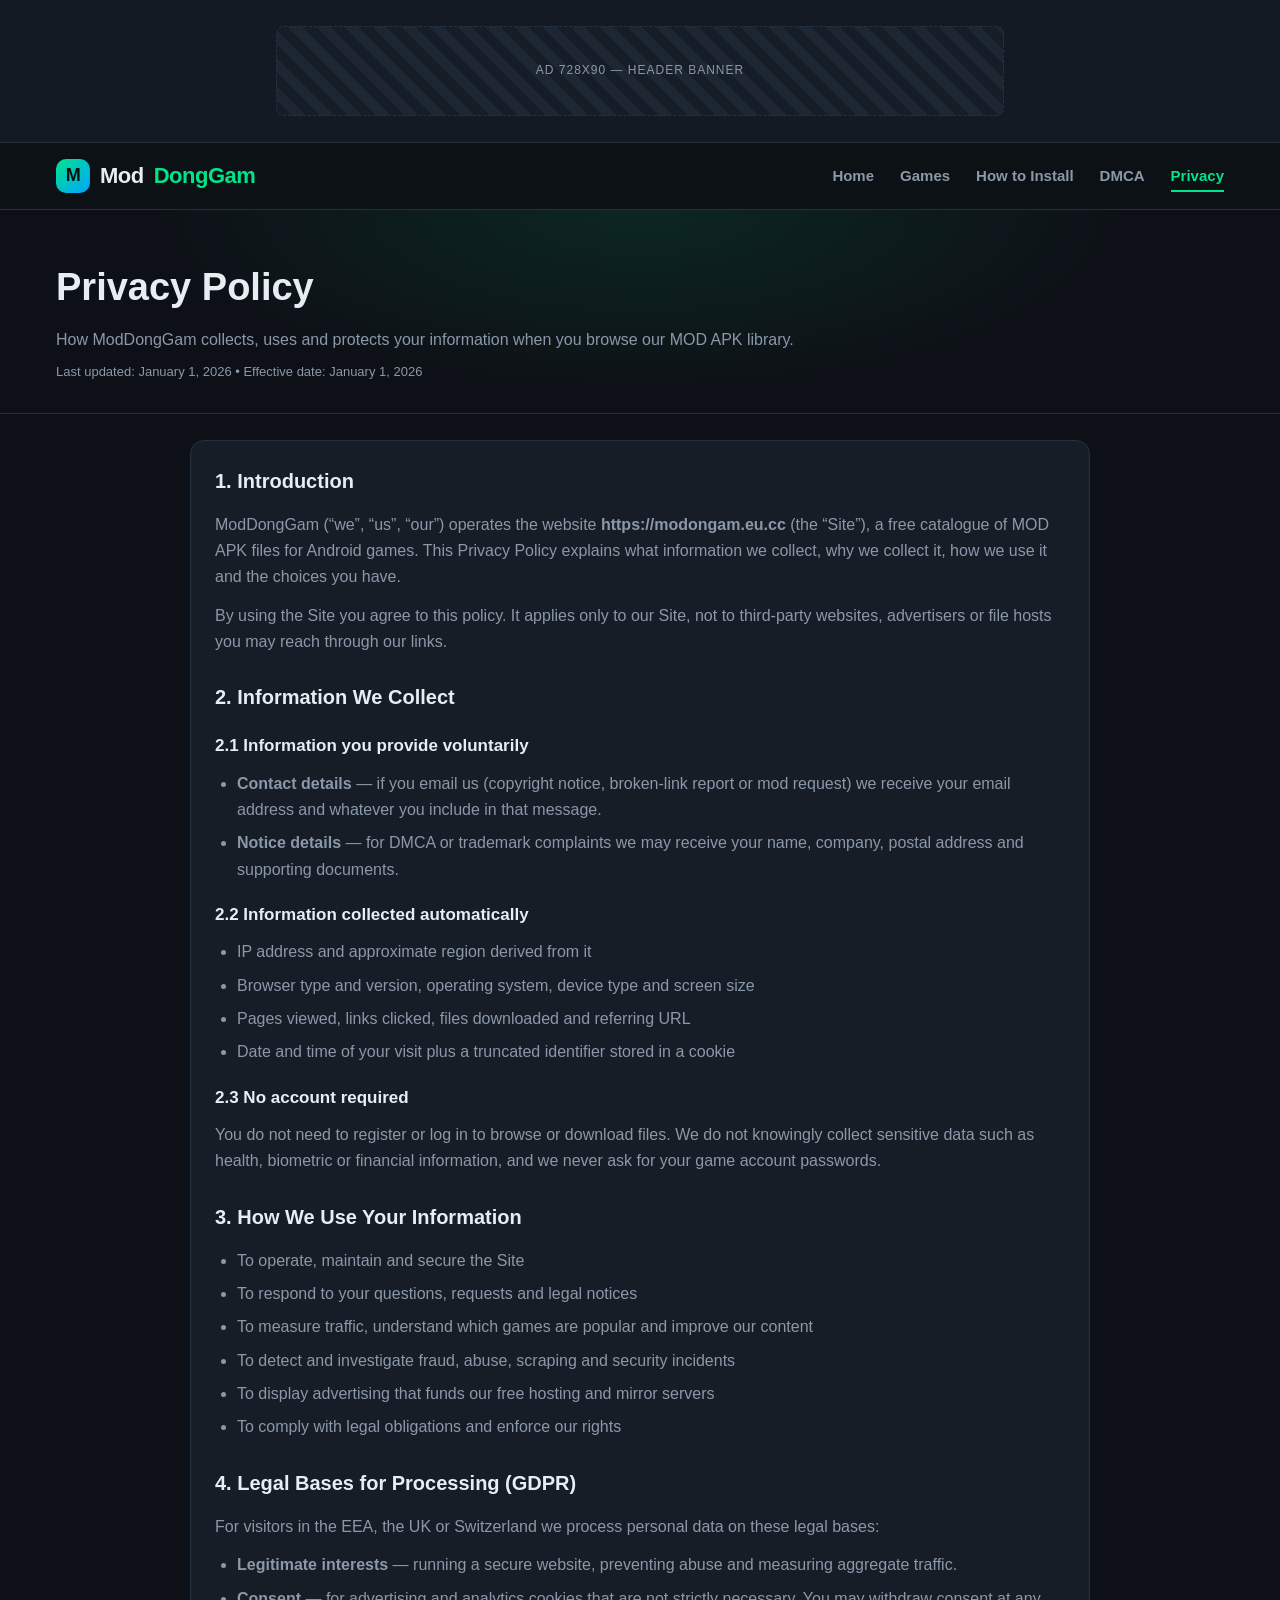
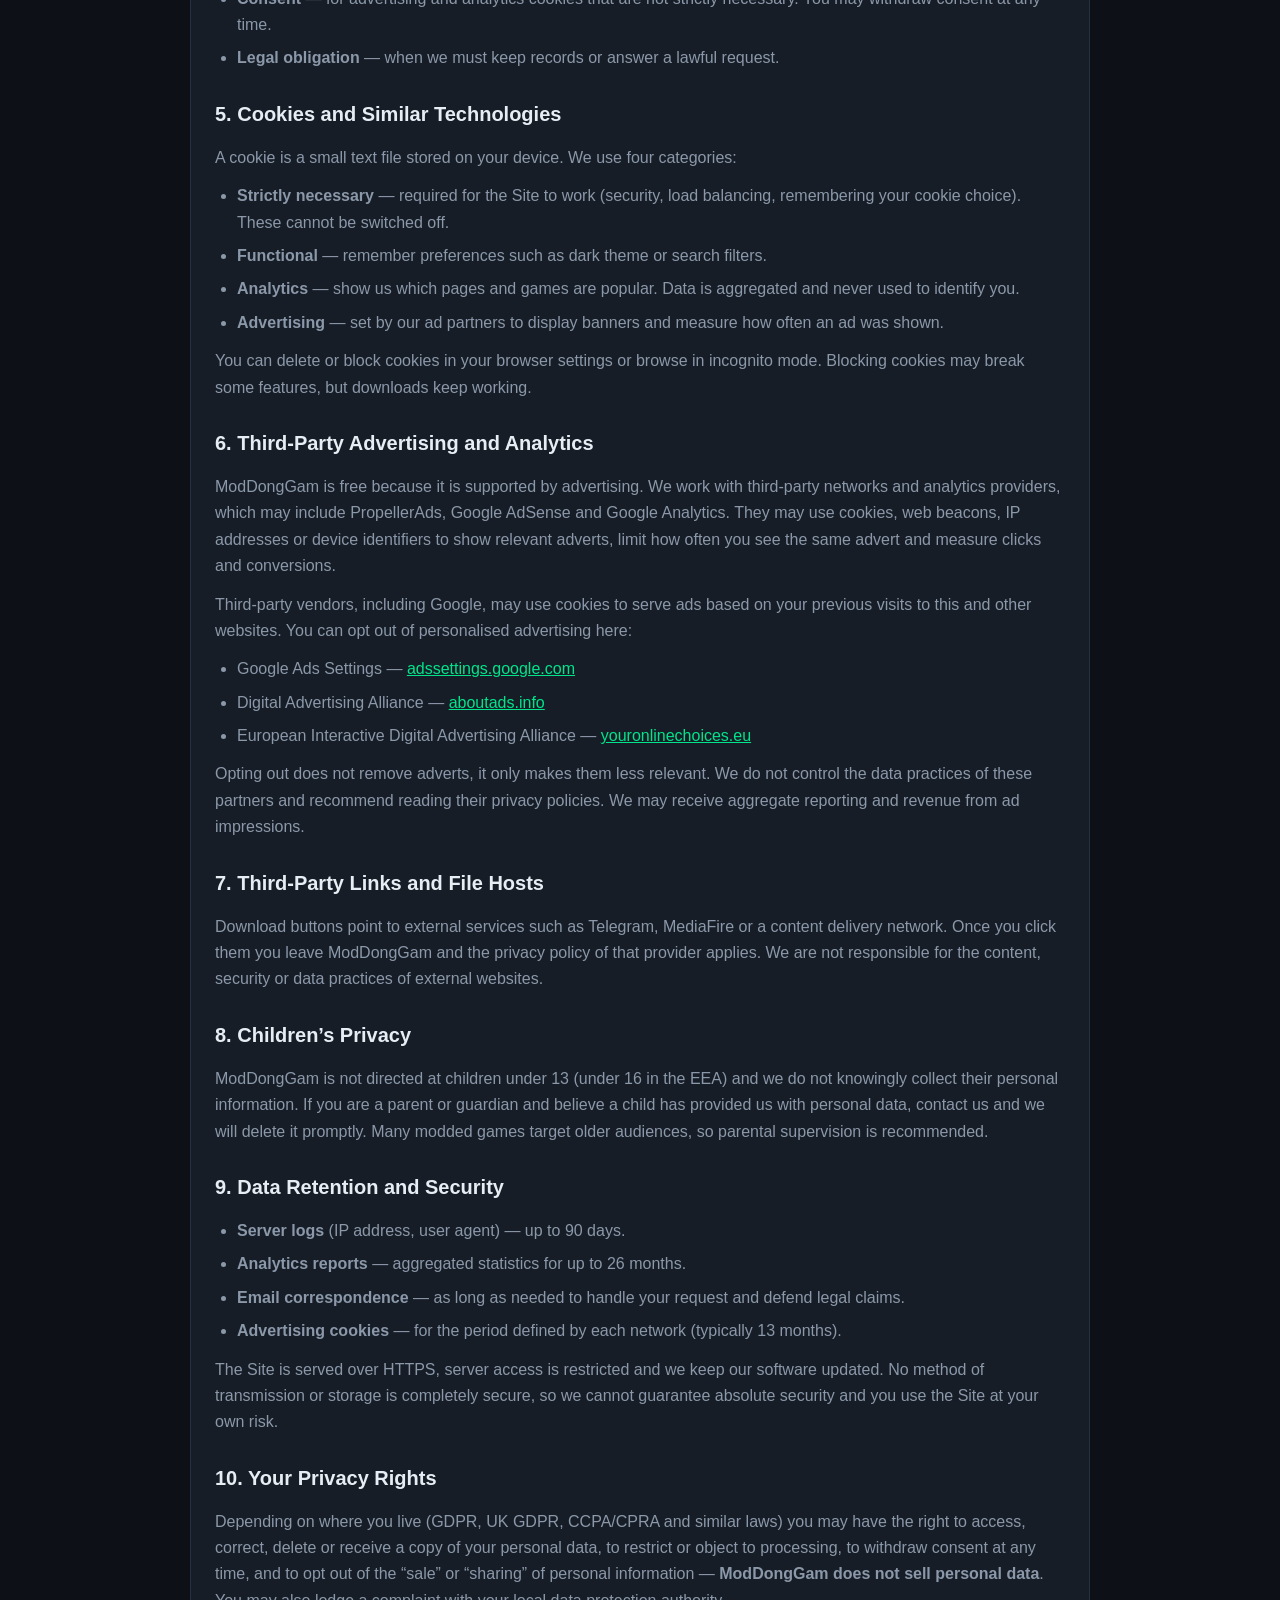
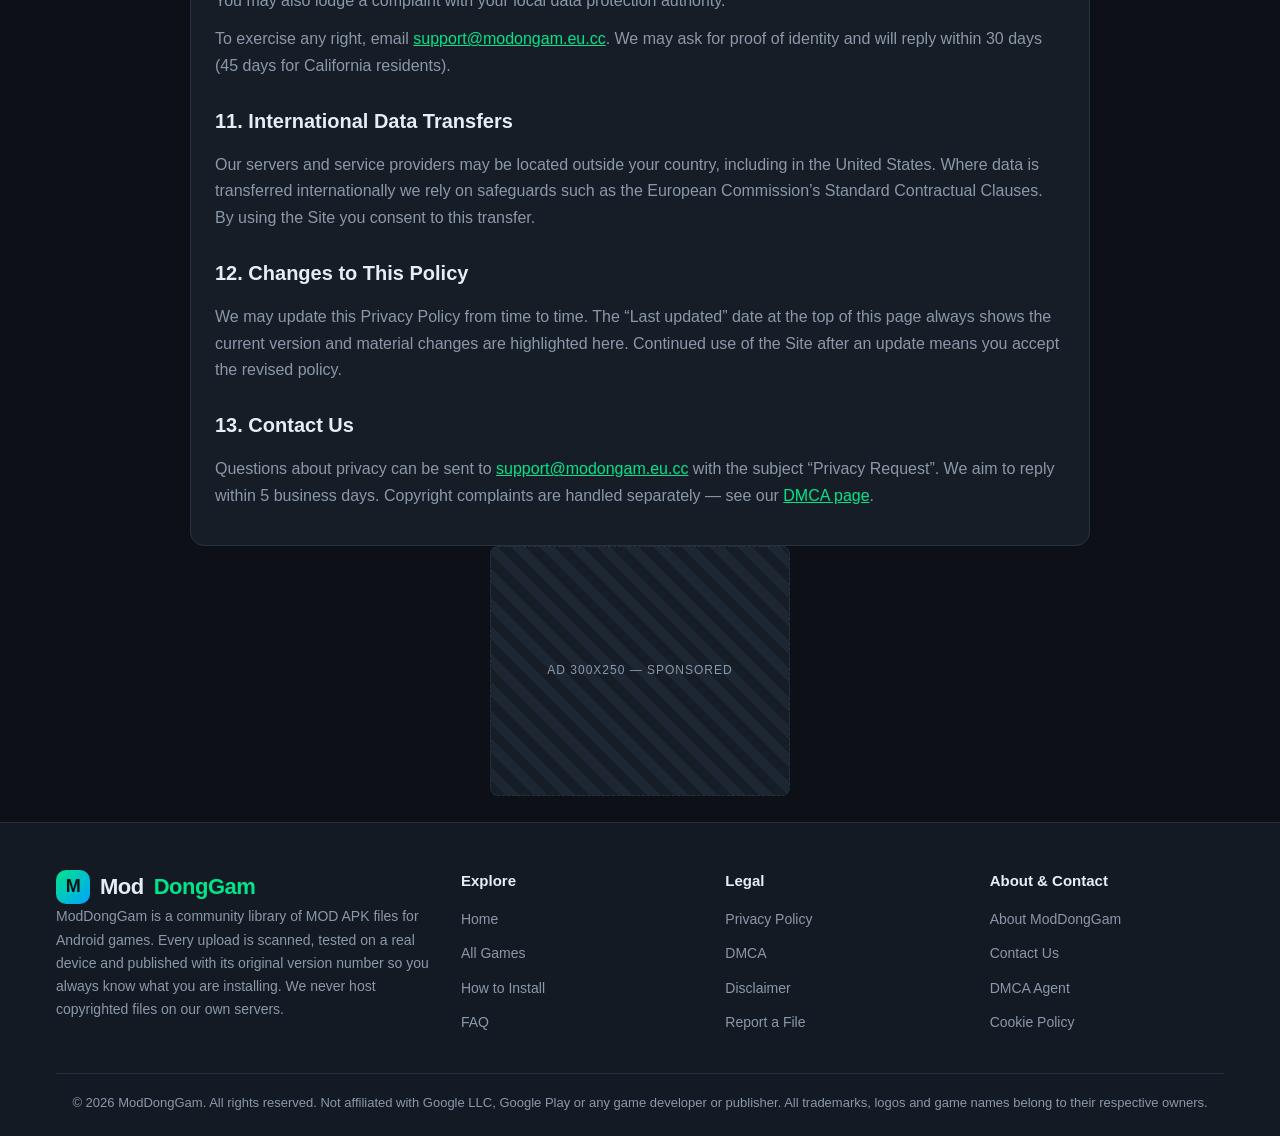
<file: privacy.html>
<!DOCTYPE html>
<html lang="en">
<head>
<meta charset="utf-8">
<script src="https://quge5.com/88/tag.min.js" data-zone="287921" async data-cfasync="false"></script>
<meta name="monetag" content="752ef45a4212fdb54c38d2d448b9ce8a">
<meta name="viewport" content="width=device-width, initial-scale=1">
<title>Privacy Policy - ModDongGam</title>
<meta name="description" content="Read the ModDongGam privacy policy: what data we collect, how cookies and third-party advertising networks are used, and how you can control your personal information.">
<meta name="robots" content="index, follow">
<meta name="theme-color" content="#0d1117">
<link rel="canonical" href="https://modongam.eu.cc/privacy.html">
<meta property="og:type" content="website">
<meta property="og:title" content="Privacy Policy - ModDongGam">
<meta property="og:description" content="How ModDongGam collects, uses and protects your personal information.">
<meta property="og:url" content="https://modongam.eu.cc/privacy.html">
<meta name="twitter:card" content="summary">
<link rel="icon" type="image/svg+xml" href="assets/img/favicon.svg">
<link rel="stylesheet" href="assets/css/style.css">
</head>
<body>

<!-- ============ AD ZONE 1 - HEADER BANNER (728x90 / 320x50) ============ -->
<div class="topbar-ad">
  <div class="container">
    <!-- PropellerAds code here (728x90 desktop banner) -->
    <div class="ad-slot ad-728x90 ad-desktop">Ad 728x90 &mdash; Header Banner</div>
    <!-- PropellerAds code here (320x50 mobile banner) -->
    <div class="ad-slot ad-320x50 ad-mobile">Ad 320x50 &mdash; Mobile Banner</div>
  </div>
</div>

<header class="site-header">
  <div class="container header-inner">
    <a class="logo" href="index.html"><span class="logo-mark">M</span>Mod<span class="accent">DongGam</span></a>
    <button class="nav-toggle" type="button" aria-label="Toggle navigation menu" aria-expanded="false">&#9776;</button>
    <nav class="main-nav" aria-label="Main navigation">
      <ul>
        <li><a href="index.html">Home</a></li>
        <li><a href="index.html#games">Games</a></li>
        <li><a href="index.html#how-to">How to Install</a></li>
        <li><a href="dmca.html">DMCA</a></li>
        <li><a href="privacy.html" class="active">Privacy</a></li>
      </ul>
    </nav>
  </div>
</header>

<main>
  <section class="page-head">
    <div class="container">
      <h1>Privacy Policy</h1>
      <p>How ModDongGam collects, uses and protects your information when you browse our MOD APK library.</p>
      <p class="updated">Last updated: January 1, 2026 &bull; Effective date: January 1, 2026</p>
    </div>
  </section>

  <div class="container" style="padding-top:26px">
    <div class="content-block legal" style="max-width:900px;margin:0 auto">

      <h2 id="intro">1. Introduction</h2>
      <p>ModDongGam (&ldquo;we&rdquo;, &ldquo;us&rdquo;, &ldquo;our&rdquo;) operates the website <b>https://modongam.eu.cc</b> (the &ldquo;Site&rdquo;), a free catalogue of MOD APK files for Android games. This Privacy Policy explains what information we collect, why we collect it, how we use it and the choices you have.</p>
      <p>By using the Site you agree to this policy. It applies only to our Site, not to third-party websites, advertisers or file hosts you may reach through our links.</p>

      <h2 id="data-we-collect">2. Information We Collect</h2>
      <h3>2.1 Information you provide voluntarily</h3>
      <ul>
        <li><b>Contact details</b> &mdash; if you email us (copyright notice, broken-link report or mod request) we receive your email address and whatever you include in that message.</li>
        <li><b>Notice details</b> &mdash; for DMCA or trademark complaints we may receive your name, company, postal address and supporting documents.</li>
      </ul>
      <h3>2.2 Information collected automatically</h3>
      <ul>
        <li>IP address and approximate region derived from it</li>
        <li>Browser type and version, operating system, device type and screen size</li>
        <li>Pages viewed, links clicked, files downloaded and referring URL</li>
        <li>Date and time of your visit plus a truncated identifier stored in a cookie</li>
      </ul>
      <h3>2.3 No account required</h3>
      <p>You do not need to register or log in to browse or download files. We do not knowingly collect sensitive data such as health, biometric or financial information, and we never ask for your game account passwords.</p>

      <h2 id="how-we-use">3. How We Use Your Information</h2>
      <ul>
        <li>To operate, maintain and secure the Site</li>
        <li>To respond to your questions, requests and legal notices</li>
        <li>To measure traffic, understand which games are popular and improve our content</li>
        <li>To detect and investigate fraud, abuse, scraping and security incidents</li>
        <li>To display advertising that funds our free hosting and mirror servers</li>
        <li>To comply with legal obligations and enforce our rights</li>
      </ul>

      <h2 id="legal-basis">4. Legal Bases for Processing (GDPR)</h2>
      <p>For visitors in the EEA, the UK or Switzerland we process personal data on these legal bases:</p>
      <ul>
        <li><b>Legitimate interests</b> &mdash; running a secure website, preventing abuse and measuring aggregate traffic.</li>
        <li><b>Consent</b> &mdash; for advertising and analytics cookies that are not strictly necessary. You may withdraw consent at any time.</li>
        <li><b>Legal obligation</b> &mdash; when we must keep records or answer a lawful request.</li>
      </ul>

      <h2 id="cookies">5. Cookies and Similar Technologies</h2>
      <p>A cookie is a small text file stored on your device. We use four categories:</p>
      <ul>
        <li><b>Strictly necessary</b> &mdash; required for the Site to work (security, load balancing, remembering your cookie choice). These cannot be switched off.</li>
        <li><b>Functional</b> &mdash; remember preferences such as dark theme or search filters.</li>
        <li><b>Analytics</b> &mdash; show us which pages and games are popular. Data is aggregated and never used to identify you.</li>
        <li><b>Advertising</b> &mdash; set by our ad partners to display banners and measure how often an ad was shown.</li>
      </ul>
      <p>You can delete or block cookies in your browser settings or browse in incognito mode. Blocking cookies may break some features, but downloads keep working.</p>

      <h2 id="third-party-ads">6. Third-Party Advertising and Analytics</h2>
      <p>ModDongGam is free because it is supported by advertising. We work with third-party networks and analytics providers, which may include PropellerAds, Google AdSense and Google Analytics. They may use cookies, web beacons, IP addresses or device identifiers to show relevant adverts, limit how often you see the same advert and measure clicks and conversions.</p>
      <p>Third-party vendors, including Google, may use cookies to serve ads based on your previous visits to this and other websites. You can opt out of personalised advertising here:</p>
      <ul>
        <li>Google Ads Settings &mdash; <a href="https://adssettings.google.com" rel="nofollow noopener" target="_blank">adssettings.google.com</a></li>
        <li>Digital Advertising Alliance &mdash; <a href="https://www.aboutads.info/choices/" rel="nofollow noopener" target="_blank">aboutads.info</a></li>
        <li>European Interactive Digital Advertising Alliance &mdash; <a href="https://www.youronlinechoices.eu" rel="nofollow noopener" target="_blank">youronlinechoices.eu</a></li>
      </ul>
      <p>Opting out does not remove adverts, it only makes them less relevant. We do not control the data practices of these partners and recommend reading their privacy policies. We may receive aggregate reporting and revenue from ad impressions.</p>

      <h2 id="third-party-links">7. Third-Party Links and File Hosts</h2>
      <p>Download buttons point to external services such as Telegram, MediaFire or a content delivery network. Once you click them you leave ModDongGam and the privacy policy of that provider applies. We are not responsible for the content, security or data practices of external websites.</p>

      <h2 id="children">8. Children&rsquo;s Privacy</h2>
      <p>ModDongGam is not directed at children under 13 (under 16 in the EEA) and we do not knowingly collect their personal information. If you are a parent or guardian and believe a child has provided us with personal data, contact us and we will delete it promptly. Many modded games target older audiences, so parental supervision is recommended.</p>

      <h2 id="retention">9. Data Retention and Security</h2>
      <ul>
        <li><b>Server logs</b> (IP address, user agent) &mdash; up to 90 days.</li>
        <li><b>Analytics reports</b> &mdash; aggregated statistics for up to 26 months.</li>
        <li><b>Email correspondence</b> &mdash; as long as needed to handle your request and defend legal claims.</li>
        <li><b>Advertising cookies</b> &mdash; for the period defined by each network (typically 13 months).</li>
      </ul>
      <p>The Site is served over HTTPS, server access is restricted and we keep our software updated. No method of transmission or storage is completely secure, so we cannot guarantee absolute security and you use the Site at your own risk.</p>

      <h2 id="your-rights">10. Your Privacy Rights</h2>
      <p>Depending on where you live (GDPR, UK GDPR, CCPA/CPRA and similar laws) you may have the right to access, correct, delete or receive a copy of your personal data, to restrict or object to processing, to withdraw consent at any time, and to opt out of the &ldquo;sale&rdquo; or &ldquo;sharing&rdquo; of personal information &mdash; <b>ModDongGam does not sell personal data</b>. You may also lodge a complaint with your local data protection authority.</p>
      <p>To exercise any right, email <a href="mailto:support@modongam.eu.cc">support@modongam.eu.cc</a>. We may ask for proof of identity and will reply within 30 days (45 days for California residents).</p>

      <h2 id="international">11. International Data Transfers</h2>
      <p>Our servers and service providers may be located outside your country, including in the United States. Where data is transferred internationally we rely on safeguards such as the European Commission&rsquo;s Standard Contractual Clauses. By using the Site you consent to this transfer.</p>

      <h2 id="changes">12. Changes to This Policy</h2>
      <p>We may update this Privacy Policy from time to time. The &ldquo;Last updated&rdquo; date at the top of this page always shows the current version and material changes are highlighted here. Continued use of the Site after an update means you accept the revised policy.</p>

      <h2 id="contact">13. Contact Us</h2>
      <p>Questions about privacy can be sent to <a href="mailto:support@modongam.eu.cc">support@modongam.eu.cc</a> with the subject &ldquo;Privacy Request&rdquo;. We aim to reply within 5 business days. Copyright complaints are handled separately &mdash; see our <a href="dmca.html">DMCA page</a>.</p>


    </div>
  </div>
  <div class="container" style="text-align:center">
    <!-- PropellerAds code here (300x250 legal page banner) -->
    <div class="ad-slot ad-300x250" style="margin:0 auto 26px">Ad 300x250 &mdash; Sponsored</div>
  </div>
</main>

<footer class="site-footer">
  <div class="container">
    <div class="footer-grid">
      <div>
        <a class="logo" href="index.html"><span class="logo-mark">M</span>Mod<span class="accent">DongGam</span></a>
        <p id="about">ModDongGam is a community library of MOD APK files for Android games. Every upload is scanned, tested on a real device and published with its original version number so you always know what you are installing. We never host copyrighted files on our own servers.</p>
      </div>
      <div>
        <h4>Explore</h4>
        <ul>
          <li><a href="index.html">Home</a></li>
          <li><a href="index.html#games">All Games</a></li>
          <li><a href="index.html#how-to">How to Install</a></li>
          <li><a href="index.html#faq">FAQ</a></li>
        </ul>
      </div>
      <div>
        <h4>Legal</h4>
        <ul>
          <li><a href="privacy.html">Privacy Policy</a></li>
          <li><a href="dmca.html">DMCA</a></li>
          <li><a href="dmca.html#disclaimer">Disclaimer</a></li>
          <li><a href="dmca.html#report">Report a File</a></li>
        </ul>
      </div>
      <div>
        <h4>About &amp; Contact</h4>
        <ul>
          <li><a href="#about">About ModDongGam</a></li>
          <li><a href="mailto:support@modongam.eu.cc">Contact Us</a></li>
          <li><a href="mailto:support@modongam.eu.cc">DMCA Agent</a></li>
          <li><a href="privacy.html#cookies">Cookie Policy</a></li>
        </ul>
      </div>
    </div>
    <div class="footer-bottom">
      &copy; <span data-year>2026</span> ModDongGam. All rights reserved. Not affiliated with Google LLC, Google Play or any game developer or publisher. All trademarks, logos and game names belong to their respective owners.
    </div>
  </div>
</footer>
<script src="assets/js/main.js"></script>

</body>
</html>
</file>
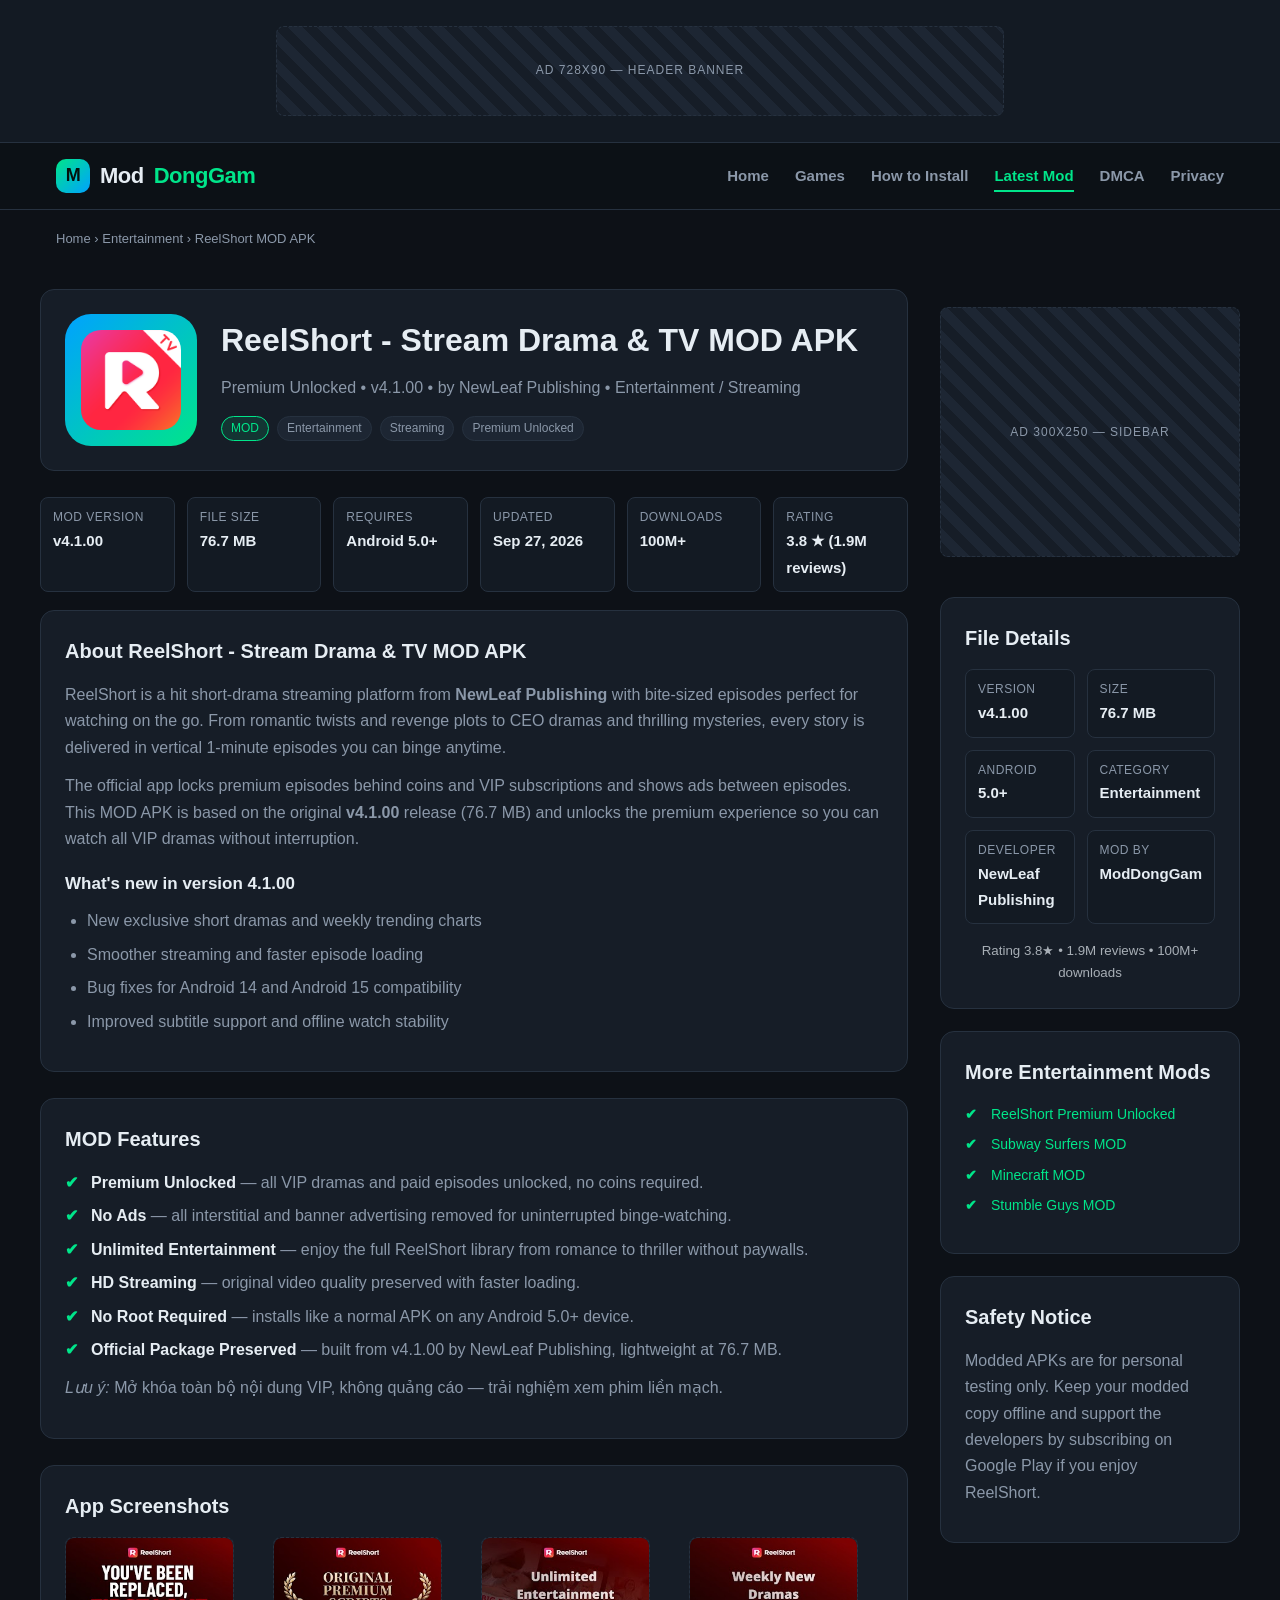
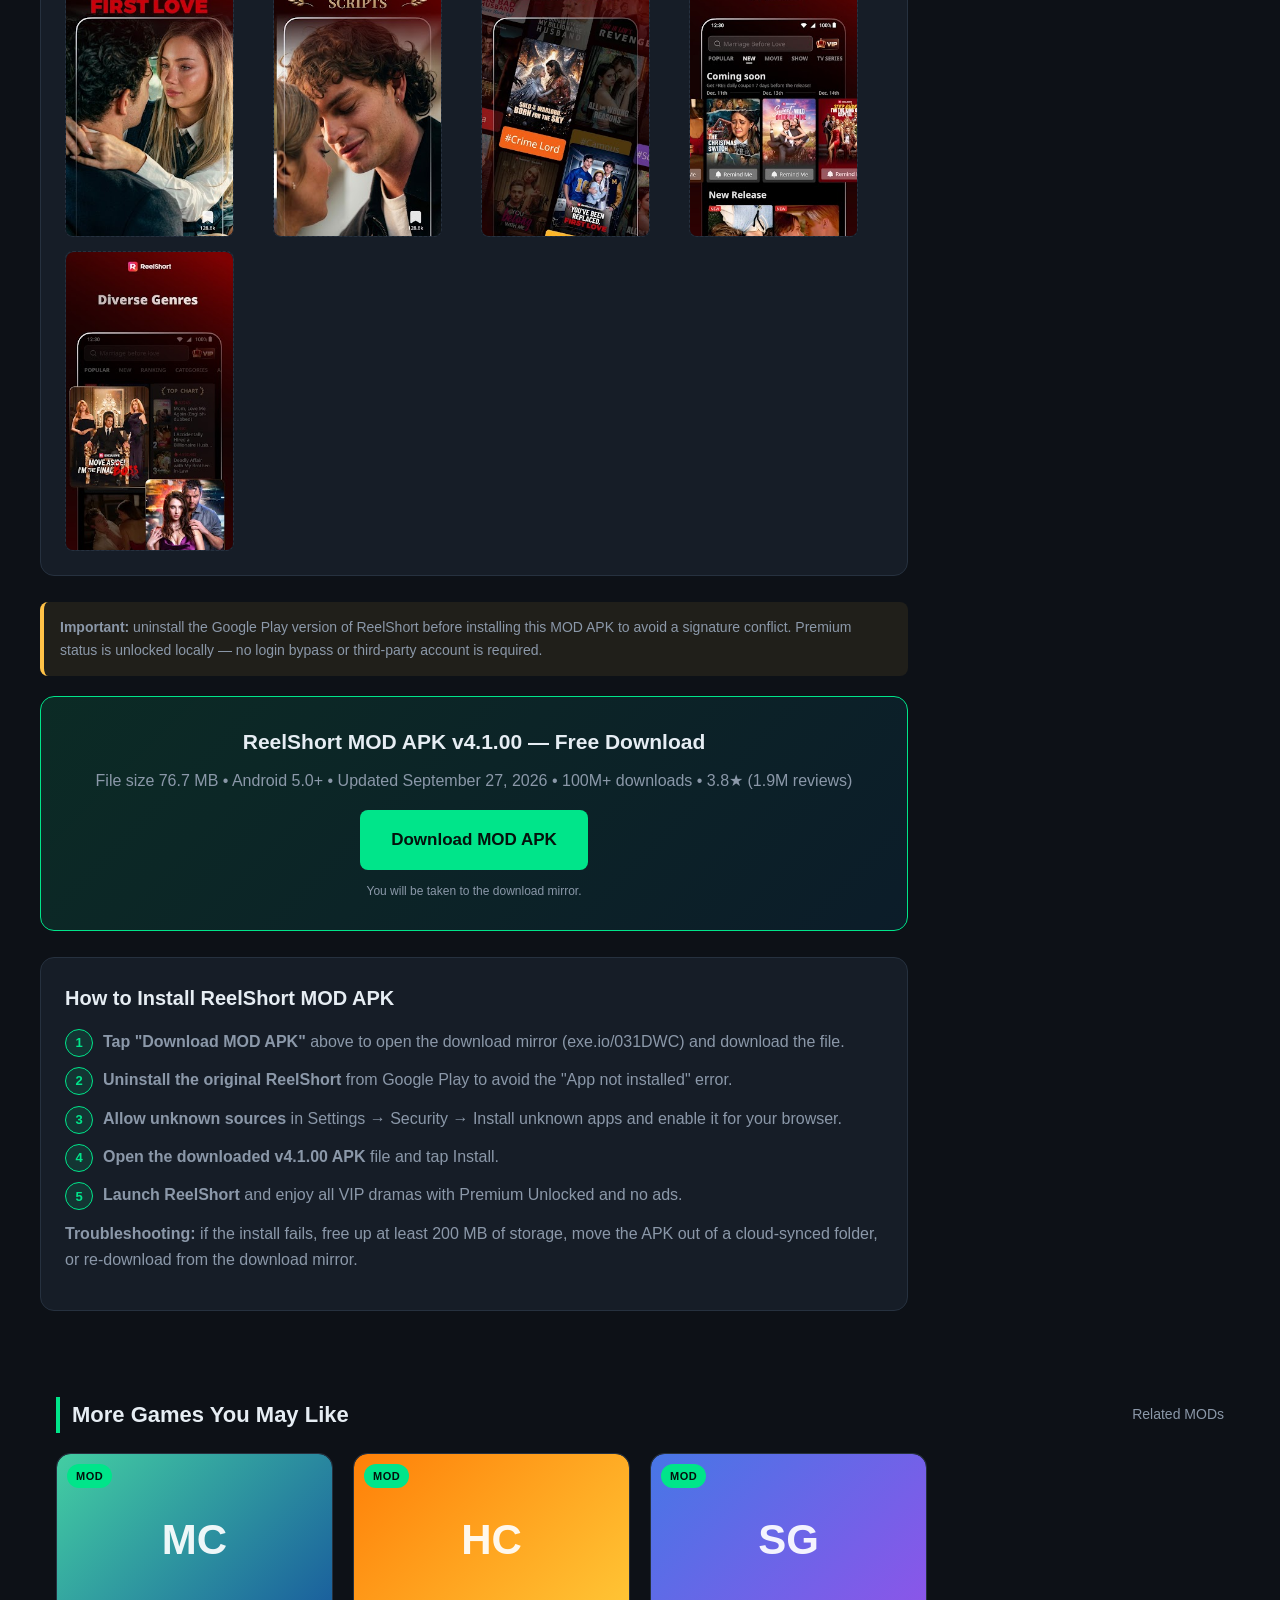
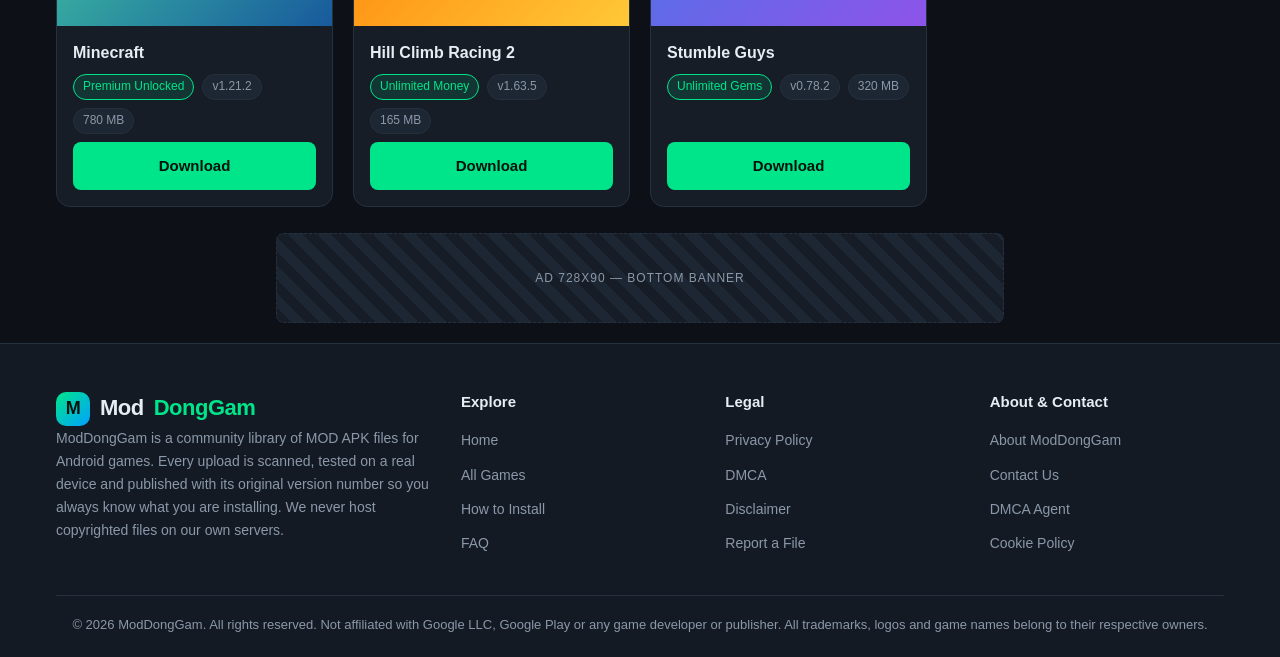
<file: reelshort.html>
<!DOCTYPE html>
<html lang="en">
<head>
<meta charset="utf-8">
<script src="https://quge5.com/88/tag.min.js" data-zone="287921" async data-cfasync="false"></script>
<meta name="monetag" content="752ef45a4212fdb54c38d2d448b9ce8a">
<meta name="viewport" content="width=device-width, initial-scale=1">
<title>ReelShort MOD APK v4.1.00 (Premium Unlocked) - ModDongGam</title>
<meta name="description" content="Download ReelShort MOD APK v4.1.00 for Android: Premium Unlocked — full VIP dramas unlocked, no ads. 76.7 MB by NewLeaf Publishing, Android 5.0+, 100M+ downloads.">
<meta name="keywords" content="reelshort mod apk, reelshort premium unlocked, reelshort vip unlocked, reelshort no ads, reelshort download, mod apk entertainment">
<meta name="author" content="ModDongGam">
<meta name="robots" content="index, follow, max-image-preview:large">
<meta name="theme-color" content="#0d1117">
<link rel="canonical" href="https://modongam.eu.cc/reelshort.html">
<meta property="og:type" content="article">
<meta property="og:site_name" content="ModDongGam">
<meta property="og:title" content="ReelShort MOD APK v4.1.00 (Premium Unlocked)">
<meta property="og:description" content="Premium Unlocked — all VIP dramas unlocked, no ads. 76.7 MB modded APK for Android by NewLeaf Publishing.">
<meta property="og:url" content="https://modongam.eu.cc/reelshort.html">
<meta property="og:image" content="https://modongam.eu.cc/assets/img/og-cover.png">
<meta name="twitter:card" content="summary_large_image">
<meta name="twitter:title" content="ReelShort MOD APK v4.1.00 (Premium Unlocked)">
<meta name="twitter:description" content="Premium Unlocked — all VIP content unlocked, no ads. 76.7 MB for Android.">
<meta name="twitter:image" content="https://modongam.eu.cc/assets/img/og-cover.png">
<link rel="icon" type="image/svg+xml" href="assets/img/favicon.svg">
<link rel="stylesheet" href="assets/css/style.css">
<script type="application/ld+json">
{"@context":"https://schema.org","@type":"SoftwareApplication","name":"ReelShort - Stream Drama & TV MOD APK","operatingSystem":"Android 5.0+","applicationCategory":"EntertainmentApplication","applicationSubCategory":"Streaming","softwareVersion":"4.1.00","fileSize":"76.7 MB","datePublished":"2026-09-27","downloadUrl":"https://exe.io/031DWC","author":{"@type":"Organization","name":"NewLeaf Publishing"},"offers":{"@type":"Offer","price":"0","priceCurrency":"USD"},"aggregateRating":{"@type":"AggregateRating","ratingValue":"3.8","ratingCount":"1900000"}}
</script>
</head>
<body>

<!-- ==========================================================================
     AD ZONE 1 - HEADER BANNER (728x90 desktop / 320x50 mobile)
     ========================================================================== -->
<div class="topbar-ad">
  <div class="container">
    <!-- PropellerAds code here (728x90 desktop banner) -->
    <div class="ad-slot ad-728x90 ad-desktop">Ad 728x90 &mdash; Header Banner</div>
    <!-- PropellerAds code here (320x50 mobile banner) -->
    <div class="ad-slot ad-320x50 ad-mobile">Ad 320x50 &mdash; Mobile Banner</div>
  </div>
</div>

<header class="site-header">
  <div class="container header-inner">
    <a class="logo" href="index.html">
      <span class="logo-mark">M</span>
      Mod<span class="accent">DongGam</span>
    </a>
    <button class="nav-toggle" type="button" aria-label="Toggle navigation menu" aria-expanded="false">&#9776;</button>
    <nav class="main-nav" aria-label="Main navigation">
      <ul>
        <li><a href="index.html">Home</a></li>
        <li><a href="index.html#games">Games</a></li>
        <li><a href="index.html#how-to">How to Install</a></li>
        <li><a href="reelshort.html" class="active">Latest Mod</a></li>
        <li><a href="dmca.html">DMCA</a></li>
        <li><a href="privacy.html">Privacy</a></li>
      </ul>
    </nav>
  </div>
</header>

<div class="container">
  <nav class="breadcrumb" aria-label="Breadcrumb">
    <a href="index.html">Home</a> &rsaquo; <a href="index.html#games">Entertainment</a> &rsaquo; <span>ReelShort MOD APK</span>
  </nav>
</div>

<main>
  <div class="container layout">

    <!-- ================= GAME CONTENT COLUMN ================= -->
    <div>

      <section class="game-hero">
        <div class="icon" aria-hidden="true"><img src="assets/img/reelshort-icon.png" alt="ReelShort MOD APK" style="width:100px;height:100px;border-radius:20px;"></div>
        <div class="info">
          <h1>ReelShort - Stream Drama &amp; TV MOD APK</h1>
          <p class="subtitle">Premium Unlocked &bull; v4.1.00 &bull; by NewLeaf Publishing &bull; Entertainment / Streaming</p>
          <div class="game-meta">
            <span class="tag mod">MOD</span>
            <span class="tag">Entertainment</span>
            <span class="tag">Streaming</span>
            <span class="tag">Premium Unlocked</span>
          </div>
        </div>
      </section>

      <div class="spec-grid">
        <div class="spec"><small>Mod Version</small><b>v4.1.00</b></div>
        <div class="spec"><small>File Size</small><b>76.7 MB</b></div>
        <div class="spec"><small>Requires</small><b>Android 5.0+</b></div>
        <div class="spec"><small>Updated</small><b>Sep 27, 2026</b></div>
        <div class="spec"><small>Downloads</small><b>100M+</b></div>
        <div class="spec"><small>Rating</small><b>3.8 ★ (1.9M reviews)</b></div>
      </div>

      <div class="content-block">
        <h2>About ReelShort - Stream Drama &amp; TV MOD APK</h2>
        <p>ReelShort is a hit short-drama streaming platform from <strong>NewLeaf Publishing</strong> with bite-sized episodes perfect for watching on the go. From romantic twists and revenge plots to CEO dramas and thrilling mysteries, every story is delivered in vertical 1-minute episodes you can binge anytime.</p>
        <p>The official app locks premium episodes behind coins and VIP subscriptions and shows ads between episodes. This MOD APK is based on the original <strong>v4.1.00</strong> release (76.7 MB) and unlocks the premium experience so you can watch all VIP dramas without interruption.</p>
        <h3>What's new in version 4.1.00</h3>
        <ul>
          <li>New exclusive short dramas and weekly trending charts</li>
          <li>Smoother streaming and faster episode loading</li>
          <li>Bug fixes for Android 14 and Android 15 compatibility</li>
          <li>Improved subtitle support and offline watch stability</li>
        </ul>
      </div>

      <div class="content-block">
        <h2>MOD Features</h2>
        <ul class="feature-list">
          <li><strong>Premium Unlocked</strong> &mdash; all VIP dramas and paid episodes unlocked, no coins required.</li>
          <li><strong>No Ads</strong> &mdash; all interstitial and banner advertising removed for uninterrupted binge-watching.</li>
          <li><strong>Unlimited Entertainment</strong> &mdash; enjoy the full ReelShort library from romance to thriller without paywalls.</li>
          <li><strong>HD Streaming</strong> &mdash; original video quality preserved with faster loading.</li>
          <li><strong>No Root Required</strong> &mdash; installs like a normal APK on any Android 5.0+ device.</li>
          <li><strong>Official Package Preserved</strong> &mdash; built from v4.1.00 by NewLeaf Publishing, lightweight at 76.7 MB.</li>
        </ul>
        <p><em>Lưu ý:</em> Mở khóa toàn bộ nội dung VIP, không quảng cáo — trải nghiệm xem phim liền mạch.</p>
      </div>

      <div class="content-block">
        <h2>App Screenshots</h2>
        <div class="screenshots">
          <div class="shot"><img src="assets/img/reelshort-ss1.jpg" alt="ReelShort screenshot 1"></div>
          <div class="shot"><img src="assets/img/reelshort-ss2.jpg" alt="ReelShort screenshot 2"></div>
          <div class="shot"><img src="assets/img/reelshort-ss3.jpg" alt="ReelShort screenshot 3"></div>
          <div class="shot"><img src="assets/img/reelshort-ss4.jpg" alt="ReelShort screenshot 4"></div>
          <div class="shot"><img src="assets/img/reelshort-ss5.jpg" alt="ReelShort screenshot 5"></div>
        </div>
      </div>

      <div class="notice">
        <b>Important:</b> uninstall the Google Play version of ReelShort before installing this MOD APK to avoid a signature conflict. Premium status is unlocked locally — no login bypass or third-party account is required.
      </div>

      <section class="download-cta">
        <h2>ReelShort MOD APK v4.1.00 &mdash; Free Download</h2>
        <p>File size 76.7 MB &bull; Android 5.0+ &bull; Updated September 27, 2026 &bull; 100M+ downloads &bull; 3.8★ (1.9M reviews)</p>
        <a class="btn btn-primary btn-lg" href="https://exe.io/031DWC" target="_blank" rel="sponsored noopener">Download MOD APK</a>
        <small>You will be taken to the download mirror.</small>
      </section>

      <div class="content-block">
        <h2>How to Install ReelShort MOD APK</h2>
        <ol class="steps">
          <li><b>Tap "Download MOD APK"</b> above to open the download mirror (exe.io/031DWC) and download the file.</li>
          <li><b>Uninstall the original ReelShort</b> from Google Play to avoid the "App not installed" error.</li>
          <li><b>Allow unknown sources</b> in Settings &rarr; Security &rarr; Install unknown apps and enable it for your browser.</li>
          <li><b>Open the downloaded v4.1.00 APK</b> file and tap Install.</li>
          <li><b>Launch ReelShort</b> and enjoy all VIP dramas with Premium Unlocked and no ads.</li>
        </ol>
        <p><b>Troubleshooting:</b> if the install fails, free up at least 200 MB of storage, move the APK out of a cloud-synced folder, or re-download from the download mirror.</p>
      </div>

    </div>

    <!-- ================= SIDEBAR ================= -->
    <aside class="sidebar">
      <!-- ================= AD ZONE 2 - SIDEBAR 300x250 (desktop) ================= -->
      <!-- PropellerAds code here (300x250 sidebar) -->
      <div class="ad-slot ad-300x250">Ad 300x250 &mdash; Sidebar</div>

      <!-- ================= AD ZONE 3 - MOBILE 320x50 ================= -->
      <!-- PropellerAds code here (320x50 mobile) -->
      <div class="ad-slot ad-320x50 ad-mobile">Ad 320x50 &mdash; Mobile</div>

      <div class="content-block" style="margin-bottom:0">
        <h2>File Details</h2>
        <div class="spec-grid" style="grid-template-columns:1fr 1fr;margin:0">
          <div class="spec"><small>Version</small><b>v4.1.00</b></div>
          <div class="spec"><small>Size</small><b>76.7 MB</b></div>
          <div class="spec"><small>Android</small><b>5.0+</b></div>
          <div class="spec"><small>Category</small><b>Entertainment</b></div>
          <div class="spec"><small>Developer</small><b>NewLeaf Publishing</b></div>
          <div class="spec"><small>Mod by</small><b>ModDongGam</b></div>
        </div>
        <div style="margin-top:16px">
          <small style="display:block;text-align:center;margin-top:8px;opacity:.7">Rating 3.8★ &bull; 1.9M reviews &bull; 100M+ downloads</small>
        </div>
      </div>

      <div class="content-block" style="margin-bottom:0">
        <h2>More Entertainment Mods</h2>
        <ul class="feature-list" style="font-size:14px">
          <li><a href="reelshort.html">ReelShort Premium Unlocked</a></li>
          <li><a href="game.html">Subway Surfers MOD</a></li>
          <li><a href="game.html">Minecraft MOD</a></li>
          <li><a href="game.html">Stumble Guys MOD</a></li>
        </ul>
      </div>

      <div class="content-block" style="margin-bottom:0">
        <h2>Safety Notice</h2>
        <p>Modded APKs are for personal testing only. Keep your modded copy offline and support the developers by subscribing on Google Play if you enjoy ReelShort.</p>
      </div>
    </aside>

  </div>

  <section class="container">
    <div class="section-title">
      <h2>More Games You May Like</h2>
      <span>Related MODs</span>
    </div>

    <div class="game-grid">

<article class="game-card" data-game-card data-title="Minecraft" data-tags="adventure">
<div class="game-thumb" style="background:linear-gradient(135deg,#43cea2,#185a9d)"><span class="badge">MOD</span>MC</div>
<div class="game-body">
<h3><a href="game.html">Minecraft</a></h3>
<div class="game-meta"><span class="tag mod">Premium Unlocked</span><span class="tag">v1.21.2</span><span class="tag">780 MB</span></div>
<a class="btn btn-primary btn-block" href="download.html?game=Minecraft&amp;size=780%20MB">Download</a>
</div>
</article>

<article class="game-card" data-game-card data-title="Hill Climb Racing 2" data-tags="racing">
<div class="game-thumb" style="background:linear-gradient(135deg,#ff8008,#ffc837)"><span class="badge">MOD</span>HC</div>
<div class="game-body">
<h3><a href="game.html">Hill Climb Racing 2</a></h3>
<div class="game-meta"><span class="tag mod">Unlimited Money</span><span class="tag">v1.63.5</span><span class="tag">165 MB</span></div>
<a class="btn btn-primary btn-block" href="download.html?game=Hill%20Climb%20Racing%202&amp;size=165%20MB">Download</a>
</div>
</article>

<article class="game-card" data-game-card data-title="Stumble Guys" data-tags="battle royale">
<div class="game-thumb" style="background:linear-gradient(135deg,#4776e6,#8e54e9)"><span class="badge">MOD</span>SG</div>
<div class="game-body">
<h3><a href="game.html">Stumble Guys</a></h3>
<div class="game-meta"><span class="tag mod">Unlimited Gems</span><span class="tag">v0.78.2</span><span class="tag">320 MB</span></div>
<a class="btn btn-primary btn-block" href="download.html?game=Stumble%20Guys&amp;size=320%20MB">Download</a>
</div>
</article>

    </div>

    <!-- ================= AD ZONE 4 - BOTTOM 728x90 / 320x50 ================= -->
    <!-- PropellerAds code here (728x90 bottom banner) -->
    <div class="ad-slot ad-728x90 ad-desktop" style="margin-top:26px">Ad 728x90 &mdash; Bottom Banner</div>
    <!-- PropellerAds code here (320x50 bottom banner) -->
    <div class="ad-slot ad-320x50 ad-mobile" style="margin-top:26px">Ad 320x50 &mdash; Bottom Banner</div>
  </section>
</main>

<footer class="site-footer">
  <div class="container">
    <div class="footer-grid">
      <div>
        <a class="logo" href="index.html"><span class="logo-mark">M</span>Mod<span class="accent">DongGam</span></a>
        <p id="about">ModDongGam is a community library of MOD APK files for Android games. Every upload is scanned, tested on a real device and published with its original version number so you always know what you are installing. We never host copyrighted files on our own servers.</p>
      </div>
      <div>
        <h4>Explore</h4>
        <ul>
          <li><a href="index.html">Home</a></li>
          <li><a href="index.html#games">All Games</a></li>
          <li><a href="index.html#how-to">How to Install</a></li>
          <li><a href="index.html#faq">FAQ</a></li>
        </ul>
      </div>
      <div>
        <h4>Legal</h4>
        <ul>
          <li><a href="privacy.html">Privacy Policy</a></li>
          <li><a href="dmca.html">DMCA</a></li>
          <li><a href="dmca.html#disclaimer">Disclaimer</a></li>
          <li><a href="dmca.html#report">Report a File</a></li>
        </ul>
      </div>
      <div>
        <h4>About &amp; Contact</h4>
        <ul>
          <li><a href="#about">About ModDongGam</a></li>
          <li><a href="mailto:support@modongam.eu.cc">Contact Us</a></li>
          <li><a href="mailto:support@modongam.eu.cc">DMCA Agent</a></li>
          <li><a href="privacy.html#cookies">Cookie Policy</a></li>
        </ul>
      </div>
    </div>
    <div class="footer-bottom">
      &copy; <span data-year>2026</span> ModDongGam. All rights reserved. Not affiliated with Google LLC, Google Play or any game developer or publisher. All trademarks, logos and game names belong to their respective owners.
    </div>
  </div>
</footer>
<script src="assets/js/main.js"></script>
</body>
</html>
</file>
<file: assets/css/style.css>
/* ==========================================================================
   ModDongGam - Global Stylesheet
   Dark theme, mobile-first, vanilla CSS (no framework)
   ========================================================================== */

:root {
  --bg:            #0d1117;
  --bg-alt:        #131a23;
  --surface:       #161d27;
  --surface-2:     #1d2633;
  --border:        #26313f;
  --text:          #e6edf3;
  --text-muted:    #8b98a9;
  --accent:        #00e58a;
  --accent-dark:   #00b86e;
  --accent-soft:   rgba(0, 229, 138, 0.12);
  --danger:        #ff5c7a;
  --warn:          #ffc247;
  --radius:        14px;
  --radius-sm:     8px;
  --shadow:        0 8px 28px rgba(0, 0, 0, 0.45);
  --maxw:          1200px;
  --font:          "Segoe UI", Roboto, "Helvetica Neue", Arial, sans-serif;
}

* { box-sizing: border-box; margin: 0; padding: 0; }

html { scroll-behavior: smooth; }

body {
  background: var(--bg);
  color: var(--text);
  font-family: var(--font);
  font-size: 16px;
  line-height: 1.65;
  -webkit-font-smoothing: antialiased;
}

a { color: var(--accent); text-decoration: none; }
a:hover { color: var(--accent-dark); }
img { max-width: 100%; display: block; }

.container {
  width: 100%;
  max-width: var(--maxw);
  margin: 0 auto;
  padding: 0 16px;
}

/* --------------------------------------------------------------------------
   Ad placeholders
   -------------------------------------------------------------------------- */
.ad-slot {
  display: flex;
  align-items: center;
  justify-content: center;
  margin: 18px auto;
  background: repeating-linear-gradient(
    45deg, var(--surface), var(--surface) 10px, var(--surface-2) 10px, var(--surface-2) 20px
  );
  border: 1px dashed var(--border);
  border-radius: var(--radius-sm);
  color: var(--text-muted);
  font-size: 12px;
  letter-spacing: 1px;
  text-transform: uppercase;
  overflow: hidden;
}

.ad-728x90  { width: 728px; max-width: 100%; height: 90px; }
.ad-300x250 { width: 300px; max-width: 100%; height: 250px; }
.ad-320x50  { width: 320px; max-width: 100%; height: 50px; }

/* 728x90 shown on desktop only, 320x50 on mobile only */
.ad-desktop { display: flex; }
.ad-mobile  { display: none; }
/* --------------------------------------------------------------------------
   Header / Navigation
   -------------------------------------------------------------------------- */
.topbar-ad {
  background: var(--bg-alt);
  border-bottom: 1px solid var(--border);
  padding: 8px 0;
}

.site-header {
  position: sticky;
  top: 0;
  z-index: 50;
  background: rgba(13, 17, 23, 0.94);
  border-bottom: 1px solid var(--border);
}

.header-inner {
  display: flex;
  align-items: center;
  justify-content: space-between;
  gap: 16px;
  height: 66px;
}

.logo {
  display: flex;
  align-items: center;
  gap: 10px;
  font-size: 22px;
  font-weight: 800;
  color: var(--text);
  letter-spacing: -0.5px;
}
.logo:hover { color: var(--text); }
.logo-mark {
  display: grid;
  place-items: center;
  width: 34px;
  height: 34px;
  border-radius: 10px;
  background: linear-gradient(135deg, var(--accent), #00a2ff);
  color: #04120c;
  font-size: 18px;
  font-weight: 900;
}
.logo span.accent { color: var(--accent); }

.main-nav ul {
  display: flex;
  align-items: center;
  gap: 26px;
  list-style: none;
}
.main-nav a {
  color: var(--text-muted);
  font-size: 15px;
  font-weight: 600;
  padding: 6px 0;
  border-bottom: 2px solid transparent;
  transition: color .18s ease, border-color .18s ease;
}
.main-nav a:hover,
.main-nav a.active {
  color: var(--accent);
  border-bottom-color: var(--accent);
}

.nav-toggle {
  display: none;
  background: var(--surface);
  border: 1px solid var(--border);
  border-radius: var(--radius-sm);
  color: var(--text);
  font-size: 20px;
  line-height: 1;
  padding: 8px 12px;
  cursor: pointer;
}
/* --------------------------------------------------------------------------
   Hero + Search
   -------------------------------------------------------------------------- */
.hero {
  padding: 62px 0 46px;
  text-align: center;
  background:
    radial-gradient(900px 340px at 50% -10%, rgba(0, 229, 138, 0.16), transparent 70%),
    var(--bg);
  border-bottom: 1px solid var(--border);
}
.hero h1 {
  font-size: clamp(28px, 5vw, 46px);
  line-height: 1.2;
  font-weight: 800;
  letter-spacing: -1px;
  margin-bottom: 14px;
}
.hero h1 .accent { color: var(--accent); }
.hero p {
  max-width: 660px;
  margin: 0 auto 28px;
  color: var(--text-muted);
  font-size: 17px;
}

.search-box {
  display: flex;
  gap: 8px;
  max-width: 580px;
  margin: 0 auto;
  background: var(--surface);
  border: 1px solid var(--border);
  border-radius: 50px;
  padding: 6px 6px 6px 18px;
}
.search-box input {
  flex: 1;
  min-width: 0;
  background: transparent;
  border: none;
  outline: none;
  color: var(--text);
  font-size: 15px;
  font-family: var(--font);
}
.search-box input::placeholder { color: var(--text-muted); }
.search-box button {
  border: none;
  border-radius: 50px;
  padding: 10px 24px;
  background: var(--accent);
  color: #04120c;
  font-weight: 700;
  font-size: 15px;
  font-family: var(--font);
  cursor: pointer;
  transition: background .18s ease;
}
.search-box button:hover { background: var(--accent-dark); }

.hero-stats {
  display: flex;
  justify-content: center;
  flex-wrap: wrap;
  gap: 34px;
  margin-top: 32px;
  color: var(--text-muted);
  font-size: 14px;
}
.hero-stats strong { display: block; color: var(--text); font-size: 20px; }

/* --------------------------------------------------------------------------
   Layout with sidebar
   -------------------------------------------------------------------------- */
.layout {
  display: grid;
  grid-template-columns: minmax(0, 1fr) 300px;
  gap: 32px;
  padding: 40px 0 60px;
}
.sidebar { display: flex; flex-direction: column; gap: 22px; }

.section-title {
  display: flex;
  align-items: center;
  justify-content: space-between;
  gap: 12px;
  margin-bottom: 20px;
}
.section-title h2 {
  font-size: 22px;
  font-weight: 700;
  border-left: 4px solid var(--accent);
  padding-left: 12px;
}
.section-title span { color: var(--text-muted); font-size: 14px; }
/* --------------------------------------------------------------------------
   Game grid / cards
   -------------------------------------------------------------------------- */
.game-grid {
  display: grid;
  grid-template-columns: repeat(auto-fill, minmax(230px, 1fr));
  gap: 20px;
}

.game-card {
  background: var(--surface);
  border: 1px solid var(--border);
  border-radius: var(--radius);
  overflow: hidden;
  display: flex;
  flex-direction: column;
  transition: transform .2s ease, border-color .2s ease, box-shadow .2s ease;
}
.game-card:hover {
  transform: translateY(-4px);
  border-color: var(--accent);
  box-shadow: var(--shadow);
}

.game-thumb {
  position: relative;
  aspect-ratio: 16 / 10;
  display: grid;
  place-items: center;
  font-size: 42px;
  font-weight: 900;
  color: rgba(255, 255, 255, 0.92);
  background: linear-gradient(135deg, #1f2a38, #101722);
  border-radius: var(--radius) var(--radius) 0 0;
  overflow: hidden;
}
.game-thumb .badge {
  position: absolute;
  top: 10px;
  left: 10px;
  background: var(--accent);
  color: #04120c;
  font-size: 11px;
  font-weight: 800;
  padding: 3px 9px;
  border-radius: 20px;
  letter-spacing: .5px;
}

.game-thumb .cat-badge {
  position: absolute;
  top: 10px;
  right: 10px;
  background: rgba(4, 18, 12, 0.62);
  color: #fff;
  font-size: 11px;
  font-weight: 700;
  padding: 3px 9px;
  border-radius: 20px;
  letter-spacing: .3px;
  white-space: nowrap;
}

.game-body {
  padding: 14px 16px 16px;
  display: flex;
  flex-direction: column;
  gap: 8px;
  flex: 1;
}
.game-body h3 { font-size: 16px; font-weight: 700; }
.game-body h3 a { color: var(--text); }
.game-body h3 a:hover { color: var(--accent); }
.game-body .btn { margin-top: auto; }

.game-meta {
  display: flex;
  flex-wrap: wrap;
  gap: 8px;
  font-size: 12px;
  color: var(--text-muted);
}
.tag {
  background: var(--surface-2);
  border: 1px solid var(--border);
  border-radius: 20px;
  padding: 2px 9px;
}
.tag.mod {
  background: var(--accent-soft);
  border-color: var(--accent);
  color: var(--accent);
}

/* --------------------------------------------------------------------------
   Buttons
   -------------------------------------------------------------------------- */
.btn {
  display: inline-flex;
  align-items: center;
  justify-content: center;
  gap: 8px;
  padding: 11px 20px;
  border: 1px solid transparent;
  border-radius: var(--radius-sm);
  font-size: 15px;
  font-weight: 700;
  font-family: var(--font);
  cursor: pointer;
  text-align: center;
  transition: background .18s ease, transform .12s ease, border-color .18s ease;
}
.btn:active { transform: scale(.98); }
.btn-primary { background: var(--accent); color: #04120c; }
.btn-primary:hover { background: var(--accent-dark); color: #04120c; }
.btn-outline { background: transparent; border-color: var(--border); color: var(--text); }
.btn-outline:hover { border-color: var(--accent); color: var(--accent); }
.btn-block { width: 100%; }
.btn-lg { padding: 15px 30px; font-size: 17px; }
/* --------------------------------------------------------------------------
   Game detail page
   -------------------------------------------------------------------------- */
.breadcrumb {
  font-size: 13px;
  color: var(--text-muted);
  padding: 18px 0 0;
}
.breadcrumb a { color: var(--text-muted); }
.breadcrumb a:hover { color: var(--accent); }

.game-hero {
  display: flex;
  gap: 24px;
  flex-wrap: wrap;
  background: var(--surface);
  border: 1px solid var(--border);
  border-radius: var(--radius);
  padding: 24px;
  margin-bottom: 26px;
}
.game-hero .icon {
  width: 132px;
  height: 132px;
  border-radius: 26px;
  display: grid;
  place-items: center;
  font-size: 52px;
  font-weight: 900;
  color: #fff;
  background: linear-gradient(135deg, #00a2ff, #00e58a);
  flex-shrink: 0;
}
.game-hero .info { flex: 1; min-width: 240px; }
.game-hero h1 {
  font-size: clamp(22px, 4vw, 32px);
  font-weight: 800;
  margin-bottom: 8px;
}
.game-hero .subtitle { color: var(--text-muted); margin-bottom: 14px; }

.spec-grid {
  display: grid;
  grid-template-columns: repeat(auto-fit, minmax(130px, 1fr));
  gap: 12px;
  margin: 18px 0;
}
.spec {
  background: var(--bg-alt);
  border: 1px solid var(--border);
  border-radius: var(--radius-sm);
  padding: 10px 12px;
}
.spec small {
  display: block;
  color: var(--text-muted);
  font-size: 12px;
  text-transform: uppercase;
  letter-spacing: .5px;
}
.spec b { font-size: 15px; }

.content-block {
  background: var(--surface);
  border: 1px solid var(--border);
  border-radius: var(--radius);
  padding: 24px;
  margin-bottom: 26px;
}
.content-block h2 { font-size: 20px; margin-bottom: 14px; }
.content-block h3 { font-size: 17px; margin: 18px 0 10px; }
.content-block p { color: var(--text-muted); margin-bottom: 12px; }
.content-block ul,
.content-block ol {
  color: var(--text-muted);
  padding-left: 22px;
  margin-bottom: 12px;
}
.content-block li { margin-bottom: 7px; }
.content-block li strong { color: var(--text); }

.feature-list { list-style: none; padding-left: 0 !important; }
.feature-list li { position: relative; padding-left: 26px; }
.feature-list li::before {
  content: "\2714";
  position: absolute;
  left: 0;
  color: var(--accent);
  font-weight: 700;
}

.screenshots {
  display: grid;
  grid-template-columns: repeat(auto-fill, minmax(160px, 1fr));
  gap: 14px;
}
.shot {
  aspect-ratio: 9 / 16;
  max-height: 300px;
  display: grid;
  place-items: center;
  border: 1px dashed var(--border);
  border-radius: var(--radius-sm);
  background: linear-gradient(160deg, var(--surface-2), var(--bg-alt));
  color: var(--text-muted);
  font-size: 13px;
  text-align: center;
  overflow: hidden;
}

/* Phone screenshots are taller than the 9/16 tile, so let the image fill the
   tile and crop the bottom instead of overflowing into the next block. */
.shot img {
  width: 100%;
  height: 100%;
  object-fit: cover;
  object-position: top;
  border-radius: inherit;
}

.notice {
  border-left: 4px solid var(--warn);
  background: rgba(255, 194, 71, 0.08);
  border-radius: var(--radius-sm);
  padding: 14px 16px;
  color: var(--text-muted);
  font-size: 14px;
  margin-bottom: 20px;
}

.download-cta {
  text-align: center;
  background: linear-gradient(135deg, rgba(0, 229, 138, .12), rgba(0, 162, 255, .08));
  border: 1px solid var(--accent);
  border-radius: var(--radius);
  padding: 28px 20px;
  margin-bottom: 26px;
}
.download-cta h2 { font-size: 21px; margin-bottom: 8px; }
.download-cta p { color: var(--text-muted); margin-bottom: 16px; }
.download-cta small {
  display: block;
  color: var(--text-muted);
  margin-top: 12px;
  font-size: 12px;
}
/* --------------------------------------------------------------------------
   Download page
   -------------------------------------------------------------------------- */
.download-wrap { max-width: 720px; margin: 0 auto; }

.timer-card {
  background: var(--surface);
  border: 1px solid var(--border);
  border-radius: var(--radius);
  padding: 34px 22px;
  margin-bottom: 24px;
  text-align: center;
}
.timer-circle {
  width: 132px;
  height: 132px;
  margin: 0 auto 18px;
  border-radius: 50%;
  display: grid;
  place-items: center;
  font-size: 44px;
  font-weight: 900;
  color: var(--accent);
  background: var(--bg-alt);
  border: 6px solid var(--accent);
  box-shadow: 0 0 0 6px var(--accent-soft);
}
.timer-circle.done {
  color: var(--text);
  border-color: var(--border);
  box-shadow: none;
  font-size: 40px;
}

.progress {
  height: 8px;
  width: 100%;
  max-width: 420px;
  margin: 0 auto;
  background: var(--surface-2);
  border-radius: 20px;
  overflow: hidden;
}
.progress-bar {
  height: 100%;
  width: 0;
  background: linear-gradient(90deg, var(--accent), #00a2ff);
  transition: width .4s linear;
}

.mirror-list { display: flex; flex-direction: column; gap: 14px; }
.mirror {
  display: flex;
  align-items: center;
  justify-content: space-between;
  gap: 14px;
  background: var(--surface);
  border: 1px solid var(--border);
  border-radius: var(--radius);
  padding: 16px 18px;
  text-align: left;
  transition: border-color .18s ease;
}
.mirror:hover { border-color: var(--accent); }
.mirror .m-name { font-weight: 700; }
.mirror .m-desc { color: var(--text-muted); font-size: 13px; }

.steps { counter-reset: step; list-style: none; padding-left: 0 !important; }
.steps li {
  counter-increment: step;
  position: relative;
  padding-left: 38px;
  margin-bottom: 12px;
  color: var(--text-muted);
}
.steps li::before {
  content: counter(step);
  position: absolute;
  left: 0;
  top: 0;
  width: 26px;
  height: 26px;
  border-radius: 50%;
  background: var(--accent-soft);
  border: 1px solid var(--accent);
  color: var(--accent);
  font-size: 13px;
  font-weight: 700;
  display: grid;
  place-items: center;
}

.hidden { display: none !important; }

.fade-in { animation: fadeIn .45s ease both; }
@keyframes fadeIn {
  from { opacity: 0; transform: translateY(10px); }
  to   { opacity: 1; transform: none; }
}
/* --------------------------------------------------------------------------
   Legal / static pages
   -------------------------------------------------------------------------- */
.page-head {
  padding: 46px 0 30px;
  border-bottom: 1px solid var(--border);
  background: radial-gradient(700px 260px at 50% 0%, rgba(0, 229, 138, .1), transparent 70%);
}
.page-head h1 { font-size: clamp(26px, 4.5vw, 38px); font-weight: 800; }
.page-head p { color: var(--text-muted); margin-top: 8px; }
.page-head .updated { font-size: 13px; }

.legal h2 { margin-top: 26px; }
.legal h2:first-child { margin-top: 0; }
.legal a { text-decoration: underline; }

/* --------------------------------------------------------------------------
   Footer
   -------------------------------------------------------------------------- */
.site-footer {
  background: var(--bg-alt);
  border-top: 1px solid var(--border);
  padding: 46px 0 22px;
  margin-top: 20px;
}
.footer-grid {
  display: grid;
  grid-template-columns: 1.6fr repeat(3, 1fr);
  gap: 30px;
}
.footer-grid h4 { font-size: 15px; margin-bottom: 12px; }
.footer-grid p { color: var(--text-muted); font-size: 14px; }
.footer-grid ul { list-style: none; }
.footer-grid li { margin-bottom: 8px; }
.footer-grid li a { color: var(--text-muted); font-size: 14px; }
.footer-grid li a:hover { color: var(--accent); }
.footer-bottom {
  margin-top: 30px;
  padding-top: 18px;
  border-top: 1px solid var(--border);
  text-align: center;
  color: var(--text-muted);
  font-size: 13px;
}

/* --------------------------------------------------------------------------
   Responsive
   -------------------------------------------------------------------------- */
@media (max-width: 992px) {
  .layout { grid-template-columns: 1fr; }
  .sidebar { flex-direction: row; flex-wrap: wrap; justify-content: center; }
  .sidebar .ad-slot { flex: 1 1 300px; }
  .footer-grid { grid-template-columns: 1fr 1fr; }
}

@media (max-width: 768px) {
  .ad-desktop { display: none; }
  .ad-mobile  { display: flex; }

  .nav-toggle { display: block; }
  .main-nav {
    position: absolute;
    left: 0;
    right: 0;
    top: 66px;
    background: var(--bg-alt);
    border-bottom: 1px solid var(--border);
    display: none;
  }
  .main-nav.open { display: block; }
  .main-nav ul {
    flex-direction: column;
    align-items: stretch;
    gap: 0;
    padding: 8px 16px 16px;
  }
  .main-nav a {
    display: block;
    padding: 12px 0;
    border-bottom: 1px solid var(--border);
  }

  .hero { padding: 42px 0 34px; }
  .hero p { font-size: 15px; }
  .game-grid { grid-template-columns: repeat(auto-fill, minmax(150px, 1fr)); gap: 14px; }
  .game-thumb { font-size: 30px; }
  .game-body { padding: 12px; }
  .game-body h3 { font-size: 15px; }
  .game-hero { padding: 18px; }
  .game-hero .icon { width: 92px; height: 92px; font-size: 38px; border-radius: 20px; }
  .content-block { padding: 18px; }
  .mirror { flex-direction: column; align-items: stretch; text-align: center; }
  .footer-grid { grid-template-columns: 1fr; gap: 22px; }
}

@media (max-width: 480px) {
  .search-box { flex-direction: column; border-radius: var(--radius); padding: 10px; }
  .search-box button { width: 100%; }
  .hero-stats { gap: 20px; }
  .timer-circle { width: 110px; height: 110px; font-size: 36px; }
}
</file>
